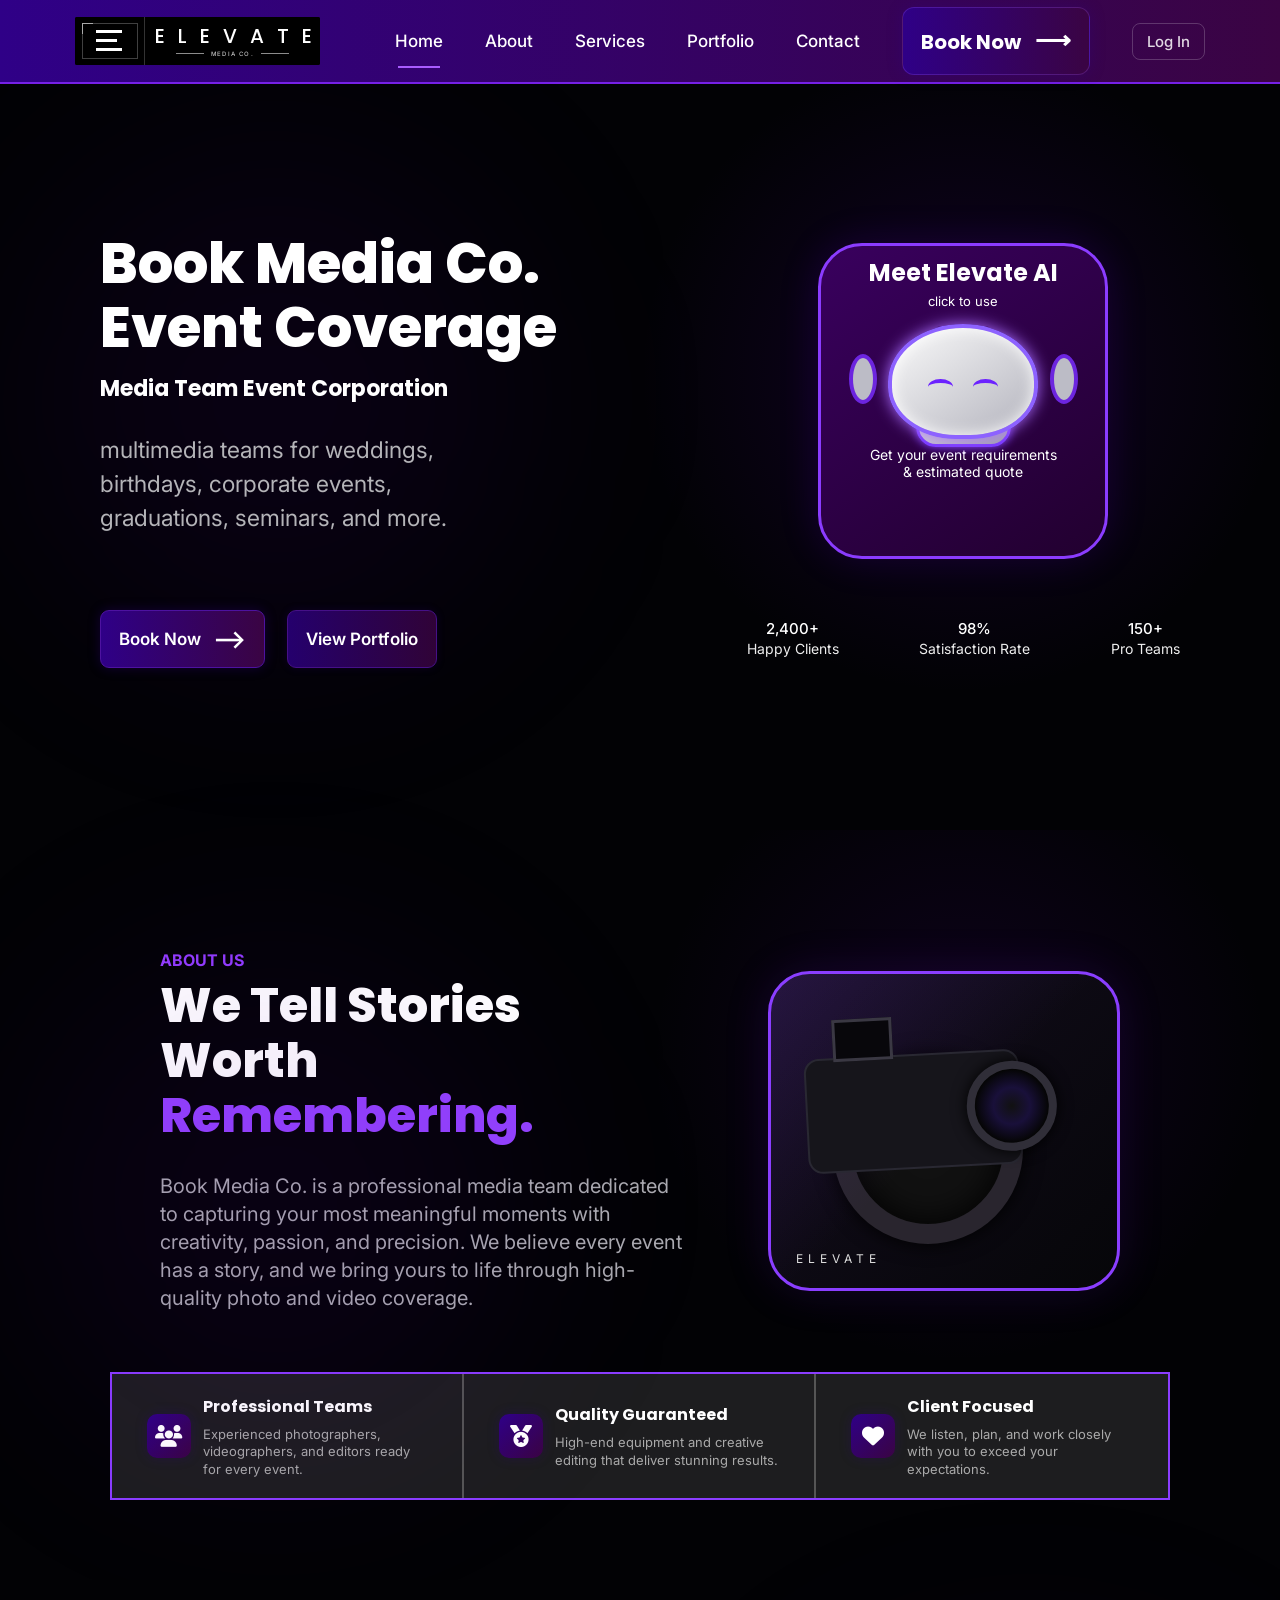
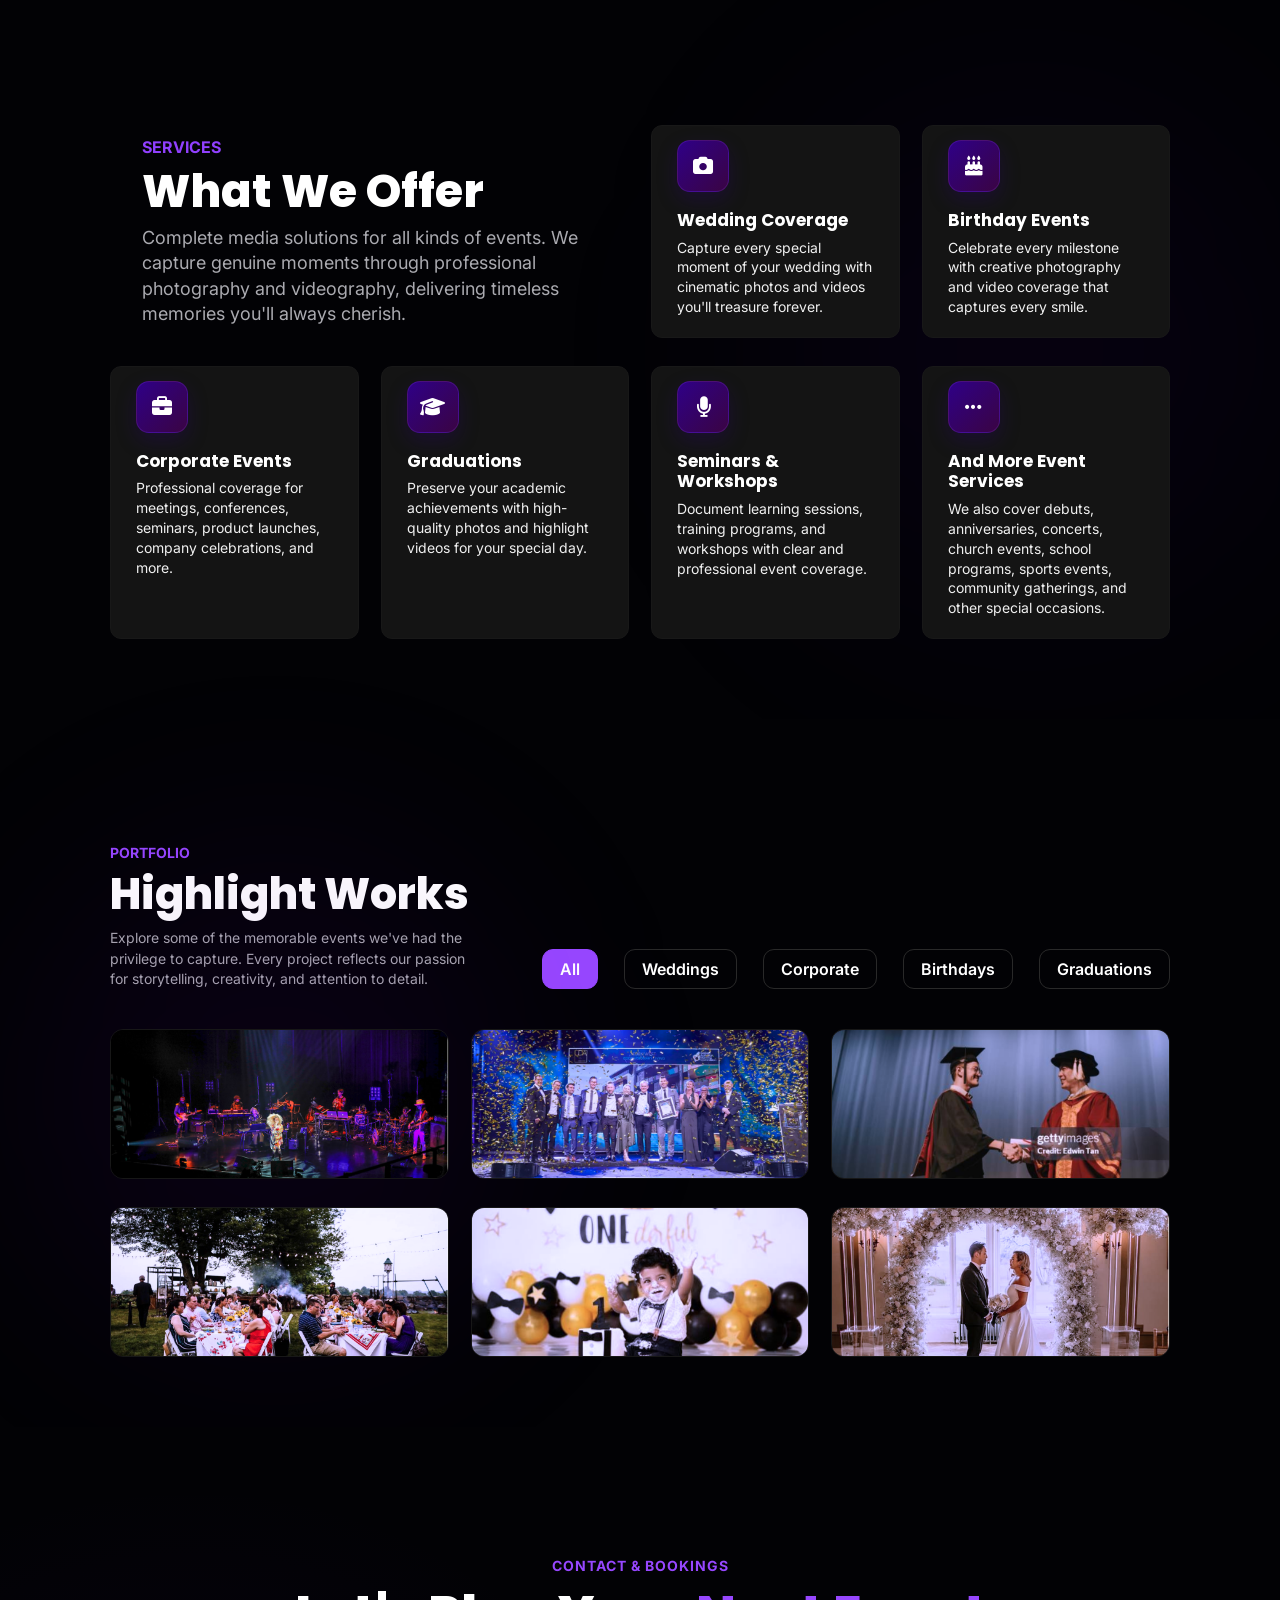
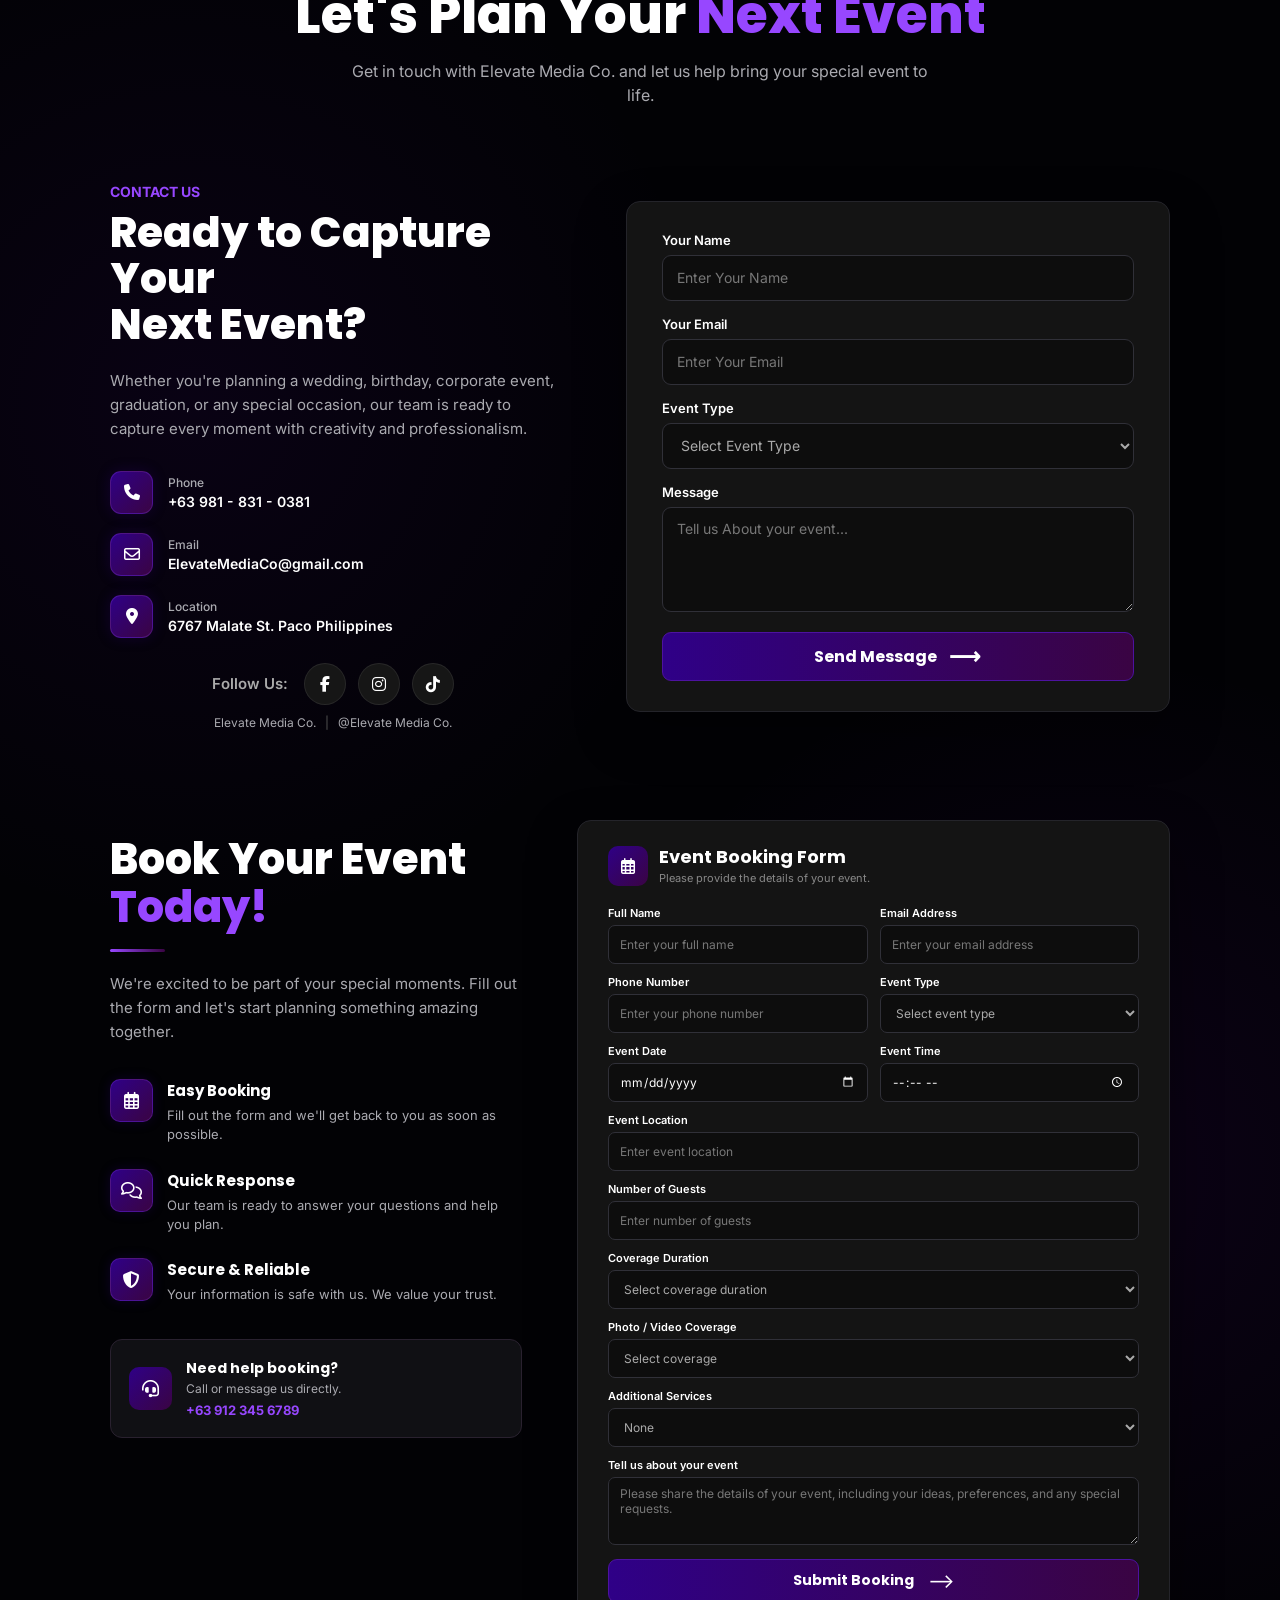
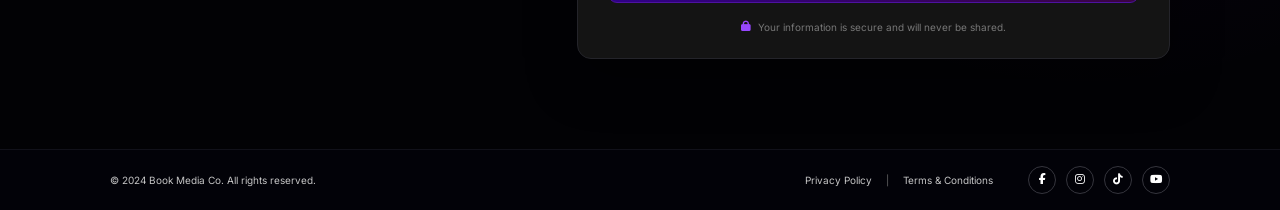
<file: index.html>
<!DOCTYPE html>
<html lang="en">

<head>

    <meta charset="UTF-8">

    <meta
        name="viewport"
        content="width=device-width, initial-scale=1.0"
    >

    <title>Elevate Media Co.</title>

    <!-- GOOGLE FONTS -->
    <link rel="preconnect" href="https://fonts.googleapis.com">

    <link
        rel="preconnect"
        href="https://fonts.gstatic.com"
        crossorigin
    >

    <link
        href="https://fonts.googleapis.com/css2?family=Inter:wght@400;500;600;700&family=Poppins:wght@500;600;700;800&display=swap"
        rel="stylesheet"
    >

    <!-- FONT AWESOME -->
    <link
        rel="stylesheet"
        href="https://cdnjs.cloudflare.com/ajax/libs/font-awesome/6.5.2/css/all.min.css"
    >

    <!-- CSS -->
    <link
        rel="stylesheet"
        href="styles.css"
    >

</head>


<body>


<!-- =====================================================
     NAVBAR
===================================================== -->

<header class="navbar">

    <div class="nav-container">

        <a href="#home" class="logo">

            <div class="logo-mark">
                <span></span>
                <span></span>
                <span></span>
            </div>

            <div class="logo-text">
                <strong>ELEVATE</strong>
                <small>MEDIA CO.</small>
            </div>

        </a>


        <button
    class="menu-toggle"
    id="menuToggle"
    type="button"
    aria-label="Open navigation"
    aria-expanded="false"
>
    <span class="burger-line"></span>
    <span class="burger-line"></span>
    <span class="burger-line"></span>
</button>


        <nav class="nav-links" id="navLinks">

            <a href="#home" class="active">
                Home
            </a>

            <a href="#about">
                About
            </a>

            <a href="#services">
                Services
            </a>

            <a href="#portfolio">
                Portfolio
            </a>

            <a href="#contact">
                Contact
            </a>

            <a
                href="#booking"
                class="nav-book"
                id="navBook"
            >
                Book Now
                <span>⟶</span>
            </a>

            <a href="login.html" class="nav-login" id="navLogin">
                Log In
            </a>

            <button type="button" class="nav-logout" id="navLogout" style="display:none;">
                Log Out
            </button>

        </nav>

    </div>

</header>



<!-- =====================================================
     HERO
===================================================== -->

<section class="section hero" id="home">

    <div class="hero-container">

        <div class="hero-content">

            <h1>
                Book Media Co.<br>
                Event Coverage
            </h1>

            <h3>
                Media Team Event Corporation
            </h3>

            <p>
                multimedia teams for weddings,<br>
                birthdays, corporate events,<br>
                graduations, seminars, and more.
            </p>

            <div class="hero-buttons">

                <button
                    class="btn btn-primary"
                    id="heroBook"
                    type="button"
                >
                    Book Now
                    <span>⟶</span>
                </button>

                <a
                    href="#portfolio"
                    class="btn btn-secondary"
                >
                    View Portfolio
                </a>

            </div>

        </div>


        <div class="hero-right">

            <div
                class="ai-card"
                id="aiCard"
            >

                <h2>
                    Meet Elevate AI
                </h2>

                <div class="ai-subtitle">
                    click to use
                </div>


                <div class="robot">

                    <div class="robot-ear left"></div>
                    <div class="robot-ear right"></div>

                    <div class="robot-head">

                        <div class="robot-eye left"></div>
                        <div class="robot-eye right"></div>

                    </div>

                    <div class="robot-body">

                        <div class="robot-logo">
                            E
                        </div>

                    </div>

                </div>


                <p>
                    Get your event requirements<br>
                    & estimated quote
                </p>

            </div>


            <div class="stats">

                <div class="stat">

                    <strong>
                        2,400+
                    </strong>

                    <span>
                        Happy Clients
                    </span>

                </div>


                <div class="stat">

                    <strong>
                        98%
                    </strong>

                    <span>
                        Satisfaction Rate
                    </span>

                </div>


                <div class="stat">

                    <strong>
                        150+
                    </strong>

                    <span>
                        Pro Teams
                    </span>

                </div>

            </div>

        </div>

    </div>

</section>



<!-- =====================================================
     ABOUT
===================================================== -->

<section class="section about" id="about">

    <div class="about-container">

        <div class="about-content">

            <div class="eyebrow">
                ABOUT US
            </div>

            <h2>
                We Tell Stories<br>
                Worth <span>Remembering.</span>
            </h2>

            <p>
                Book Media Co. is a professional media team
                dedicated to capturing your most meaningful
                moments with creativity, passion, and precision.
                We believe every event has a story, and we bring
                yours to life through high-quality photo and
                video coverage.
            </p>

        </div>


        <div class="about-image">

            <div class="camera-placeholder">

                <div class="camera-body">

                    <div class="camera-screen"></div>

                    <div class="lens"></div>

                </div>

                <div class="camera-label">
                    ELEVATE
                </div>

            </div>

        </div>

    </div>


    <div class="feature-row">

        <div class="feature">

            <div class="feature-icon">
    <i class="fa-solid fa-users"></i>
</div>

            <div>

                <h3>
                    Professional Teams
                </h3>

                <p>
                    Experienced photographers,
                    videographers, and editors
                    ready for every event.
                </p>

            </div>

        </div>


        <div class="feature">

            <div class="feature-icon">
    <i class="fa-solid fa-medal"></i>
</div>

            <div>

                <h3>
                    Quality Guaranteed
                </h3>

                <p>
                    High-end equipment and creative
                    editing that deliver stunning results.
                </p>

            </div>

        </div>


        <div class="feature">

            <div class="feature-icon">
    <i class="fa-solid fa-heart"></i>
</div>

            <div>

                <h3>
                    Client Focused
                </h3>

                <p>
                    We listen, plan, and work closely
                    with you to exceed your expectations.
                </p>

            </div>

        </div>

    </div>

</section>



<!-- =====================================================
     SERVICES
===================================================== -->

<section class="section services" id="services">

    <div class="services-container">

        <div class="services-grid">

            <div class="services-intro">

                <div class="eyebrow">
                    SERVICES
                </div>

                <h2>
                    What We Offer
                </h2>

                <p>
                    Complete media solutions for all kinds
                    of events. We capture genuine moments
                    through professional photography and
                    videography, delivering timeless memories
                    you'll always cherish.
                </p>

            </div>


            <!-- WEDDING -->

            <div class="service-card">

                <div class="service-icon">
                    <i class="fa-solid fa-camera"></i>
                </div>

                <h3>
                    Wedding Coverage
                </h3>

                <p>
                    Capture every special moment of your
                    wedding with cinematic photos and
                    videos you'll treasure forever.
                </p>

            </div>


            <!-- BIRTHDAY -->

            <div class="service-card">

                <div class="service-icon">
                    <i class="fa-solid fa-cake-candles"></i>
                </div>

                <h3>
                    Birthday Events
                </h3>

                <p>
                    Celebrate every milestone with creative
                    photography and video coverage that
                    captures every smile.
                </p>

            </div>


            <!-- CORPORATE -->

            <div class="service-card">

                <div class="service-icon">
                    <i class="fa-solid fa-briefcase"></i>
                </div>

                <h3>
                    Corporate Events
                </h3>

                <p>
                    Professional coverage for meetings,
                    conferences, seminars, product launches,
                    company celebrations, and more.
                </p>

            </div>


            <!-- GRADUATION -->

            <div class="service-card">

                <div class="service-icon">
                    <i class="fa-solid fa-graduation-cap"></i>
                </div>

                <h3>
                    Graduations
                </h3>

                <p>
                    Preserve your academic achievements
                    with high-quality photos and highlight
                    videos for your special day.
                </p>

            </div>


            <!-- SEMINARS -->

            <div class="service-card">

                <div class="service-icon">
                    <i class="fa-solid fa-microphone"></i>
                </div>

                <h3>
                    Seminars & Workshops
                </h3>

                <p>
                    Document learning sessions, training
                    programs, and workshops with clear and
                    professional event coverage.
                </p>

            </div>


            <!-- MORE EVENTS -->

            <div class="service-card">

                <div class="service-icon more-icon">
                    <i class="fa-solid fa-ellipsis"></i>
                </div>

                <h3>
                    And More Event Services
                </h3>

                <p>
                    We also cover debuts, anniversaries,
                    concerts, church events, school programs,
                    sports events, community gatherings,
                    and other special occasions.
                </p>

            </div>

        </div>

    </div>

</section>


<!-- =====================================================
     PORTFOLIO
===================================================== -->

<section class="section portfolio" id="portfolio">

    <div class="portfolio-container">

        <div class="portfolio-header">

            <div class="portfolio-intro">

                <div class="eyebrow">
                    PORTFOLIO
                </div>

                <h2>
                    Highlight Works
                </h2>

                <p>
                    Explore some of the memorable events we've had the
                    privilege to capture. Every project reflects our passion
                    for storytelling, creativity, and attention to detail.
                </p>

            </div>


            <div class="portfolio-filters">

                <button
                    class="portfolio-filter active"
                    data-filter="all"
                    type="button"
                >
                    All
                </button>

                <button
                    class="portfolio-filter"
                    data-filter="wedding"
                    type="button"
                >
                    Weddings
                </button>

                <button
                    class="portfolio-filter"
                    data-filter="corporate"
                    type="button"
                >
                    Corporate
                </button>

                <button
                    class="portfolio-filter"
                    data-filter="birthday"
                    type="button"
                >
                    Birthdays
                </button>

                <button
                    class="portfolio-filter"
                    data-filter="graduation"
                    type="button"
                >
                    Graduations
                </button>

            </div>

        </div>


        <div class="portfolio-gallery">

            <div
                class="portfolio-item"
                data-category="corporate"
            >
                <img
                    src="WEBSITE.png"
                    alt="Corporate event"
                >
            </div>


            <div
                class="portfolio-item"
                data-category="graduation"
            >
                <img
                    src="WEBSITE (0).png"
                    alt="Graduation event"
                >
            </div>


            <div
                class="portfolio-item"
                data-category="graduation"
            >
                <img
                    src="WEBSITE (1).png"
                    alt="Graduation ceremony"
                >
            </div>


            <div
                class="portfolio-item"
                data-category="corporate"
            >
                <img
                    src="WEBSITE (2).png"
                    alt="Corporate event"
                >
            </div>


            <div
                class="portfolio-item"
                data-category="birthday"
            >
                <img
                    src="WEBSITE (3).png"
                    alt="Birthday celebration"
                >
            </div>


            <div
                class="portfolio-item"
                data-category="wedding"
            >
                <img
                    src="WEBSITE (4).png"
                    alt="Wedding event"
                >
            </div>

        </div>

    </div>

</section>



<!-- =====================================================
     CONTACT / BOOKING
===================================================== -->

<section
    class="contact-booking"
    id="contact"
>

    <div class="contact-page-header">

        <div class="eyebrow">
            CONTACT & BOOKINGS
        </div>

        <h1>
            Let's Plan Your
            <span>Next Event</span>
        </h1>

        <p>
            Get in touch with Elevate Media Co. and let us
            help bring your special event to life.
        </p>

    </div>



    <!-- =====================================================
         CONTACT INFORMATION
    ===================================================== -->

    <div class="contact-info-section">

        <div class="contact-info-content">

            <div class="eyebrow">
                CONTACT US
            </div>

            <h2>
                Ready to Capture Your
                <br>
                Next Event?
            </h2>

            <p class="contact-description">
                Whether you're planning a wedding, birthday, corporate
                event, graduation, or any special occasion, our team is
                ready to capture every moment with creativity and
                professionalism.
            </p>


            <div class="contact-detail">

                <div class="contact-detail-icon">
                    <i class="fa-solid fa-phone"></i>
                </div>

                <div>

                    <span>
                        Phone
                    </span>

                    <strong>
                        +63 981 - 831 - 0381
                    </strong>

                </div>

            </div>


            <div class="contact-detail">

                <div class="contact-detail-icon">
                    <i class="fa-regular fa-envelope"></i>
                </div>

                <div>

                    <span>
                        Email
                    </span>

                    <strong>
                        ElevateMediaCo@gmail.com
                    </strong>

                </div>

            </div>


            <div class="contact-detail">

                <div class="contact-detail-icon">
                    <i class="fa-solid fa-location-dot"></i>
                </div>

                <div>

                    <span>
                        Location
                    </span>

                    <strong>
                        6767 Malate St. Paco Philippines
                    </strong>

                </div>

            </div>


            <div class="contact-socials">

                <span>
                    Follow Us:
                </span>

                <a href="#" aria-label="Facebook">
                    <i class="fa-brands fa-facebook-f"></i>
                </a>

                <a href="#" aria-label="Instagram">
                    <i class="fa-brands fa-instagram"></i>
                </a>

                <a href="#" aria-label="TikTok">
                    <i class="fa-brands fa-tiktok"></i>
                </a>

            </div>


            <div class="contact-social-text">

                <a href="#">
                    Elevate Media Co.
                </a>

                <span>
                    |
                </span>

                <a href="#">
                    @Elevate Media Co.
                </a>

            </div>

        </div>


        <!-- QUICK CONTACT FORM -->

        <div class="quick-contact-form">

            <form id="contactForm">

                <div class="quick-form-group">

                    <label for="contactName">
                        Your Name
                    </label>

                    <input
                        type="text"
                        id="contactName"
                        placeholder="Enter Your Name"
                        required
                    >

                </div>


                <div class="quick-form-group">

                    <label for="contactEmail">
                        Your Email
                    </label>

                    <input
                        type="email"
                        id="contactEmail"
                        placeholder="Enter Your Email"
                        required
                    >

                </div>


                <div class="quick-form-group">

                    <label for="contactEvent">
                        Event Type
                    </label>

                    <select
                        id="contactEvent"
                        required
                    >

                        <option value="">
                            Select Event Type
                        </option>

                        <option value="Wedding">
                            Wedding
                        </option>

                        <option value="Birthday">
                            Birthday
                        </option>

                        <option value="Corporate">
                            Corporate Event
                        </option>

                        <option value="Graduation">
                            Graduation
                        </option>

                        <option value="Seminar">
                            Seminar / Workshop
                        </option>

                        <option value="Other">
                            Other
                        </option>

                    </select>

                </div>


                <div class="quick-form-group">

                    <label for="contactMessage">
                        Message
                    </label>

                    <textarea
                        id="contactMessage"
                        placeholder="Tell us About your event..."
                        rows="4"
                    ></textarea>

                </div>


                <button
                    type="submit"
                    class="quick-contact-button"
                >
                    Send Message
                    <span>⟶</span>
                </button>

            </form>

        </div>

    </div>



    <!-- =====================================================
         NORMAL BOOKING FORM
    ===================================================== -->

    <div
        class="booking-container"
        id="booking"
    >

        <!-- LEFT -->

        <div class="booking-intro">

            <h1>
                Book Your Event
                <span>Today!</span>
            </h1>

            <div class="intro-line"></div>

            <p class="intro-description">
                We're excited to be part of your special moments.
                Fill out the form and let's start planning
                something amazing together.
            </p>


            <div class="booking-feature">

                <div class="feature-icon">
                    <i class="fa-regular fa-calendar-days"></i>
                </div>

                <div>

                    <h3>
                        Easy Booking
                    </h3>

                    <p>
                        Fill out the form and we'll get back
                        to you as soon as possible.
                    </p>

                </div>

            </div>


            <div class="booking-feature">

                <div class="feature-icon">
                    <i class="fa-regular fa-comments"></i>
                </div>

                <div>

                    <h3>
                        Quick Response
                    </h3>

                    <p>
                        Our team is ready to answer your
                        questions and help you plan.
                    </p>

                </div>

            </div>


            <div class="booking-feature">

                <div class="feature-icon">
                    <i class="fa-solid fa-shield-halved"></i>
                </div>

                <div>

                    <h3>
                        Secure & Reliable
                    </h3>

                    <p>
                        Your information is safe with us.
                        We value your trust.
                    </p>

                </div>

            </div>


            <div class="booking-help">

                <div class="help-icon">
                    <i class="fa-solid fa-headset"></i>
                </div>

                <div>

                    <h3>
                        Need help booking?
                    </h3>

                    <p>
                        Call or message us directly.
                    </p>

                    <strong>
                        +63 912 345 6789
                    </strong>

                </div>

            </div>

        </div>



        <!-- RIGHT - BOOKING FORM -->

        <div class="booking-form-container">

            <div class="booking-form-header">

                <div class="form-header-icon">
                    <i class="fa-regular fa-calendar-days"></i>
                </div>

                <div>

                    <h2>
                        Event Booking Form
                    </h2>

                    <p>
                        Please provide the details of your event.
                    </p>

                </div>

            </div>


            <form id="bookingForm">

                <!-- ROW 1 -->

                <div class="form-row">

                    <div class="form-group">

                        <label for="fullName">
                            Full Name
                        </label>

                        <input
                            type="text"
                            id="fullName"
                            name="fullName"
                            placeholder="Enter your full name"
                            required
                        >

                    </div>


                    <div class="form-group">

                        <label for="email">
                            Email Address
                        </label>

                        <input
                            type="email"
                            id="email"
                            name="email"
                            placeholder="Enter your email address"
                            required
                        >

                    </div>

                </div>


                <!-- ROW 2 -->

                <div class="form-row">

                    <div class="form-group">

                        <label for="phone">
                            Phone Number
                        </label>

                        <input
                            type="tel"
                            id="phone"
                            name="phone"
                            placeholder="Enter your phone number"
                            required
                        >

                    </div>


                    <div class="form-group">

                        <label for="eventType">
                            Event Type
                        </label>

                        <select
                            id="eventType"
                            name="eventType"
                            required
                        >

                            <option value="">
                                Select event type
                            </option>

                            <option value="Wedding">
                                Wedding
                            </option>

                            <option value="Birthday">
                                Birthday
                            </option>

                            <option value="Corporate">
                                Corporate Event
                            </option>

                            <option value="Graduation">
                                Graduation
                            </option>

                            <option value="Seminar">
                                Seminar / Workshop
                            </option>

                            <option value="Other">
                                Other
                            </option>

                        </select>

                    </div>

                </div>


                <!-- ROW 3 -->

                <div class="form-row">

                    <div class="form-group">

                        <label for="eventDate">
                            Event Date
                        </label>

                        <input
                            type="date"
                            id="eventDate"
                            name="eventDate"
                            required
                        >

                    </div>


                    <div class="form-group">

                        <label for="eventTime">
                            Event Time
                        </label>

                        <input
                            type="time"
                            id="eventTime"
                            name="eventTime"
                            required
                        >

                    </div>

                </div>


                <!-- LOCATION -->

                <div class="form-group full-width">

                    <label for="eventLocation">
                        Event Location
                    </label>

                    <input
                        type="text"
                        id="eventLocation"
                        name="eventLocation"
                        placeholder="Enter event location"
                        required
                    >

                </div>


                <!-- =================================================
                     NUMBER OF GUESTS
                ================================================== -->

                <div class="form-group">

                    <label for="guests">
                        Number of Guests
                    </label>

                    <input
                        type="number"
                        id="guests"
                        name="guests"
                        placeholder="Enter number of guests"
                        min="1"
                        required
                    >

                </div>


                <!-- =================================================
                     COVERAGE DURATION
                ================================================== -->

                <div class="form-group">

                    <label for="coverageDuration">
                        Coverage Duration
                    </label>

                    <select
                        id="coverageDuration"
                        name="coverageDuration"
                        required
                    >

                        <option value="">
                            Select coverage duration
                        </option>

                        <option value="2 Hours">
                            2 Hours
                        </option>

                        <option value="4 Hours">
                            4 Hours
                        </option>

                        <option value="5 Hours">
                            5 Hours
                        </option>

                        <option value="6 Hours">
                            6 Hours
                        </option>

                        <option value="8 Hours">
                            8 Hours
                        </option>

                        <option value="Full Day">
                            Full Day
                        </option>

                    </select>

                </div>


                <!-- =================================================
                     PHOTO / VIDEO COVERAGE
                ================================================== -->

                <div class="form-group">

                    <label for="coverage">
                        Photo / Video Coverage
                    </label>

                    <select
                        id="coverage"
                        name="coverage"
                        required
                    >

                        <option value="">
                            Select coverage
                        </option>

                        <option value="Photography">
                            Photography
                        </option>

                        <option value="Videography">
                            Videography
                        </option>

                        <option value="Photography & Videography">
                            Photography & Videography
                        </option>

                    </select>

                </div>


                <!-- =================================================
                     ADDITIONAL SERVICES
                ================================================== -->

                <div class="form-group">

                    <label for="additionalServices">
                        Additional Services
                    </label>

                    <select
                        id="additionalServices"
                        name="additionalServices"
                    >

                        <option value="None">
                            None
                        </option>

                        <option value="Same-Day Edit">
                            Same-Day Edit
                        </option>

                        <option value="Drone Coverage">
                            Drone Coverage
                        </option>

                        <option value="Photo Booth">
                            Photo Booth
                        </option>

                        <option value="Highlight Video">
                            Highlight Video
                        </option>

                        <option value="Same-Day Edit + Drone Coverage">
                            Same-Day Edit + Drone Coverage
                        </option>

                        <option value="Custom">
                            Custom / Other
                        </option>

                    </select>

                </div>


                <!-- =================================================
                     EVENT MESSAGE
                ================================================== -->

                <div class="form-group full-width">

                    <label for="eventMessage">
                        Tell us about your event
                    </label>

                    <textarea
                        id="eventMessage"
                        name="eventMessage"
                        rows="3"
                        placeholder="Please share the details of your event, including your ideas, preferences, and any special requests."
                    ></textarea>

                </div>


                <!-- SUBMIT -->

                <button
                    type="submit"
                    class="submit-booking"
                >

                    <span class="submit-text">
                        Submit Booking
                    </span>

                    <span class="submit-arrow">
                        ⟶
                    </span>

                </button>


                <div class="booking-security">

                    <i class="fa-solid fa-lock"></i>

                    Your information is secure and will never be shared.

                </div>

            </form>

        </div>

    </div>

</section>



<!-- =====================================================
     FOOTER
===================================================== -->

<footer>

    <div class="footer-container">

        <p>
            © 2024 Book Media Co. All rights reserved.
        </p>

        <div class="footer-links">

            <a href="#">
                Privacy Policy
            </a>

            <span>|</span>

            <a href="#">
                Terms & Conditions
            </a>

        </div>


        <div class="socials">

            <a href="#" aria-label="Facebook">
                <i class="fa-brands fa-facebook-f"></i>
            </a>

            <a href="#" aria-label="Instagram">
                <i class="fa-brands fa-instagram"></i>
            </a>

            <a href="#" aria-label="TikTok">
                <i class="fa-brands fa-tiktok"></i>
            </a>

            <a href="#" aria-label="YouTube">
                <i class="fa-brands fa-youtube"></i>
            </a>

        </div>

    </div>

</footer>



<!-- =====================================================
     ELEVATE AI / QUOTE MODAL
===================================================== -->

<div
    class="modal"
    id="quoteModal"
>

    <div class="modal-box">

        <button
            class="modal-close"
            id="modalClose"
            type="button"
        >
            ×
        </button>


        <div class="eyebrow">
            ELEVATE AI
        </div>


        <h2>
            Get Your Quote
        </h2>


        <p>
            Tell us about your event and we'll estimate
            your media coverage requirements.
        </p>


        <form id="quoteForm">

            <!-- FULL NAME -->

            <div class="form-group">

                <label for="quoteName">
                    Full Name
                </label>

                <input
                    type="text"
                    id="quoteName"
                    name="quoteName"
                    placeholder="Enter your full name"
                    required
                >

            </div>


            <!-- EMAIL -->

            <div class="form-group">

                <label for="quoteEmail">
                    Email Address
                </label>

                <input
                    type="email"
                    id="quoteEmail"
                    name="quoteEmail"
                    placeholder="Enter your email address"
                    required
                >

            </div>


            <!-- PHONE -->

            <div class="form-group">

                <label for="quotePhone">
                    Phone Number
                </label>

                <input
                    type="tel"
                    id="quotePhone"
                    name="quotePhone"
                    placeholder="Enter your phone number"
                    required
                >

            </div>


            <!-- EVENT TYPE -->

            <div class="form-group">

                <label for="quoteEvent">
                    Event Type
                </label>

                <select
                    id="quoteEvent"
                    name="quoteEvent"
                    required
                >

                    <option value="">
                        Select event type
                    </option>

                    <option value="Wedding">
                        Wedding
                    </option>

                    <option value="Birthday">
                        Birthday
                    </option>

                    <option value="Corporate">
                        Corporate Event
                    </option>

                    <option value="Graduation">
                        Graduation
                    </option>

                    <option value="Seminar">
                        Seminar / Workshop
                    </option>

                    <option value="Other">
                        Other
                    </option>

                </select>

            </div>


            <!-- EVENT DATE -->

            <div class="form-group">

                <label for="quoteDate">
                    Event Date
                </label>

                <input
                    type="date"
                    id="quoteDate"
                    name="quoteDate"
                    required
                >

            </div>


            <!-- EVENT TIME -->

            <div class="form-group">

                <label for="quoteTime">
                    Event Time
                </label>

                <input
                    type="time"
                    id="quoteTime"
                    name="quoteTime"
                    required
                >

            </div>


            <!-- EVENT LOCATION -->

            <div class="form-group">

                <label for="quoteLocation">
                    Event Location
                </label>

                <input
                    type="text"
                    id="quoteLocation"
                    name="quoteLocation"
                    placeholder="Enter event location"
                    required
                >

            </div>


            <!-- =================================================
                 AI NUMBER OF GUESTS
            ================================================== -->

            <div class="form-group">

                <label for="quoteGuests">
                    Number of Guests
                </label>

                <input
                    type="number"
                    id="quoteGuests"
                    name="quoteGuests"
                    placeholder="Enter number of guests"
                    min="1"
                    required
                >

            </div>


            <!-- =================================================
                 AI COVERAGE DURATION
            ================================================== -->

            <div class="form-group">

                <label for="quoteDuration">
                    Coverage Duration
                </label>

                <select
                    id="quoteDuration"
                    name="quoteDuration"
                    required
                >

                    <option value="">
                        Select coverage duration
                    </option>

                    <option value="2 Hours">
                        2 Hours
                    </option>

                    <option value="4 Hours">
                        4 Hours
                    </option>

                    <option value="5 Hours">
                        5 Hours
                    </option>

                    <option value="6 Hours">
                        6 Hours
                    </option>

                    <option value="8 Hours">
                        8 Hours
                    </option>

                    <option value="Full Day">
                        Full Day
                    </option>

                </select>

            </div>


            <!-- =================================================
                 AI PHOTO / VIDEO COVERAGE
            ================================================== -->

            <div class="form-group">

                <label for="quoteCoverage">
                    Photo / Video Coverage
                </label>

                <select
                    id="quoteCoverage"
                    name="quoteCoverage"
                    required
                >

                    <option value="">
                        Select coverage
                    </option>

                    <option value="Photography">
                        Photography
                    </option>

                    <option value="Videography">
                        Videography
                    </option>

                    <option value="Photography & Videography">
                        Photography & Videography
                    </option>

                </select>

            </div>


            <!-- =================================================
                 AI ADDITIONAL SERVICES
            ================================================== -->

            <div class="form-group">

                <label for="quoteServices">
                    Additional Services
                </label>

                <select
                    id="quoteServices"
                    name="quoteServices"
                >

                    <option value="None">
                        None
                    </option>

                    <option value="Same-Day Edit">
                        Same-Day Edit
                    </option>

                    <option value="Drone Coverage">
                        Drone Coverage
                    </option>

                    <option value="Photo Booth">
                        Photo Booth
                    </option>

                    <option value="Highlight Video">
                        Highlight Video
                    </option>

                    <option value="Same-Day Edit + Drone Coverage">
                        Same-Day Edit + Drone Coverage
                    </option>

                    <option value="Custom">
                        Custom / Other
                    </option>

                </select>

            </div>


            <!-- EVENT DETAILS -->

            <div class="form-group">

                <label for="quoteMessage">
                    Tell us about your event
                </label>

                <textarea
                    id="quoteMessage"
                    name="quoteMessage"
                    rows="4"
                    placeholder="Please share the details of your event, including your ideas, preferences, and any special requests."
                ></textarea>

            </div>


            <!-- GET ESTIMATE -->

            <button
                type="submit"
                class="btn btn-primary"
            >

                Get Estimate

                <span>
                    ⟶
                </span>

            </button>

        </form>


        <div
            class="quote-result"
            id="quoteResult"
        ></div>

    </div>

</div>



<!-- =====================================================
     JAVASCRIPT
===================================================== -->

<script src="script.js"></script>

<script>
/* =====================================================
   AUTH: Customer session + redirect Admin
===================================================== */
(function () {
    const userRaw = localStorage.getItem("elevateUser");
    const navLogin = document.getElementById("navLogin");
    const navLogout = document.getElementById("navLogout");

    if (userRaw) {
        try {
            const user = JSON.parse(userRaw);
            if (user.role === "admin") {
                window.location.href = "admin-dashboard.html";
                return;
            }
            // Customer logged in
            if (navLogin) navLogin.style.display = "none";
            if (navLogout) {
                navLogout.style.display = "inline-flex";
                navLogout.addEventListener("click", function () {
                    localStorage.removeItem("elevateUser");
                    localStorage.removeItem("elevateRole");
                    window.location.href = "login.html";
                });
            }
        } catch (e) {
            localStorage.removeItem("elevateUser");
        }
    }
})();
</script>

</body>

</html>
</file>
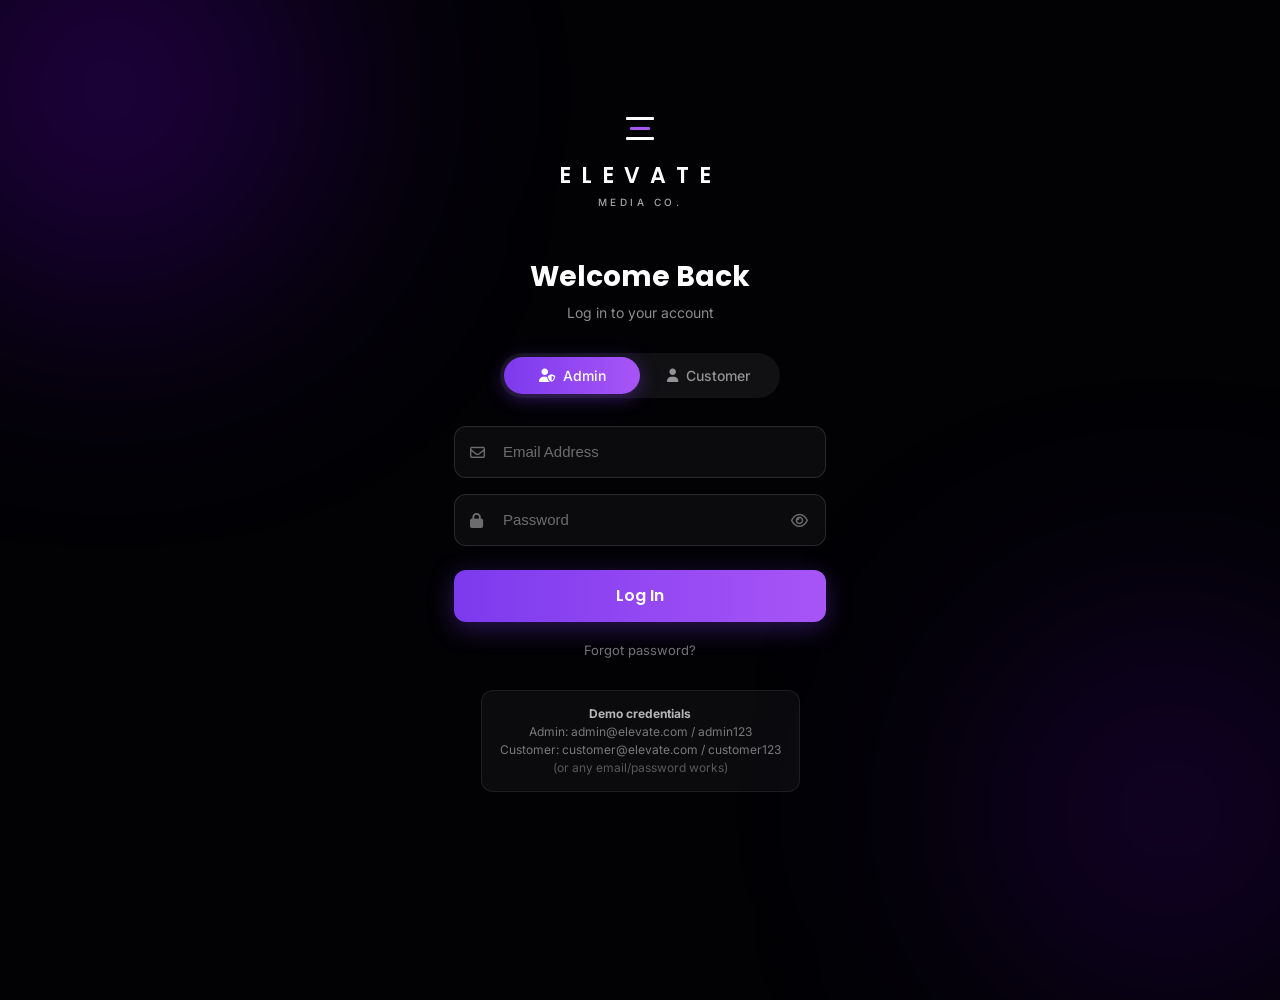
<file: admin-dashboard.html>
<!DOCTYPE html>
<html lang="en">
<head>
    <meta charset="UTF-8">
    <meta name="viewport" content="width=device-width, initial-scale=1.0">
    <title>Admin Dashboard | Elevate Media Co.</title>
    <link rel="preconnect" href="https://fonts.googleapis.com">
    <link rel="preconnect" href="https://fonts.gstatic.com" crossorigin>
    <link href="https://fonts.googleapis.com/css2?family=Inter:wght@400;500;600;700&family=Poppins:wght@500;600;700;800&display=swap" rel="stylesheet">
    <link rel="stylesheet" href="https://cdnjs.cloudflare.com/ajax/libs/font-awesome/6.5.2/css/all.min.css">
    <style>
        * {
            margin: 0;
            padding: 0;
            box-sizing: border-box;
        }

        body {
            background: #0a0a0f;
            color: #fff;
            font-family: "Inter", sans-serif;
            min-height: 100vh;
            display: flex;
        }

        /* Sidebar */
        .sidebar {
            width: 240px;
            background: #0d0d14;
            border-right: 1px solid rgba(255, 255, 255, 0.06);
            display: flex;
            flex-direction: column;
            position: fixed;
            top: 0;
            left: 0;
            height: 100vh;
            z-index: 100;
            transition: transform 0.3s ease;
        }

        .sidebar-logo {
            display: flex;
            align-items: center;
            gap: 12px;
            padding: 24px 20px;
            border-bottom: 1px solid rgba(255, 255, 255, 0.06);
        }

        .sidebar-logo-mark {
            position: relative;
            width: 36px;
            height: 28px;
            flex-shrink: 0;
        }

        .sidebar-logo-mark span {
            position: absolute;
            left: 4px;
            height: 2.5px;
            background: #fff;
            border-radius: 1px;
        }

        .sidebar-logo-mark span:nth-child(1) { top: 5px; width: 22px; }
        .sidebar-logo-mark span:nth-child(2) { top: 12px; width: 16px; background: #a855f7; }
        .sidebar-logo-mark span:nth-child(3) { top: 19px; width: 22px; }

        .sidebar-logo-text strong {
            display: block;
            font-family: "Poppins", sans-serif;
            font-size: 14px;
            font-weight: 600;
            letter-spacing: 0.2em;
        }

        .sidebar-logo-text small {
            font-size: 9px;
            letter-spacing: 0.15em;
            color: rgba(255, 255, 255, 0.5);
        }

        .sidebar-nav {
            flex: 1;
            padding: 20px 12px;
            display: flex;
            flex-direction: column;
            gap: 4px;
        }

        .nav-item {
            display: flex;
            align-items: center;
            gap: 12px;
            padding: 12px 16px;
            border-radius: 10px;
            color: rgba(255, 255, 255, 0.55);
            text-decoration: none;
            font-size: 14px;
            font-weight: 500;
            transition: all 0.2s ease;
            cursor: pointer;
            border: none;
            background: none;
            width: 100%;
            text-align: left;
            font-family: inherit;
        }

        .nav-item i {
            width: 20px;
            text-align: center;
            font-size: 15px;
        }

        .nav-item:hover {
            background: rgba(255, 255, 255, 0.05);
            color: #fff;
        }

        .nav-item.active {
            background: linear-gradient(90deg, #7c3aed 0%, #a855f7 100%);
            color: #fff;
            box-shadow: 0 4px 16px rgba(124, 58, 237, 0.3);
        }

        .sidebar-footer {
            padding: 16px 20px;
            border-top: 1px solid rgba(255, 255, 255, 0.06);
        }

        .sidebar-footer-brand {
            font-size: 11px;
            color: rgba(255, 255, 255, 0.35);
            line-height: 1.4;
        }

        .sidebar-footer-brand strong {
            display: block;
            color: rgba(255, 255, 255, 0.55);
            font-size: 12px;
            margin-bottom: 2px;
        }

        /* Main content */
        .main {
            flex: 1;
            margin-left: 240px;
            min-height: 100vh;
            display: flex;
            flex-direction: column;
        }

        /* Top bar */
        .topbar {
            display: flex;
            align-items: center;
            justify-content: space-between;
            padding: 16px 32px;
            border-bottom: 1px solid rgba(255, 255, 255, 0.06);
            background: #0a0a0f;
            position: sticky;
            top: 0;
            z-index: 50;
        }

        .topbar-left {
            display: flex;
            align-items: center;
            gap: 12px;
        }

        .menu-toggle-mobile {
            display: none;
            background: none;
            border: none;
            color: #fff;
            font-size: 20px;
            cursor: pointer;
            padding: 4px;
        }

        .user-menu {
            display: flex;
            align-items: center;
            gap: 10px;
            background: rgba(255, 255, 255, 0.05);
            border: 1px solid rgba(255, 255, 255, 0.08);
            border-radius: 999px;
            padding: 6px 14px 6px 6px;
            cursor: pointer;
            position: relative;
        }

        .user-avatar {
            width: 32px;
            height: 32px;
            border-radius: 50%;
            background: linear-gradient(135deg, #7c3aed, #a855f7);
            display: flex;
            align-items: center;
            justify-content: center;
            font-size: 13px;
            font-weight: 600;
        }

        .user-name {
            font-size: 13px;
            font-weight: 500;
        }

        .user-menu i {
            font-size: 11px;
            color: rgba(255, 255, 255, 0.5);
        }

        .user-dropdown {
            display: none;
            position: absolute;
            top: calc(100% + 8px);
            right: 0;
            background: #16161e;
            border: 1px solid rgba(255, 255, 255, 0.1);
            border-radius: 12px;
            min-width: 160px;
            overflow: hidden;
            box-shadow: 0 12px 40px rgba(0, 0, 0, 0.4);
            z-index: 100;
        }

        .user-dropdown.show {
            display: block;
        }

        .user-dropdown a,
        .user-dropdown button {
            display: flex;
            align-items: center;
            gap: 10px;
            width: 100%;
            padding: 12px 16px;
            color: rgba(255, 255, 255, 0.75);
            text-decoration: none;
            font-size: 13px;
            background: none;
            border: none;
            cursor: pointer;
            font-family: inherit;
            text-align: left;
            transition: background 0.15s ease;
        }

        .user-dropdown a:hover,
        .user-dropdown button:hover {
            background: rgba(255, 255, 255, 0.06);
            color: #fff;
        }

        .user-dropdown .logout-btn {
            color: #f87171;
            border-top: 1px solid rgba(255, 255, 255, 0.06);
        }

        /* Content */
        .content {
            padding: 28px 32px 40px;
            flex: 1;
        }

        .greeting {
            margin-bottom: 28px;
        }

        .greeting h1 {
            font-family: "Poppins", sans-serif;
            font-size: 26px;
            font-weight: 700;
            margin-bottom: 4px;
        }

        .greeting p {
            font-size: 14px;
            color: rgba(255, 255, 255, 0.5);
        }

        .greeting-date {
            display: flex;
            align-items: center;
            gap: 8px;
            font-size: 13px;
            color: rgba(255, 255, 255, 0.45);
            margin-top: 8px;
        }

        /* Stats cards */
        .stats-grid {
            display: grid;
            grid-template-columns: repeat(4, 1fr);
            gap: 16px;
            margin-bottom: 28px;
        }

        .stat-card {
            background: #12121a;
            border: 1px solid rgba(255, 255, 255, 0.06);
            border-radius: 16px;
            padding: 20px;
            display: flex;
            flex-direction: column;
            gap: 12px;
            transition: border-color 0.2s ease, transform 0.2s ease;
        }

        .stat-card:hover {
            border-color: rgba(168, 85, 247, 0.3);
            transform: translateY(-2px);
        }

        .stat-icon {
            width: 40px;
            height: 40px;
            border-radius: 10px;
            background: rgba(168, 85, 247, 0.15);
            display: flex;
            align-items: center;
            justify-content: center;
            color: #a855f7;
            font-size: 16px;
        }

        .stat-value {
            font-family: "Poppins", sans-serif;
            font-size: 28px;
            font-weight: 700;
            line-height: 1;
        }

        .stat-label {
            font-size: 13px;
            color: rgba(255, 255, 255, 0.5);
        }

        .stat-change {
            font-size: 12px;
            font-weight: 500;
        }

        .stat-change.up {
            color: #34d399;
        }

        .stat-change.neutral {
            color: rgba(255, 255, 255, 0.4);
        }

        /* Panels */
        .panels {
            display: grid;
            grid-template-columns: 1.4fr 1fr;
            gap: 20px;
        }

        .panel {
            background: #12121a;
            border: 1px solid rgba(255, 255, 255, 0.06);
            border-radius: 16px;
            overflow: hidden;
        }

        .panel-header {
            display: flex;
            align-items: center;
            justify-content: space-between;
            padding: 18px 20px;
            border-bottom: 1px solid rgba(255, 255, 255, 0.06);
        }

        .panel-title {
            display: flex;
            align-items: center;
            gap: 10px;
            font-size: 15px;
            font-weight: 600;
        }

        .panel-title i {
            color: #a855f7;
            font-size: 14px;
        }

        .panel-link {
            font-size: 13px;
            color: #a855f7;
            text-decoration: none;
            font-weight: 500;
            display: flex;
            align-items: center;
            gap: 4px;
        }

        .panel-link:hover {
            text-decoration: underline;
        }

        /* Table */
        .table-wrap {
            overflow-x: auto;
        }

        table {
            width: 100%;
            border-collapse: collapse;
            font-size: 13px;
        }

        thead th {
            text-align: left;
            padding: 12px 16px;
            color: rgba(255, 255, 255, 0.4);
            font-weight: 500;
            font-size: 12px;
            border-bottom: 1px solid rgba(255, 255, 255, 0.06);
            white-space: nowrap;
        }

        tbody td {
            padding: 14px 16px;
            border-bottom: 1px solid rgba(255, 255, 255, 0.04);
            color: rgba(255, 255, 255, 0.8);
            white-space: nowrap;
        }

        tbody tr:last-child td {
            border-bottom: none;
        }

        tbody tr:hover {
            background: rgba(255, 255, 255, 0.02);
        }

        .status {
            display: inline-block;
            padding: 4px 10px;
            border-radius: 999px;
            font-size: 11px;
            font-weight: 600;
        }

        .status.confirmed {
            background: rgba(52, 211, 153, 0.15);
            color: #34d399;
        }

        .status.pending {
            background: rgba(251, 191, 36, 0.15);
            color: #fbbf24;
        }

        .status.completed {
            background: rgba(96, 165, 250, 0.15);
            color: #60a5fa;
        }

        .btn-view {
            background: rgba(168, 85, 247, 0.12);
            border: 1px solid rgba(168, 85, 247, 0.25);
            color: #c4b5fd;
            padding: 5px 12px;
            border-radius: 8px;
            font-size: 12px;
            font-weight: 500;
            cursor: pointer;
            transition: all 0.15s ease;
            font-family: inherit;
        }

        .btn-view:hover {
            background: rgba(168, 85, 247, 0.25);
            color: #fff;
        }

        /* Messages list */
        .messages-list {
            padding: 8px 0;
        }

        .message-item {
            display: flex;
            align-items: flex-start;
            gap: 12px;
            padding: 14px 20px;
            border-bottom: 1px solid rgba(255, 255, 255, 0.04);
            transition: background 0.15s ease;
            cursor: pointer;
        }

        .message-item:last-child {
            border-bottom: none;
        }

        .message-item:hover {
            background: rgba(255, 255, 255, 0.02);
        }

        .message-avatar {
            width: 36px;
            height: 36px;
            border-radius: 50%;
            background: linear-gradient(135deg, #7c3aed, #a855f7);
            display: flex;
            align-items: center;
            justify-content: center;
            font-size: 13px;
            font-weight: 600;
            flex-shrink: 0;
        }

        .message-body {
            flex: 1;
            min-width: 0;
        }

        .message-name {
            font-size: 13px;
            font-weight: 600;
            margin-bottom: 2px;
        }

        .message-preview {
            font-size: 12px;
            color: rgba(255, 255, 255, 0.45);
            white-space: nowrap;
            overflow: hidden;
            text-overflow: ellipsis;
        }

        .message-meta {
            display: flex;
            flex-direction: column;
            align-items: flex-end;
            gap: 6px;
            flex-shrink: 0;
        }

        .message-time {
            font-size: 11px;
            color: rgba(255, 255, 255, 0.35);
            white-space: nowrap;
        }

        .message-badge {
            width: 20px;
            height: 20px;
            border-radius: 50%;
            background: #a855f7;
            color: #fff;
            font-size: 11px;
            font-weight: 600;
            display: flex;
            align-items: center;
            justify-content: center;
        }

        /* Overlay for mobile sidebar */
        .sidebar-overlay {
            display: none;
            position: fixed;
            inset: 0;
            background: rgba(0, 0, 0, 0.5);
            z-index: 90;
        }

        .sidebar-overlay.show {
            display: block;
        }

        /* Responsive */
        @media (max-width: 1100px) {
            .stats-grid {
                grid-template-columns: repeat(2, 1fr);
            }

            .panels {
                grid-template-columns: 1fr;
            }
        }

        @media (max-width: 800px) {
            .sidebar {
                transform: translateX(-100%);
            }

            .sidebar.open {
                transform: translateX(0);
            }

            .main {
                margin-left: 0;
            }

            .menu-toggle-mobile {
                display: block;
            }

            .content {
                padding: 20px 16px 32px;
            }

            .topbar {
                padding: 12px 16px;
            }

            .stats-grid {
                grid-template-columns: 1fr 1fr;
                gap: 12px;
            }

            .stat-value {
                font-size: 22px;
            }
        }

        @media (max-width: 480px) {
            .stats-grid {
                grid-template-columns: 1fr;
            }
        }

        /* Placeholder pages */
        .page-section {
            display: none;
        }

        .page-section.active {
            display: block;
        }

        .placeholder-page {
            text-align: center;
            padding: 80px 20px;
            color: rgba(255, 255, 255, 0.4);
        }

        .placeholder-page i {
            font-size: 48px;
            margin-bottom: 16px;
            color: rgba(168, 85, 247, 0.4);
        }

        .placeholder-page h2 {
            font-family: "Poppins", sans-serif;
            font-size: 22px;
            color: rgba(255, 255, 255, 0.7);
            margin-bottom: 8px;
        }
    </style>
</head>
<body>
    <!-- Sidebar Overlay (mobile) -->
    <div class="sidebar-overlay" id="sidebarOverlay"></div>

    <!-- Sidebar -->
    <aside class="sidebar" id="sidebar">
        <div class="sidebar-logo">
            <div class="sidebar-logo-mark">
                <span></span>
                <span></span>
                <span></span>
            </div>
            <div class="sidebar-logo-text">
                <strong>ELEVATE</strong>
                <small>MEDIA CO.</small>
            </div>
        </div>

        <nav class="sidebar-nav">
            <button class="nav-item active" data-page="dashboard">
                <i class="fa-solid fa-house"></i>
                Dashboard
            </button>
            <button class="nav-item" data-page="bookings">
                <i class="fa-regular fa-calendar"></i>
                Bookings
            </button>
            <button class="nav-item" data-page="messages">
                <i class="fa-regular fa-comment"></i>
                Messages
            </button>
            <button class="nav-item" data-page="services">
                <i class="fa-solid fa-briefcase"></i>
                Services
            </button>
            <button class="nav-item" data-page="portfolio">
                <i class="fa-regular fa-image"></i>
                Portfolio
            </button>
            <button class="nav-item" data-page="settings">
                <i class="fa-solid fa-gear"></i>
                Settings
            </button>
        </nav>

        <div class="sidebar-footer">
            <div class="sidebar-footer-brand">
                <strong>ELEVATE</strong>
                Your Story, Our Focus
            </div>
        </div>
    </aside>

    <!-- Main -->
    <div class="main">
        <!-- Top bar -->
        <header class="topbar">
            <div class="topbar-left">
                <button class="menu-toggle-mobile" id="menuToggle" aria-label="Toggle menu">
                    <i class="fa-solid fa-bars"></i>
                </button>
            </div>

            <div class="user-menu" id="userMenu">
                <div class="user-avatar">A</div>
                <span class="user-name">Admin</span>
                <i class="fa-solid fa-chevron-down"></i>

                <div class="user-dropdown" id="userDropdown">
                    <a href="index.html" target="_blank">
                        <i class="fa-solid fa-globe"></i>
                        View Website
                    </a>
                    <button class="logout-btn" id="logoutBtn">
                        <i class="fa-solid fa-right-from-bracket"></i>
                        Log Out
                    </button>
                </div>
            </div>
        </header>

        <!-- Content -->
        <div class="content">
            <!-- DASHBOARD PAGE -->
            <section class="page-section active" id="page-dashboard">
                <div class="greeting">
                    <h1>Good Morning, Admin</h1>
                    <p>Here's what's happening with your Elevate Media Co. today.</p>
                    <div class="greeting-date">
                        <i class="fa-regular fa-calendar"></i>
                        <span id="currentDate">Oct 13, 2026</span>
                    </div>
                </div>

                <!-- Stats -->
                <div class="stats-grid">
                    <div class="stat-card">
                        <div class="stat-icon"><i class="fa-regular fa-calendar"></i></div>
                        <div class="stat-value">12</div>
                        <div class="stat-label">Total Bookings</div>
                        <div class="stat-change up">+3 this week</div>
                    </div>
                    <div class="stat-card">
                        <div class="stat-icon"><i class="fa-regular fa-comment"></i></div>
                        <div class="stat-value">5</div>
                        <div class="stat-label">New Messages</div>
                        <div class="stat-change up">+2 unread</div>
                    </div>
                    <div class="stat-card">
                        <div class="stat-icon"><i class="fa-solid fa-users"></i></div>
                        <div class="stat-value">8</div>
                        <div class="stat-label">Active Clients</div>
                        <div class="stat-change up">+2 this week</div>
                    </div>
                    <div class="stat-card">
                        <div class="stat-icon"><i class="fa-solid fa-star"></i></div>
                        <div class="stat-value">6</div>
                        <div class="stat-label">Services</div>
                        <div class="stat-change neutral">All active</div>
                    </div>
                </div>

                <!-- Panels -->
                <div class="panels">
                    <!-- Recent Bookings -->
                    <div class="panel">
                        <div class="panel-header">
                            <div class="panel-title">
                                <i class="fa-regular fa-calendar"></i>
                                Recent Bookings
                            </div>
                            <a href="#" class="panel-link" data-page-link="bookings">View All →</a>
                        </div>
                        <div class="table-wrap">
                            <table>
                                <thead>
                                    <tr>
                                        <th>Date</th>
                                        <th>Client Name</th>
                                        <th>Service</th>
                                        <th>Status</th>
                                        <th>Action</th>
                                    </tr>
                                </thead>
                                <tbody>
                                    <tr>
                                        <td>Oct 12, 2026</td>
                                        <td>Maria Santos</td>
                                        <td>Photo Coverage</td>
                                        <td><span class="status confirmed">Confirmed</span></td>
                                        <td><button class="btn-view">View</button></td>
                                    </tr>
                                    <tr>
                                        <td>Oct 11, 2026</td>
                                        <td>James dela Cruz</td>
                                        <td>Video Coverage</td>
                                        <td><span class="status pending">Pending</span></td>
                                        <td><button class="btn-view">View</button></td>
                                    </tr>
                                    <tr>
                                        <td>Oct 10, 2026</td>
                                        <td>RCL Youth</td>
                                        <td>Event Coverage</td>
                                        <td><span class="status confirmed">Confirmed</span></td>
                                        <td><button class="btn-view">View</button></td>
                                    </tr>
                                    <tr>
                                        <td>Oct 9, 2026</td>
                                        <td>Grace Tan</td>
                                        <td>Graphic Design</td>
                                        <td><span class="status completed">Completed</span></td>
                                        <td><button class="btn-view">View</button></td>
                                    </tr>
                                    <tr>
                                        <td>Oct 8, 2026</td>
                                        <td>Faith Church</td>
                                        <td>Livestream</td>
                                        <td><span class="status confirmed">Confirmed</span></td>
                                        <td><button class="btn-view">View</button></td>
                                    </tr>
                                    <tr>
                                        <td>Oct 7, 2026</td>
                                        <td>Daniel Reyes</td>
                                        <td>Video Editing</td>
                                        <td><span class="status pending">Pending</span></td>
                                        <td><button class="btn-view">View</button></td>
                                    </tr>
                                </tbody>
                            </table>
                        </div>
                    </div>

                    <!-- Recent Messages -->
                    <div class="panel">
                        <div class="panel-header">
                            <div class="panel-title">
                                <i class="fa-regular fa-comment"></i>
                                Recent Messages
                            </div>
                            <a href="#" class="panel-link" data-page-link="messages">View All →</a>
                        </div>
                        <div class="messages-list">
                            <div class="message-item">
                                <div class="message-avatar">M</div>
                                <div class="message-body">
                                    <div class="message-name">Maria Santos</div>
                                    <div class="message-preview">Hi! I just want to follow up on my booking for...</div>
                                </div>
                                <div class="message-meta">
                                    <span class="message-time">10:24 AM</span>
                                    <span class="message-badge">2</span>
                                </div>
                            </div>
                            <div class="message-item">
                                <div class="message-avatar">J</div>
                                <div class="message-body">
                                    <div class="message-name">James dela Cruz</div>
                                    <div class="message-preview">Can you send me the quotation for the video...</div>
                                </div>
                                <div class="message-meta">
                                    <span class="message-time">Yesterday</span>
                                    <span class="message-badge">1</span>
                                </div>
                            </div>
                            <div class="message-item">
                                <div class="message-avatar">R</div>
                                <div class="message-body">
                                    <div class="message-name">RCL Youth</div>
                                    <div class="message-preview">Thank you so much! We really appreciate the...</div>
                                </div>
                                <div class="message-meta">
                                    <span class="message-time">Yesterday</span>
                                </div>
                            </div>
                            <div class="message-item">
                                <div class="message-avatar">G</div>
                                <div class="message-body">
                                    <div class="message-name">Grace Tan</div>
                                    <div class="message-preview">Is it possible to add an extra day for the coverage?</div>
                                </div>
                                <div class="message-meta">
                                    <span class="message-time">Oct 11</span>
                                    <span class="message-badge">1</span>
                                </div>
                            </div>
                            <div class="message-item">
                                <div class="message-avatar">F</div>
                                <div class="message-body">
                                    <div class="message-name">Faith Church</div>
                                    <div class="message-preview">Noted po. Thank you!</div>
                                </div>
                                <div class="message-meta">
                                    <span class="message-time">Oct 10</span>
                                </div>
                            </div>
                            <div class="message-item">
                                <div class="message-avatar">D</div>
                                <div class="message-body">
                                    <div class="message-name">Daniel Reyes</div>
                                    <div class="message-preview">Do you have available slots this week?</div>
                                </div>
                                <div class="message-meta">
                                    <span class="message-time">Oct 9</span>
                                    <span class="message-badge">1</span>
                                </div>
                            </div>
                        </div>
                    </div>
                </div>
            </section>

            <!-- BOOKINGS PAGE -->
            <section class="page-section" id="page-bookings">
                <div class="greeting">
                    <h1>Bookings</h1>
                    <p>Manage all event bookings and requests.</p>
                </div>
                <div class="panel">
                    <div class="panel-header">
                        <div class="panel-title">
                            <i class="fa-regular fa-calendar"></i>
                            All Bookings
                        </div>
                    </div>
                    <div class="table-wrap">
                        <table>
                            <thead>
                                <tr>
                                    <th>Date</th>
                                    <th>Client Name</th>
                                    <th>Service</th>
                                    <th>Status</th>
                                    <th>Action</th>
                                </tr>
                            </thead>
                            <tbody>
                                <tr>
                                    <td>Oct 12, 2026</td>
                                    <td>Maria Santos</td>
                                    <td>Photo Coverage</td>
                                    <td><span class="status confirmed">Confirmed</span></td>
                                    <td><button class="btn-view">View</button></td>
                                </tr>
                                <tr>
                                    <td>Oct 11, 2026</td>
                                    <td>James dela Cruz</td>
                                    <td>Video Coverage</td>
                                    <td><span class="status pending">Pending</span></td>
                                    <td><button class="btn-view">View</button></td>
                                </tr>
                                <tr>
                                    <td>Oct 10, 2026</td>
                                    <td>RCL Youth</td>
                                    <td>Event Coverage</td>
                                    <td><span class="status confirmed">Confirmed</span></td>
                                    <td><button class="btn-view">View</button></td>
                                </tr>
                                <tr>
                                    <td>Oct 9, 2026</td>
                                    <td>Grace Tan</td>
                                    <td>Graphic Design</td>
                                    <td><span class="status completed">Completed</span></td>
                                    <td><button class="btn-view">View</button></td>
                                </tr>
                                <tr>
                                    <td>Oct 8, 2026</td>
                                    <td>Faith Church</td>
                                    <td>Livestream</td>
                                    <td><span class="status confirmed">Confirmed</span></td>
                                    <td><button class="btn-view">View</button></td>
                                </tr>
                                <tr>
                                    <td>Oct 7, 2026</td>
                                    <td>Daniel Reyes</td>
                                    <td>Video Editing</td>
                                    <td><span class="status pending">Pending</span></td>
                                    <td><button class="btn-view">View</button></td>
                                </tr>
                            </tbody>
                        </table>
                    </div>
                </div>
            </section>

            <!-- MESSAGES PAGE -->
            <section class="page-section" id="page-messages">
                <div class="greeting">
                    <h1>Messages</h1>
                    <p>Client inquiries and conversations.</p>
                </div>
                <div class="panel">
                    <div class="panel-header">
                        <div class="panel-title">
                            <i class="fa-regular fa-comment"></i>
                            Inbox
                        </div>
                    </div>
                    <div class="messages-list">
                        <div class="message-item">
                            <div class="message-avatar">M</div>
                            <div class="message-body">
                                <div class="message-name">Maria Santos</div>
                                <div class="message-preview">Hi! I just want to follow up on my booking for...</div>
                            </div>
                            <div class="message-meta">
                                <span class="message-time">10:24 AM</span>
                                <span class="message-badge">2</span>
                            </div>
                        </div>
                        <div class="message-item">
                            <div class="message-avatar">J</div>
                            <div class="message-body">
                                <div class="message-name">James dela Cruz</div>
                                <div class="message-preview">Can you send me the quotation for the video...</div>
                            </div>
                            <div class="message-meta">
                                <span class="message-time">Yesterday</span>
                                <span class="message-badge">1</span>
                            </div>
                        </div>
                        <div class="message-item">
                            <div class="message-avatar">R</div>
                            <div class="message-body">
                                <div class="message-name">RCL Youth</div>
                                <div class="message-preview">Thank you so much! We really appreciate the...</div>
                            </div>
                            <div class="message-meta">
                                <span class="message-time">Yesterday</span>
                            </div>
                        </div>
                        <div class="message-item">
                            <div class="message-avatar">G</div>
                            <div class="message-body">
                                <div class="message-name">Grace Tan</div>
                                <div class="message-preview">Is it possible to add an extra day for the coverage?</div>
                            </div>
                            <div class="message-meta">
                                <span class="message-time">Oct 11</span>
                                <span class="message-badge">1</span>
                            </div>
                        </div>
                        <div class="message-item">
                            <div class="message-avatar">F</div>
                            <div class="message-body">
                                <div class="message-name">Faith Church</div>
                                <div class="message-preview">Noted po. Thank you!</div>
                            </div>
                            <div class="message-meta">
                                <span class="message-time">Oct 10</span>
                            </div>
                        </div>
                        <div class="message-item">
                            <div class="message-avatar">D</div>
                            <div class="message-body">
                                <div class="message-name">Daniel Reyes</div>
                                <div class="message-preview">Do you have available slots this week?</div>
                            </div>
                            <div class="message-meta">
                                <span class="message-time">Oct 9</span>
                                <span class="message-badge">1</span>
                            </div>
                        </div>
                    </div>
                </div>
            </section>

            <!-- SERVICES PAGE -->
            <section class="page-section" id="page-services">
                <div class="greeting">
                    <h1>Services</h1>
                    <p>Manage your media service offerings.</p>
                </div>
                <div class="placeholder-page">
                    <i class="fa-solid fa-briefcase"></i>
                    <h2>Services Management</h2>
                    <p>Service editing will be available here.</p>
                </div>
            </section>

            <!-- PORTFOLIO PAGE -->
            <section class="page-section" id="page-portfolio">
                <div class="greeting">
                    <h1>Portfolio</h1>
                    <p>Manage showcase images and categories.</p>
                </div>
                <div class="placeholder-page">
                    <i class="fa-regular fa-image"></i>
                    <h2>Portfolio Management</h2>
                    <p>Upload and organize portfolio items here.</p>
                </div>
            </section>

            <!-- SETTINGS PAGE -->
            <section class="page-section" id="page-settings">
                <div class="greeting">
                    <h1>Settings</h1>
                    <p>Account and system preferences.</p>
                </div>
                <div class="placeholder-page">
                    <i class="fa-solid fa-gear"></i>
                    <h2>Settings</h2>
                    <p>Profile and configuration options will appear here.</p>
                </div>
            </section>
        </div>
    </div>

    <script>
        document.addEventListener("DOMContentLoaded", function () {
            // Auth check
            const userRaw = localStorage.getItem("elevateUser");
            if (!userRaw) {
                window.location.href = "login.html";
                return;
            }

            try {
                const user = JSON.parse(userRaw);
                if (user.role !== "admin") {
                    window.location.href = "index.html";
                    return;
                }
            } catch (e) {
                localStorage.removeItem("elevateUser");
                window.location.href = "login.html";
                return;
            }

            // Date
            const dateEl = document.getElementById("currentDate");
            if (dateEl) {
                const now = new Date();
                dateEl.textContent = now.toLocaleDateString("en-US", {
                    month: "short",
                    day: "numeric",
                    year: "numeric"
                });
            }

            // Greeting time of day
            const hour = new Date().getHours();
            let greeting = "Good Morning";
            if (hour >= 12 && hour < 17) greeting = "Good Afternoon";
            else if (hour >= 17) greeting = "Good Evening";
            const h1 = document.querySelector("#page-dashboard .greeting h1");
            if (h1) h1.textContent = greeting + ", Admin";

            // Sidebar navigation
            const navItems = document.querySelectorAll(".nav-item");
            const pages = document.querySelectorAll(".page-section");

            function showPage(pageId) {
                pages.forEach(function (p) {
                    p.classList.remove("active");
                });
                navItems.forEach(function (n) {
                    n.classList.remove("active");
                });

                const page = document.getElementById("page-" + pageId);
                if (page) page.classList.add("active");

                const nav = document.querySelector('.nav-item[data-page="' + pageId + '"]');
                if (nav) nav.classList.add("active");

                // Close mobile sidebar
                sidebar.classList.remove("open");
                overlay.classList.remove("show");
            }

            navItems.forEach(function (item) {
                item.addEventListener("click", function () {
                    showPage(item.dataset.page);
                });
            });

            // Panel "View All" links
            document.querySelectorAll("[data-page-link]").forEach(function (link) {
                link.addEventListener("click", function (e) {
                    e.preventDefault();
                    showPage(link.dataset.pageLink);
                });
            });

            // Mobile sidebar
            const sidebar = document.getElementById("sidebar");
            const overlay = document.getElementById("sidebarOverlay");
            const menuToggle = document.getElementById("menuToggle");

            menuToggle.addEventListener("click", function () {
                sidebar.classList.toggle("open");
                overlay.classList.toggle("show");
            });

            overlay.addEventListener("click", function () {
                sidebar.classList.remove("open");
                overlay.classList.remove("show");
            });

            // User dropdown
            const userMenu = document.getElementById("userMenu");
            const userDropdown = document.getElementById("userDropdown");

            userMenu.addEventListener("click", function (e) {
                e.stopPropagation();
                userDropdown.classList.toggle("show");
            });

            document.addEventListener("click", function () {
                userDropdown.classList.remove("show");
            });

            // Logout
            document.getElementById("logoutBtn").addEventListener("click", function () {
                localStorage.removeItem("elevateUser");
                localStorage.removeItem("elevateRole");
                window.location.href = "login.html";
            });
        });
    </script>
</body>
</html>
</file>
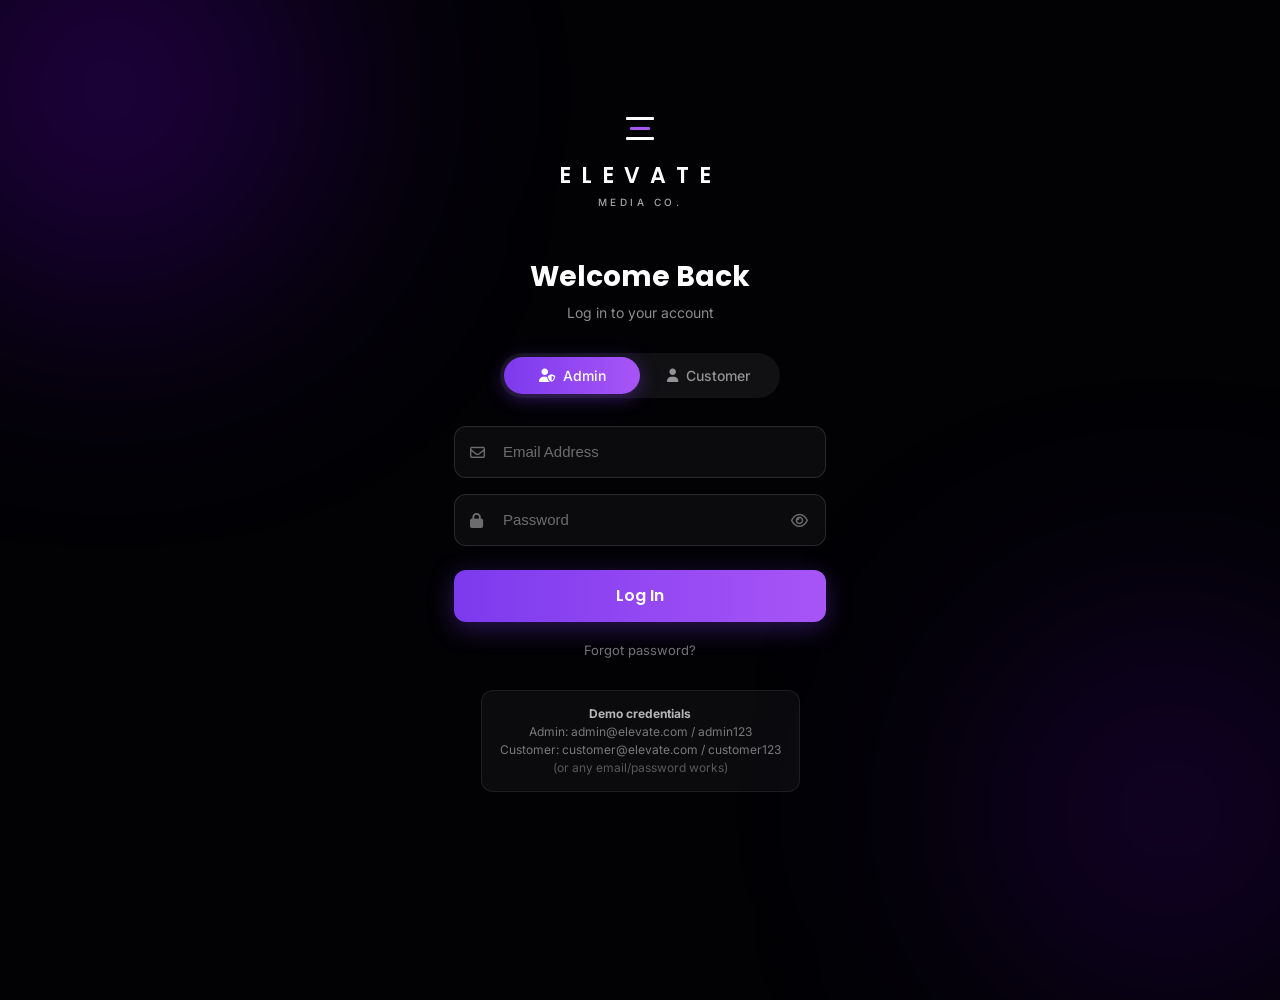
<file: login.html>
<!DOCTYPE html>
<html lang="en">
<head>
    <meta charset="UTF-8">
    <meta name="viewport" content="width=device-width, initial-scale=1.0">
    <title>Login | Elevate Media Co.</title>
    <link rel="preconnect" href="https://fonts.googleapis.com">
    <link rel="preconnect" href="https://fonts.gstatic.com" crossorigin>
    <link href="https://fonts.googleapis.com/css2?family=Inter:wght@400;500;600;700&family=Poppins:wght@500;600;700;800&display=swap" rel="stylesheet">
    <link rel="stylesheet" href="https://cdnjs.cloudflare.com/ajax/libs/font-awesome/6.5.2/css/all.min.css">
    <style>
        * {
            margin: 0;
            padding: 0;
            box-sizing: border-box;
        }

        body {
            min-height: 100vh;
            background: #020205;
            font-family: "Inter", sans-serif;
            color: #fff;
            display: flex;
            align-items: center;
            justify-content: center;
            position: relative;
            overflow: hidden;
        }

        /* Ambient purple glows */
        body::before,
        body::after {
            content: "";
            position: absolute;
            border-radius: 50%;
            filter: blur(120px);
            pointer-events: none;
            z-index: 0;
        }

        body::before {
            width: 420px;
            height: 420px;
            background: rgba(91, 0, 180, 0.35);
            top: -120px;
            left: -100px;
        }

        body::after {
            width: 380px;
            height: 380px;
            background: rgba(71, 0, 140, 0.28);
            bottom: -100px;
            right: -80px;
        }

        .login-wrapper {
            position: relative;
            z-index: 1;
            width: 100%;
            max-width: 420px;
            padding: 24px;
            display: flex;
            flex-direction: column;
            align-items: center;
        }

        /* Logo */
        .logo {
            display: flex;
            flex-direction: column;
            align-items: center;
            margin-bottom: 48px;
        }

        .logo-mark {
            position: relative;
            width: 56px;
            height: 40px;
            display: flex;
            align-items: center;
            justify-content: center;
            margin-bottom: 10px;
        }

        .logo-mark span {
            position: absolute;
            left: 50%;
            transform: translateX(-50%);
            height: 3px;
            background: #fff;
            border-radius: 1px;
        }

        .logo-mark span:nth-child(1) {
            top: 8px;
            width: 28px;
        }

        .logo-mark span:nth-child(2) {
            top: 18px;
            width: 20px;
            background: #a855f7;
        }

        .logo-mark span:nth-child(3) {
            top: 28px;
            width: 28px;
        }

        .logo-text {
            text-align: center;
        }

        .logo-text strong {
            display: block;
            font-family: "Poppins", sans-serif;
            font-size: 22px;
            font-weight: 600;
            letter-spacing: 0.45em;
            color: #fff;
        }

        .logo-text small {
            display: block;
            margin-top: 4px;
            font-size: 10px;
            font-weight: 500;
            letter-spacing: 0.35em;
            color: rgba(255, 255, 255, 0.65);
        }

        /* Heading */
        .login-heading {
            text-align: center;
            margin-bottom: 32px;
        }

        .login-heading h1 {
            font-family: "Poppins", sans-serif;
            font-size: 28px;
            font-weight: 700;
            margin-bottom: 6px;
        }

        .login-heading p {
            font-size: 14px;
            color: rgba(255, 255, 255, 0.55);
        }

        /* Role toggle */
        .role-toggle {
            display: flex;
            background: rgba(255, 255, 255, 0.06);
            border-radius: 999px;
            padding: 4px;
            margin-bottom: 28px;
            width: 100%;
            max-width: 280px;
        }

        .role-btn {
            flex: 1;
            border: none;
            background: transparent;
            color: rgba(255, 255, 255, 0.55);
            font-size: 14px;
            font-weight: 500;
            padding: 10px 16px;
            border-radius: 999px;
            cursor: pointer;
            display: flex;
            align-items: center;
            justify-content: center;
            gap: 8px;
            transition: all 0.25s ease;
            font-family: inherit;
        }

        .role-btn i {
            font-size: 13px;
        }

        .role-btn.active {
            background: linear-gradient(90deg, #7c3aed 0%, #a855f7 100%);
            color: #fff;
            box-shadow: 0 4px 18px rgba(124, 58, 237, 0.4);
        }

        /* Form */
        .login-form {
            width: 100%;
            display: flex;
            flex-direction: column;
            gap: 16px;
        }

        .input-group {
            position: relative;
        }

        .input-group input {
            width: 100%;
            height: 52px;
            background: rgba(255, 255, 255, 0.04);
            border: 1px solid rgba(255, 255, 255, 0.12);
            border-radius: 12px;
            padding: 0 48px 0 48px;
            color: #fff;
            font-size: 15px;
            outline: none;
            transition: border-color 0.2s ease, box-shadow 0.2s ease;
        }

        .input-group input::placeholder {
            color: rgba(255, 255, 255, 0.4);
        }

        .input-group input:focus {
            border-color: #a855f7;
            box-shadow: 0 0 0 3px rgba(168, 85, 247, 0.15);
        }

        .input-group .input-icon {
            position: absolute;
            left: 16px;
            top: 50%;
            transform: translateY(-50%);
            color: rgba(255, 255, 255, 0.4);
            font-size: 15px;
            pointer-events: none;
        }

        .input-group .toggle-password {
            position: absolute;
            right: 14px;
            top: 50%;
            transform: translateY(-50%);
            background: none;
            border: none;
            color: rgba(255, 255, 255, 0.4);
            cursor: pointer;
            font-size: 15px;
            padding: 4px;
        }

        .input-group .toggle-password:hover {
            color: rgba(255, 255, 255, 0.7);
        }

        /* Login button */
        .login-btn {
            width: 100%;
            height: 52px;
            margin-top: 8px;
            border: none;
            border-radius: 12px;
            background: linear-gradient(90deg, #7c3aed 0%, #a855f7 100%);
            color: #fff;
            font-size: 16px;
            font-weight: 600;
            font-family: "Poppins", sans-serif;
            cursor: pointer;
            transition: transform 0.2s ease, box-shadow 0.2s ease;
            box-shadow: 0 6px 24px rgba(124, 58, 237, 0.35);
        }

        .login-btn:hover {
            transform: translateY(-2px);
            box-shadow: 0 10px 32px rgba(124, 58, 237, 0.5);
        }

        .login-btn:active {
            transform: translateY(0);
        }

        .login-btn:disabled {
            opacity: 0.6;
            cursor: not-allowed;
            transform: none;
        }

        /* Forgot password */
        .forgot-link {
            display: block;
            text-align: center;
            margin-top: 20px;
            font-size: 13px;
            color: rgba(255, 255, 255, 0.45);
            text-decoration: none;
            transition: color 0.2s ease;
        }

        .forgot-link:hover {
            color: #a855f7;
        }

        /* Error message */
        .error-msg {
            display: none;
            width: 100%;
            padding: 12px 16px;
            background: rgba(239, 68, 68, 0.12);
            border: 1px solid rgba(239, 68, 68, 0.3);
            border-radius: 10px;
            color: #fca5a5;
            font-size: 13px;
            text-align: center;
            margin-bottom: 8px;
        }

        .error-msg.show {
            display: block;
        }

        /* Demo hint */
        .demo-hint {
            margin-top: 32px;
            padding: 14px 18px;
            background: rgba(255, 255, 255, 0.04);
            border: 1px solid rgba(255, 255, 255, 0.08);
            border-radius: 12px;
            font-size: 12px;
            color: rgba(255, 255, 255, 0.45);
            text-align: center;
            line-height: 1.5;
        }

        .demo-hint strong {
            color: rgba(255, 255, 255, 0.7);
        }

        @media (max-width: 480px) {
            .login-wrapper {
                padding: 16px;
            }

            .login-heading h1 {
                font-size: 24px;
            }
        }
    </style>
</head>
<body>
    <div class="login-wrapper">
        <!-- Logo -->
        <div class="logo">
            <div class="logo-mark">
                <span></span>
                <span></span>
                <span></span>
            </div>
            <div class="logo-text">
                <strong>ELEVATE</strong>
                <small>MEDIA CO.</small>
            </div>
        </div>

        <!-- Heading -->
        <div class="login-heading">
            <h1>Welcome Back</h1>
            <p>Log in to your account</p>
        </div>

        <!-- Role Toggle -->
        <div class="role-toggle">
            <button type="button" class="role-btn active" data-role="admin" id="adminBtn">
                <i class="fa-solid fa-user-shield"></i>
                Admin
            </button>
            <button type="button" class="role-btn" data-role="customer" id="customerBtn">
                <i class="fa-solid fa-user"></i>
                Customer
            </button>
        </div>

        <!-- Error -->
        <div class="error-msg" id="errorMsg"></div>

        <!-- Form -->
        <form class="login-form" id="loginForm">
            <div class="input-group">
                <i class="fa-regular fa-envelope input-icon"></i>
                <input type="email" id="email" placeholder="Email Address" required autocomplete="email">
            </div>

            <div class="input-group">
                <i class="fa-solid fa-lock input-icon"></i>
                <input type="password" id="password" placeholder="Password" required autocomplete="current-password">
                <button type="button" class="toggle-password" id="togglePassword" aria-label="Show password">
                    <i class="fa-regular fa-eye"></i>
                </button>
            </div>

            <button type="submit" class="login-btn" id="loginBtn">Log In</button>
        </form>

        <a href="#" class="forgot-link" id="forgotLink">Forgot password?</a>

        <div class="demo-hint">
            <strong>Demo credentials</strong><br>
            Admin: admin@elevate.com / admin123<br>
            Customer: customer@elevate.com / customer123<br>
            <span style="opacity:0.7">(or any email/password works)</span>
        </div>
    </div>

    <script>
        document.addEventListener("DOMContentLoaded", function () {
            const adminBtn = document.getElementById("adminBtn");
            const customerBtn = document.getElementById("customerBtn");
            const loginForm = document.getElementById("loginForm");
            const emailInput = document.getElementById("email");
            const passwordInput = document.getElementById("password");
            const togglePassword = document.getElementById("togglePassword");
            const errorMsg = document.getElementById("errorMsg");
            const loginBtn = document.getElementById("loginBtn");
            const forgotLink = document.getElementById("forgotLink");

            let selectedRole = "admin";

            // Role toggle
            function setRole(role) {
                selectedRole = role;
                if (role === "admin") {
                    adminBtn.classList.add("active");
                    customerBtn.classList.remove("active");
                } else {
                    customerBtn.classList.add("active");
                    adminBtn.classList.remove("active");
                }
            }

            adminBtn.addEventListener("click", function () {
                setRole("admin");
            });

            customerBtn.addEventListener("click", function () {
                setRole("customer");
            });

            // Toggle password visibility
            togglePassword.addEventListener("click", function () {
                const isPassword = passwordInput.type === "password";
                passwordInput.type = isPassword ? "text" : "password";
                const icon = togglePassword.querySelector("i");
                icon.className = isPassword ? "fa-regular fa-eye-slash" : "fa-regular fa-eye";
            });

            // Forgot password
            forgotLink.addEventListener("click", function (e) {
                e.preventDefault();
                alert("Password reset is not available in this demo.\nPlease use the demo credentials shown below.");
            });

            // Login
            loginForm.addEventListener("submit", function (e) {
                e.preventDefault();
                errorMsg.classList.remove("show");

                const email = emailInput.value.trim();
                const password = passwordInput.value;

                if (!email || !password) {
                    errorMsg.textContent = "Please enter both email and password.";
                    errorMsg.classList.add("show");
                    return;
                }

                // Simple validation (demo accepts any non-empty, or specific demos)
                loginBtn.disabled = true;
                loginBtn.textContent = "Logging in...";

                // Simulate network delay
                setTimeout(function () {
                    // Store session
                    const user = {
                        email: email,
                        role: selectedRole,
                        name: selectedRole === "admin" ? "Admin" : "Customer",
                        loggedInAt: new Date().toISOString()
                    };

                    localStorage.setItem("elevateUser", JSON.stringify(user));
                    localStorage.setItem("elevateRole", selectedRole);

                    if (selectedRole === "admin") {
                        window.location.href = "admin-dashboard.html";
                    } else {
                        window.location.href = "index.html";
                    }
                }, 600);
            });

            // If already logged in, redirect
            const existing = localStorage.getItem("elevateUser");
            if (existing) {
                try {
                    const user = JSON.parse(existing);
                    if (user.role === "admin") {
                        window.location.href = "admin-dashboard.html";
                    } else {
                        window.location.href = "index.html";
                    }
                } catch (err) {
                    localStorage.removeItem("elevateUser");
                }
            }
        });
    </script>
</body>
</html>
</file>
<file: styles.css>
/* =========================
   RESET
========================= */

* {
    margin: 0;
    padding: 0;
    box-sizing: border-box;
}

html {
    scroll-behavior: smooth;
}

body {
    background: #020205;
    color: #fff;
    font-family: "Inter", sans-serif;
    overflow-x: hidden;
}

a {
    color: inherit;
    text-decoration: none;
}

button,
input,
textarea,
select {
    font-family: inherit;
}


/* =========================
   VARIABLES
========================= */

:root {
    --purple: #2f0087;
    --purple-light: #9747ff;
    --purple-dark: #3a0443;

    --purple-gradient: linear-gradient(
        90deg,
        #2f0087 0%,
        #3a0443 100%
    );

    --purple-gradient-hover: linear-gradient(
        90deg,
        #4210b5 0%,
        #4b0957 100%
    );

    --purple-glow: rgba(132, 30, 255, 0.35);

    --black: #020205;
    --dark: #0b0b10;
    --card: #1c1c1e;

    --white: #ffffff;
    --gray: #aaaab0;

    --max-width: 1080px;
}


/* =========================
   NAVBAR
========================= */

.navbar {
    position: fixed;
    top: 0;
    left: 0;
    width: 100%;
    z-index: 1000;

    background: linear-gradient(
        90deg,
        #2f0087 0%,
        #3a0443 100%
    );

    border-bottom: 2px solid #7620e7;
}

.nav-container {
    max-width: 1180px;
    height: 82px;
    margin: auto;

    padding: 0 25px;

    display: flex;
    align-items: center;
    justify-content: space-between;
}



/* =====================================================
   NAVBAR LOGO — HORIZONTAL ELEVATE STYLE
===================================================== */

.logo {
    display: flex;
    align-items: center;
    flex-direction: row;

    width: 245px;
    height: 48px;

    text-decoration: none;

    color: #ffffff;
    background: #000000;

    border-radius: 2px;

    padding: 0;

    overflow: hidden;

    transition:
        transform 0.3s ease,
        opacity 0.3s ease,
        box-shadow 0.3s ease;
}

.logo:hover {
    transform: translateY(-1px);

    opacity: 0.96;

    box-shadow:
        0 6px 18px rgba(0, 0, 0, 0.3);
}


/* =====================================================
   ELEVATE LOGO MARK
===================================================== */

.logo-mark {
    position: relative;

    width: 70px;
    height: 48px;

    flex-shrink: 0;

    display: flex;
    align-items: center;
    justify-content: center;

    background: #000000;

    border-right:
        1px solid rgba(255,255,255,0.20);

    overflow: hidden;
}


/* =====================================================
   INNER FRAME
===================================================== */

.logo-mark::before {
    content: "";

    position: absolute;

    width: 56px;
    height: 36px;

    border:
        1px solid rgba(255,255,255,0.25);

    box-sizing: border-box;

    z-index: 1;
}


/* =====================================================
   TOP-LEFT CORNER DETAIL
===================================================== */

.logo-mark::after {
    content: "";

    position: absolute;

    left: 7px;
    top: 6px;

    width: 10px;
    height: 10px;

    border-left:
        1px solid rgba(255,255,255,0.55);

    border-top:
        1px solid rgba(255,255,255,0.55);

    z-index: 3;
}


/* =====================================================
   THREE STRAIGHT HORIZONTAL E LINES
===================================================== */

.logo-mark > span {

    position: absolute;

    display: block;

    left: 21px;

    height: 3px;

    background: #ffffff;

    transform: none;

    z-index: 5;

    opacity: 1;

    visibility: visible;

    transition:
        width 0.3s ease,
        transform 0.3s ease;
}


/* TOP */

.logo-mark > span:nth-child(1) {
    top: 13px;
    width: 26px;
}


/* MIDDLE */

.logo-mark > span:nth-child(2) {
    top: 22px;
    width: 21px;
}


/* BOTTOM */

.logo-mark > span:nth-child(3) {
    top: 31px;
    width: 26px;
}


/* =====================================================
   E MARK HOVER
===================================================== */

.logo:hover .logo-mark > span:nth-child(1),
.logo:hover .logo-mark > span:nth-child(3) {

    width: 29px;

    transform: translateX(2px);
}


.logo:hover .logo-mark > span:nth-child(2) {

    width: 24px;

    transform: translateX(2px);
}


/* =====================================================
   LOGO TEXT AREA
===================================================== */

.logo-text {

    height: 100%;

    flex: 1;

    display: flex;

    flex-direction: column;

    align-items: center;

    justify-content: center;

    padding: 0 10px;

    background: #000000;

    overflow: hidden;
}


/* =====================================================
   ELEVATE — CENTERED
===================================================== */

.logo-text strong {
    display: block;

    width: 100%;

    margin: 0;
    padding: 0;

    color: #ffffff;

    font-family:
        'Poppins',
        sans-serif;

    font-size: 20px;

    font-weight: 500;

    letter-spacing: 0.65em;

    line-height: 1;

    text-align: center;

    white-space: nowrap;
}

/* =====================================================
   MEDIA CO. WITH STRAIGHT LINES
===================================================== */

.logo-text small {

    display: flex;

    align-items: center;

    justify-content: center;

    width: 100%;

    margin-top: 5px;

    padding: 0;

    color:
        rgba(255,255,255,0.75);

    font-family:
        'Inter',
        sans-serif;

    font-size: 6px;

    font-weight: 500;

    letter-spacing: 0.20em;

    line-height: 1;

    white-space: nowrap;

    text-align: center;
}


/* =====================================================
   STRAIGHT LINES AROUND MEDIA CO.
===================================================== */

.logo-text small::before,
.logo-text small::after {

    content: "";

    display: block;

    width: 28px;

    height: 1px;

    flex-shrink: 0;

    background:
        rgba(255,255,255,0.55);
}


.logo-text small::before {

    margin-right: 7px;
}


.logo-text small::after {

    margin-left: 7px;
}


/* =====================================================
   MOBILE
===================================================== */

@media (max-width: 600px) {

    .logo {

        width: 190px;

        height: 40px;
    }


    /* =================================================
       MOBILE E MARK
    ================================================= */

    .logo-mark {

        width: 56px;

        height: 40px;
    }


    .logo-mark::before {

        width: 44px;

        height: 30px;
    }


    .logo-mark::after {

        left: 6px;

        top: 5px;

        width: 9px;

        height: 9px;
    }


    /* =================================================
       MOBILE THREE STRAIGHT LINES
    ================================================= */

    .logo-mark > span {

        left: 16px;

        height: 2px;

        transform: none;
    }


    .logo-mark > span:nth-child(1) {

        top: 11px;

        width: 21px;
    }


    .logo-mark > span:nth-child(2) {

        top: 19px;

        width: 17px;
    }


    .logo-mark > span:nth-child(3) {

        top: 27px;

        width: 21px;
    }


    /* =================================================
       MOBILE TEXT
    ================================================= */

    .logo-text {

        padding: 0 5px;
    }


    .logo-text strong {

        font-size: 15px;

        letter-spacing: 0.13em;

        text-align: center;
    }


    .logo-text small {

        margin-top: 4px;

        font-size: 5px;

        letter-spacing: 0.12em;
    }


    .logo-text small::before,
    .logo-text small::after {

        width: 18px;

        height: 1px;
    }


    .logo-text small::before {

        margin-right: 5px;
    }


    .logo-text small::after {

        margin-left: 5px;
    }
}

/* =========================
   NAV LINKS
========================= */

.nav-links {
    display: flex;
    align-items: center;
    gap: 42px;
}

.nav-links > a {
    position: relative;

    font-size: 17px;
    font-weight: 500;

    transition: .3s ease;
}

.nav-links > a:hover {
    color: #d2a9ff;
}

.nav-links > a.active::after {
    content: "";

    position: absolute;

    bottom: -17px;
    left: 50%;

    width: 42px;
    height: 2px;

    background: #a95cff;

    transform: translateX(-50%);
}


/* =========================
   NAV BOOK BUTTON
========================= */

.nav-book {
    background: linear-gradient(
        90deg,
        #2f0087 0%,
        #3a0443 100%
    );

    padding: 14px 18px;

    border-radius: 12px;

    border: 1px solid rgba(160, 90, 255, .25);

    font-family: "Poppins", sans-serif;
    font-weight: 700 !important;
    font-size: 20px !important;

    box-shadow:
        0 0 15px rgba(47, 0, 135, .3);

    transition: all .3s ease;
}

.nav-book:hover {
    background: linear-gradient(
        90deg,
        #4210b5 0%,
        #4b0957 100%
    );

    color: #fff !important;

    transform: translateY(-2px);

    box-shadow:
        0 0 25px rgba(100, 30, 220, .45);
}

.nav-book span {
    margin-left: 10px;
    font-size: 25px;
}


/* =========================
   NAV LOGIN / LOGOUT
========================= */

.nav-login {
    font-size: 15px !important;
    font-weight: 500 !important;
    color: rgba(255, 255, 255, 0.85) !important;
    padding: 8px 14px;
    border-radius: 8px;
    border: 1px solid rgba(255, 255, 255, 0.2);
    transition: all 0.2s ease;
}

.nav-login:hover {
    background: rgba(255, 255, 255, 0.1);
    color: #fff !important;
}

.nav-logout {
    display: none;
    align-items: center;
    font-size: 14px;
    font-weight: 500;
    color: rgba(255, 255, 255, 0.85);
    padding: 8px 14px;
    border-radius: 8px;
    border: 1px solid rgba(255, 255, 255, 0.2);
    background: transparent;
    cursor: pointer;
    font-family: inherit;
    transition: all 0.2s ease;
}

.nav-logout:hover {
    background: rgba(239, 68, 68, 0.15);
    border-color: rgba(239, 68, 68, 0.4);
    color: #fca5a5;
}


/* =========================
   MOBILE MENU BUTTON
========================= */

.menu-toggle {
    display: none;

    background: transparent;
    color: white;

    border: 0;
    font-size: 27px;
    cursor: pointer;
}


/* =========================
   GENERAL SECTIONS
========================= */

.section {
    min-height: 50vh;
    padding: 140px 25px 80px;

    position: relative;
}

.section::before {
    content: "";

    position: absolute;

    width: 500px;
    height: 500px;

    border-radius: 50%;

    background: rgba(91, 0, 180, .08);

    filter: blur(100px);

    pointer-events: none;
}


/* =========================
   HERO
========================= */

.hero {
    padding-top: 150px;

    background:
        radial-gradient(
            circle at 75% 45%,
            rgba(69, 0, 145, .22),
            transparent 30%
        ),
        #020205;
}

.hero-container {
    max-width: var(--max-width);
    margin: auto;

    min-height: 600px;

    display: grid;
    grid-template-columns: 1.15fr .85fr;

    align-items: center;

    gap: 60px;
}

.hero-content {
    position: relative;
    z-index: 2;
}

.hero h1 {
    font-family: "Poppins", sans-serif;

    font-size: clamp(42px, 5vw, 56px);
    line-height: 1.15;

    font-weight: 800;

    margin-bottom: 12px;
}

.hero h3 {
    font-family: "Poppins", sans-serif;

    font-size: 22px;

    margin-bottom: 28px;
}

.hero p {
    color: #b4b4b8;

    font-size: 23px;
    line-height: 1.48;

    margin-bottom: 75px;
}


/* =========================
   BUTTONS
========================= */

.hero-buttons {
    display: flex;
    gap: 22px;
}

.btn {
    border: 0;
    cursor: pointer;

    display: inline-flex;
    align-items: center;
    justify-content: center;

    gap: 12px;

    padding: 13px 18px;

    border-radius: 9px;

    font-size: 17px;
    font-weight: 600;

    transition: all .3s ease;
}


/* PRIMARY BUTTON */

.btn-primary {
    background: linear-gradient(
        90deg,
        #2f0087 0%,
        #3a0443 100%
    );

    border: 1px solid #4d12a0;

    color: #fff;

    box-shadow:
        0 0 12px rgba(47, 0, 135, .35);
}

.btn-primary:hover {
    background: linear-gradient(
        90deg,
        #4210b5 0%,
        #4b0957 100%
    );

    color: #fff;

    transform: translateY(-3px);

    box-shadow:
        0 0 25px rgba(100, 30, 220, .5);
}


/* SECONDARY BUTTON */

.btn-secondary {
    background: linear-gradient(
        90deg,
        #25006d 0%,
        #300337 100%
    );

    border: 1px solid #451087;

    color: #fff;

    box-shadow:
        0 0 8px rgba(47, 0, 135, .2);

    transition: all .3s ease;
}

.btn-secondary:hover {
    background: linear-gradient(
        90deg,
        #35109a 0%,
        #410646 100%
    );

    color: #fff;

    transform: translateY(-3px);

    box-shadow:
        0 0 20px rgba(100, 30, 220, .4);
}

.btn span {
    font-size: 25px;
}


/* =========================
   AI CARD
========================= */

.hero-right {
    display: flex;
    flex-direction: column;
    align-items: center;
}

.ai-card {
    width: 290px;
    height: 316px;

    border-radius: 44px;

    background:
        linear-gradient(
            145deg,
            #39005e,
            #22002f
        );

    border: 3px solid #8b3cff;

    box-shadow:
        0 0 40px rgba(113, 0, 255, .15);

    display: flex;
    flex-direction: column;
    align-items: center;

    cursor: pointer;

    transition: .35s ease;

    position: relative;
}

.ai-card:hover {
    transform: translateY(-8px);

    box-shadow:
        0 0 45px rgba(145, 49, 255, .5);
}

.ai-card h2 {
    font-family: "Poppins", sans-serif;

    margin-top: 9px;

    font-size: 24px;
}

.ai-subtitle {
    font-size: 13px;
    margin-top: 3px;
}


/* =========================
   ROBOT
========================= */

.robot {
    position: relative;

    width: 185px;
    height: 170px;

    margin-top: 10px;
}

.robot-head {
    position: absolute;

    width: 150px;
    height: 115px;

    left: 17px;
    top: 5px;

    border-radius: 50% 50% 45% 45%;

    background:
        linear-gradient(
            145deg,
            #fafafa,
            #b3b3bd
        );

    border: 4px solid #8d62ff;

    box-shadow:
        0 0 15px #aa6cff,
        inset 0 0 15px #fff;

    z-index: 2;
}

.robot-eye {
    position: absolute;

    width: 25px;
    height: 16px;

    border-top: 4px solid #6c22ff;

    border-radius: 50%;

    top: 51px;
}

.robot-eye.left {
    left: 36px;
}

.robot-eye.right {
    right: 36px;
}

.robot-ear {
    position: absolute;

    width: 28px;
    height: 50px;

    top: 35px;

    border-radius: 50%;

    background: #bcbcc6;

    border: 4px solid #6c25df;
}

.robot-ear.left {
    left: -22px;
}

.robot-ear.right {
    right: -22px;
}

.robot-body {
    position: absolute;

    width: 95px;
    height: 62px;

    bottom: 0;
    left: 45px;

    border-radius: 40px 40px 20px 20px;

    background:
        linear-gradient(
            145deg,
            #eee,
            #9f9fa9
        );

    border: 3px solid #7737ff;

    box-shadow: 0 0 10px #813aff;
}

.robot-logo {
    width: 37px;
    height: 28px;

    border-radius: 7px;

    background: #09000f;
    color: #a85cff;

    display: flex;
    align-items: center;
    justify-content: center;

    font-size: 20px;
    font-weight: 800;

    margin: 13px auto;
}

.ai-card > p {
    text-align: center;

    color: white;

    font-size: 14px;
    line-height: 1.25;

    margin-top: -1px;
}


/* =========================
   STATS
========================= */

.stats {
    width: 100%;

    display: flex;
    justify-content: space-between;

    margin-top: 60px;
}

.stat {
    text-align: center;
}

.stat strong {
    display: block;

    font-size: 15px;
    font-weight: 500;
}

.stat span {
    font-size: 14px;
    color: #eee;
}


/* =========================
   ABOUT
========================= */

.about {
    padding-top: 120px;

    background:
        radial-gradient(
            circle at 75% 30%,
            rgba(78, 0, 150, .16),
            transparent 28%
        );
}

.about-container {
    max-width: 960px;
    margin: auto;

    display: grid;

    grid-template-columns: 1.2fr .8fr;

    gap: 80px;

    align-items: center;
}

.eyebrow {
    color: #933dff;

    font-weight: 700;

    font-size: 16px;
}

.about h2,
.section-heading h2 {
    font-family: "Poppins", sans-serif;

    font-size: clamp(40px, 5vw, 48px);

    line-height: 1.15;

    margin: 8px 0 28px;

    font-weight: 800;
}

.about h2 span,
.section-heading h2 span,
.contact h2 span {
    color: #9443ff;
}

.about-content p {
    max-width: 540px;

    color: #aaaab0;

    font-size: 20px;

    line-height: 1.4;
}


/* =========================
   CAMERA
========================= */

.about-image {
    display: flex;
    justify-content: center;
}

.camera-placeholder {
    width: 285px;
    height: 310px;

    border-radius: 42px;

    border: 3px solid #8a3eff;

    overflow: hidden;

    background:
        linear-gradient(
            135deg,
            #130d1d,
            #060609
        );

    position: relative;

    box-shadow:
        0 0 45px rgba(99, 30, 200, .15);
}

.camera-placeholder::before {
    content: "";

    position: absolute;

    width: 150px;
    height: 150px;

    border-radius: 50%;

    background: #111;

    border: 20px solid #29252e;

    left: 62px;
    top: 80px;

    box-shadow:
        inset 0 0 35px #000,
        0 0 20px #000;
}

.camera-placeholder::after {
    content: "";

    position: absolute;

    width: 100%;
    height: 100%;

    background:
        linear-gradient(
            135deg,
            rgba(140, 65, 255, .16),
            transparent 50%
        );
}

.camera-body {
    position: absolute;

    width: 215px;
    height: 115px;

    background: #16151b;

    left: 35px;
    top: 80px;

    border-radius: 15px;

    border: 2px solid #292832;

    transform: rotate(-3deg);

    z-index: 2;
}

.lens {
    position: absolute;

    width: 90px;
    height: 90px;

    border-radius: 50%;

    right: -38px;
    top: 10px;

    background:
        radial-gradient(
            circle,
            #111 0%,
            #19103a 35%,
            #050505 70%
        );

    border: 8px solid #302e38;

    box-shadow: 0 0 15px #000;
}

.camera-screen {
    position: absolute;

    width: 60px;
    height: 42px;

    background: #08070b;

    border: 3px solid #3a3843;

    top: -40px;
    left: 28px;
}

.camera-label {
    position: absolute;

    bottom: 22px;
    left: 25px;

    z-index: 5;

    font-size: 12px;

    letter-spacing: 5px;

    color: #ddd;
}


/* =========================
   FEATURES
========================= */

.feature-row {
    max-width: 1060px;

    margin: 60px auto 0;

    display: grid;
    grid-template-columns: repeat(3, 1fr);

    border: 2px solid #8b3dff;

    background: #1d1d1f;
}

.feature {
    min-height: 110px;

    display: flex;
    align-items: center;

    gap: 12px;

    padding: 20px 35px;

    border-right: 2px solid #555;
}

.feature:last-child {
    border-right: 0;
}

.feature-icon {
    min-width: 44px;
    height: 44px;

    border-radius: 10px;

    background: linear-gradient(
        135deg,
        #2f0087,
        #3a0443
    );

    display: flex;
    align-items: center;
    justify-content: center;

    font-size: 22px;

    box-shadow:
        0 0 12px rgba(47, 0, 135, .25);
}

.feature h3 {
    font-family: "Poppins", sans-serif;

    font-size: 16px;

    margin-bottom: 7px;
}

.feature p {
    color: #aaa;

    font-size: 13px;

    line-height: 1.35;
}


/* =========================
   SERVICES
========================= */

.services {
    min-height: 50vh;

    padding-top: 145px;
    padding-bottom: 80px;

    background: #020205;

    position: relative;
}

.services::before {
    content: "";

    position: absolute;

    width: 500px;
    height: 500px;

    top: 120px;
    right: 0;

    background: rgba(72, 0, 150, .08);

    filter: blur(120px);

    border-radius: 50%;

    pointer-events: none;
}


/* =========================
   SERVICES CONTAINER
========================= */

.services-container {
    max-width: 1060px;

    margin: auto;

    position: relative;
    z-index: 2;
}


/* =========================
   SERVICES GRID
========================= */

.services-grid {
    display: grid;

    grid-template-columns:
        1.35fr
        1.35fr
        1.35fr
        1.35fr;

    grid-template-rows: auto auto;

    gap: 28px 22px;
}


/* =========================
   SERVICES INTRO
========================= */

.services-intro {
    grid-column: span 2;

    padding: 12px 25px 0 32px;
}

.services-intro .eyebrow {
    color: #9140ff;

    font-size: 16px;

    font-weight: 700;

    margin-bottom: 10px;
}

.services-intro h2 {
    font-family: "Poppins", sans-serif;

    font-size: 45px;

    line-height: 1.1;

    font-weight: 800;

    color: #fff;

    margin-bottom: 8px;
}

.services-intro p {
    max-width: 460px;

    color: #aaaab0;

    font-size: 18px;

    line-height: 1.42;
}


/* =========================
   SERVICE CARD
========================= */

.service-card {
    min-height: 201px;

    padding: 14px 25px 20px;

    background: #141414;

    border: 1px solid #181818;

    border-radius: 11px;

    position: relative;

    overflow: hidden;

    transition:
        transform .3s ease,
        border-color .3s ease,
        box-shadow .3s ease,
        background .3s ease;
}


/* TOP TWO CARDS */

.services-grid > .service-card:nth-child(2),
.services-grid > .service-card:nth-child(3) {
    min-height: 201px;
}


/* BOTTOM FOUR CARDS */

.services-grid > .service-card:nth-child(4),
.services-grid > .service-card:nth-child(5),
.services-grid > .service-card:nth-child(6),
.services-grid > .service-card:nth-child(7) {
    min-height: 201px;
}


/* =========================
   CARD HOVER
========================= */

.service-card:hover {
    transform: translateY(-5px);

    border-color: #4d1280;

    background: #18151b;

    box-shadow:
        0 12px 30px rgba(47, 0, 135, .18);
}


/* =========================
   SERVICE ICON
========================= */

.service-icon {
    width: 50px;
    height: 48px;

    border-radius: 10px;

    margin-bottom: 14px;

    background:
        linear-gradient(
            135deg,
            #2f0087 0%,
            #3a0443 100%
        );

    border: 1px solid rgba(151, 71, 255, .2);

    display: flex;

    align-items: center;
    justify-content: center;

    color: #fff;

    font-size: 25px;

    box-shadow:
        0 0 12px rgba(47, 0, 135, .2);
}


/* =========================
   SERVICE NUMBER
========================= */

.service-number {
    position: absolute;

    top: 15px;
    right: 20px;

    color: #5b2c7d;

    font-size: 12px;

    font-weight: 600;
}


/* =========================
   SERVICE TITLE
========================= */

.service-card h3 {
    font-family: "Poppins", sans-serif;

    color: #fff;

    font-size: 17px;

    line-height: 1.2;

    font-weight: 700;

    margin-bottom: 7px;
}


/* =========================
   SERVICE DESCRIPTION
========================= */

.service-card p {
    color: #f0f0f0;

    font-size: 14px;

    line-height: 1.42;

    margin: 0;

    max-width: 235px;
}


/* =========================
   FIRST ROW POSITIONING
========================= */

/*
   Layout:

   INTRO       INTRO       WEDDING       BIRTHDAY

   CORPORATE   GRADUATION  SEMINARS      MORE
*/

.services-intro {
    grid-column: 1 / 3;
}

.services-grid > .service-card:nth-child(2) {
    grid-column: 3;
}

.services-grid > .service-card:nth-child(3) {
    grid-column: 4;
}

.services-grid > .service-card:nth-child(4) {
    grid-column: 1;
}

.services-grid > .service-card:nth-child(5) {
    grid-column: 2;
}

.services-grid > .service-card:nth-child(6) {
    grid-column: 3;
}

.services-grid > .service-card:nth-child(7) {
    grid-column: 4;
}


/* =========================
   SERVICES FOOTER SPACING
========================= */

.services + footer {
    margin-top: 0;
}


/* =========================
   SERVICES RESPONSIVE
========================= */

@media (max-width: 1000px) {

    .services-container {
        max-width: 900px;
    }

    .services-grid {
        grid-template-columns: repeat(2, 1fr);

        gap: 20px;
    }

    .services-intro {
        grid-column: 1 / -1;

        text-align: center;

        padding: 0 20px 15px;
    }

    .services-intro p {
        margin: auto;
    }

    .services-grid > .service-card:nth-child(2),
    .services-grid > .service-card:nth-child(3),
    .services-grid > .service-card:nth-child(4),
    .services-grid > .service-card:nth-child(5),
    .services-grid > .service-card:nth-child(6),
    .services-grid > .service-card:nth-child(7) {
        grid-column: auto;
    }

    .service-card {
        min-height: 205px;
    }
}


/* =========================
   TABLET
========================= */

@media (max-width: 700px) {

    .services {
        padding-top: 120px;

        padding-left: 20px;
        padding-right: 20px;
    }

    .services-grid {
        grid-template-columns: 1fr;

        gap: 18px;
    }

    .services-intro {
        grid-column: auto;

        padding: 0 0 15px;

        text-align: center;
    }

    .services-intro h2 {
        font-size: 38px;
    }

    .services-intro p {
        font-size: 17px;
    }

    .services-grid > .service-card:nth-child(2),
    .services-grid > .service-card:nth-child(3),
    .services-grid > .service-card:nth-child(4),
    .services-grid > .service-card:nth-child(5),
    .services-grid > .service-card:nth-child(6),
    .services-grid > .service-card:nth-child(7) {
        grid-column: auto;
    }

    .service-card {
        min-height: auto;

        padding: 20px 22px;
    }

    .service-card p {
        max-width: 100%;
    }
}


/* =========================
   SMALL PHONES
========================= */

@media (max-width: 420px) {

    .services-intro h2 {
        font-size: 34px;
    }

    .services-intro p {
        font-size: 16px;
    }

    .service-card {
        padding: 18px;
    }

    .service-icon {
        width: 46px;
        height: 44px;

        font-size: 22px;
    }

    .service-card h3 {
        font-size: 16px;
    }

    .service-card p {
        font-size: 13px;
    }
}
/* =====================================================
   PORTFOLIO - HIGHLIGHT WORKS
===================================================== */

.portfolio {
    min-height: 50vh;
    padding-top: 125px;
    padding-bottom: 70px;
    background: #020205;
}

.portfolio-container {
    width: 100%;
    max-width: 1060px;
    margin: 0 auto;
}


/* HEADER */

.portfolio-header {
    display: grid;
    grid-template-columns: 390px 1fr;
    gap: 35px;
    align-items: end;
    margin-bottom: 40px;
}

.portfolio-intro .eyebrow {
    color: #9747ff;
    font-size: 14px;
    font-weight: 700;
    margin-bottom: 10px;
}

.portfolio-intro h2 {
    font-family: "Poppins", sans-serif;
    font-size: 43px;
    line-height: 1.1;
    font-weight: 800;
    margin-bottom: 10px;
}

.portfolio-intro p {
    color: #aaaab0;
    font-size: 14px;
    line-height: 1.45;
    max-width: 370px;
}


/* FILTER BUTTONS */

.portfolio-filters {
    display: flex;
    justify-content: flex-end;
    align-items: center;
    gap: 26px;
    flex-wrap: wrap;
}

.portfolio-filter {
    padding: 9px 17px;

    background: transparent;
    color: #fff;

    border: 1px solid #292929;
    border-radius: 11px;

    font-size: 16px;
    font-weight: 600;

    cursor: pointer;

    transition: .3s ease;
}

.portfolio-filter:hover {
    border-color: #8b3dff;
    background: rgba(111, 30, 255, .15);
}

.portfolio-filter.active {
    background: #9747ff;
    border-color: #9747ff;
    color: #fff;
}


/* GALLERY */

.portfolio-gallery {
    display: grid;
    grid-template-columns: repeat(3, 1fr);
    gap: 28px 22px;
}

.portfolio-item {
    height: 150px;

    border-radius: 13px;

    overflow: hidden;

    background: #111;

    border: 1px solid #171717;

    position: relative;

    transition:
        transform .3s ease,
        border-color .3s ease,
        box-shadow .3s ease;
}

.portfolio-item:hover {
    transform: translateY(-4px);

    border-color: #6d2bd8;

    box-shadow:
        0 12px 30px rgba(70, 0, 150, .3);
}

.portfolio-item img {
    width: 100%;
    height: 100%;

    display: block;

    object-fit: cover;

    transition: transform .4s ease;
}

.portfolio-item:hover img {
    transform: scale(1.05);
}


/* =====================================================
   CONTACT
===================================================== */

.contact {
    min-height: 50vh;

    padding-top: 125px;
    padding-bottom: 70px;

    background: #020205;
}

.contact-container {
    max-width: 1060px;
    margin: 0 auto;

    display: grid;
    grid-template-columns: .9fr 1.1fr;

    gap: 70px;

    align-items: center;
}


/* CONTACT INFORMATION */

.contact-info .eyebrow {
    color: #9747ff;

    font-size: 16px;
    font-weight: 700;

    margin-bottom: 10px;
}

.contact-info h2 {
    font-family: "Poppins", sans-serif;

    font-size: 36px;
    line-height: 1.05;

    font-weight: 800;

    margin-bottom: 18px;
}

.contact-info p {
    max-width: 400px;

    color: #aaaab0;

    font-size: 15px;
    line-height: 1.5;

    margin-bottom: 28px;
}


/* CONTACT DETAILS */

.contact-details {
    display: flex;
    flex-direction: column;

    gap: 17px;

    margin-bottom: 20px;
}

.contact-detail {
    display: flex;

    align-items: center;

    gap: 14px;
}

.contact-icon {
    width: 40px;
    height: 40px;

    flex-shrink: 0;

    display: flex;
    align-items: center;
    justify-content: center;

    border-radius: 50%;

    background:
        linear-gradient(
            135deg,
            #2f0087,
            #3a0443
        );

    color: white;

    font-size: 17px;
}

.contact-detail span {
    display: block;

    color: #fff;

    font-size: 13px;
    font-weight: 500;

    margin-bottom: 2px;
}

.contact-detail strong {
    display: block;

    color: #fff;

    font-size: 13px;
    font-weight: 600;
}


/* SOCIALS */

.contact-social {
    display: flex;
    align-items: center;

    gap: 10px;

    margin-top: 12px;
}

.contact-social > span {
    font-size: 13px;
    font-weight: 600;

    margin-right: 3px;
}

.contact-social a {
    width: 34px;
    height: 34px;

    border-radius: 50%;

    display: flex;
    align-items: center;
    justify-content: center;

    background: #330064;

    color: white;

    font-weight: 700;

    transition: .3s ease;
}

.contact-social a:hover {
    background: #9747ff;

    transform: translateY(-3px);
}

.contact-social-text {
    color: #fff;

    font-size: 13px;

    margin-top: 8px;
}


/* CONTACT FORM CARD */

.contact-form-card {
    background: #141414;

    border-radius: 10px;

    padding: 27px 40px 25px;

    width: 100%;

    box-shadow:
        0 10px 35px rgba(0, 0, 0, .35);
}

.contact-form {
    display: flex;
    flex-direction: column;
}

.contact-form label {
    color: #fff;

    font-size: 13px;

    font-weight: 700;

    margin: 0 0 7px 5px;
}

.contact-form input,
.contact-form select,
.contact-form textarea {
    width: 100%;

    background: #151515;

    border: 1px solid #292929;

    border-radius: 10px;

    color: #fff;

    outline: none;

    padding: 11px 14px;

    font-size: 13px;

    margin-bottom: 10px;

    transition: .3s ease;
}

.contact-form input,
.contact-form select {
    height: 39px;
}

.contact-form textarea {
    resize: vertical;

    min-height: 64px;
}

.contact-form input::placeholder,
.contact-form textarea::placeholder {
    color: #888;
}

.contact-form select {
    appearance: auto;

    color: #aaa;
}

.contact-form input:focus,
.contact-form select:focus,
.contact-form textarea:focus {
    border-color: #7132c7;

    box-shadow:
        0 0 10px rgba(113, 50, 199, .15);
}


/* SEND BUTTON */

.contact-submit {
    width: 85%;

    height: 49px;

    margin: 20px auto 0;

    border: 0;

    border-radius: 9px;

    background:
        linear-gradient(
            90deg,
            #4c005f,
            #3900a5
        );

    color: #fff;

    font-family: "Poppins", sans-serif;

    font-size: 21px;
    font-weight: 700;

    cursor: pointer;

    display: flex;

    align-items: center;
    justify-content: center;

    gap: 15px;

    transition: .3s ease;
}

.contact-submit span {
    font-size: 27px;
}

.contact-submit:hover {
    transform: translateY(-2px);

    box-shadow:
        0 8px 25px rgba(80, 0, 180, .35);
}


/* =====================================================
   FOOTER
===================================================== */

footer {
    width: 100%;

    background: #020208;

    padding: 10px 25px;

    border-top: 1px solid #11111a;
}


.footer-container {
    width: 100%;
    max-width: 1060px;

    min-height: 40px;

    margin: 0 auto;

    display: flex;

    align-items: center;

    justify-content: space-between;

    gap: 20px;
}


/* COPYRIGHT */

.footer-container p {
    margin: 0;

    color: #c5c5c5;

    font-size: 10px;

    white-space: nowrap;
}


/* LINKS */

.footer-links {
    display: flex;

    align-items: center;

    gap: 14px;

    margin-left: auto;
}

.footer-links a {
    color: #c5c5c5;

    font-size: 10px;

    text-decoration: none;

    white-space: nowrap;

    transition: color .25s ease;
}

.footer-links span {
    color: #666;

    font-size: 10px;
}

.footer-links a:hover {
    color: #fff;
}


/* SOCIAL ICONS */

.socials {
    display: flex;

    align-items: center;

    gap: 10px;

    margin-left: 15px;
}

.socials a {
    width: 28px;
    height: 28px;

    display: flex;

    align-items: center;
    justify-content: center;

    border: 1px solid #35353d;

    border-radius: 50%;

    background: transparent;

    color: #fff;

    font-size: 11px;

    text-decoration: none;

    transition: all .25s ease;
}

.socials a:hover {
    background: #9747ff;

    border-color: #9747ff;

    transform: translateY(-2px);
}


/* =====================================================
   FOOTER MOBILE
===================================================== */

@media (max-width: 700px) {

    footer {
        padding: 15px 20px;
    }

    .footer-container {
        flex-wrap: wrap;

        justify-content: center;

        gap: 12px;
    }

    .footer-container p {
        width: 100%;

        text-align: center;
    }

    .footer-links {
        margin-left: 0;
    }

    .socials {
        margin-left: 0;
    }

}

/* =====================================================
   PORTFOLIO RESPONSIVE
===================================================== */

@media (max-width: 1000px) {

    .portfolio-container {
        max-width: 900px;
    }

    .portfolio-header {
        grid-template-columns: 1fr;

        gap: 25px;
    }

    .portfolio-filters {
        justify-content: flex-start;
    }

    .contact-container {
        max-width: 900px;

        gap: 40px;
    }

}


/* =====================================================
   TABLET
===================================================== */

@media (max-width: 700px) {

    .portfolio,
    .contact {
        padding-top: 110px;

        padding-left: 20px;
        padding-right: 20px;
    }

    .portfolio-header {
        text-align: center;
    }

    .portfolio-intro p {
        margin: auto;
    }

    .portfolio-filters {
        justify-content: center;

        gap: 10px;
    }

    .portfolio-filter {
        font-size: 14px;

        padding: 8px 13px;
    }

    .portfolio-gallery {
        grid-template-columns: repeat(2, 1fr);

        gap: 15px;
    }

    .portfolio-item {
        height: 135px;
    }


    /* CONTACT */

    .contact-container {
        grid-template-columns: 1fr;

        gap: 40px;
    }

    .contact-info {
        text-align: center;
    }

    .contact-info p {
        margin-left: auto;
        margin-right: auto;
    }

    .contact-details {
        align-items: center;
    }

    .contact-social {
        justify-content: center;
    }

    .contact-social-text {
        text-align: center;
    }

    .contact-form-card {
        padding: 25px 20px;
    }

    .contact-submit {
        width: 100%;
    }


    /* FOOTER */

    .footer-container {
        flex-direction: column;

        justify-content: center;

        text-align: center;

        gap: 12px;
    }

}


/* =====================================================
   SMALL PHONES
===================================================== */

@media (max-width: 420px) {

    .portfolio-intro h2 {
        font-size: 34px;
    }

    .portfolio-gallery {
        grid-template-columns: 1fr;
    }

    .portfolio-item {
        height: 190px;
    }

    .portfolio-filter {
        font-size: 13px;
    }

    .contact-info h2 {
        font-size: 31px;
    }

}
/* =====================================================
   QUOTE MODAL
===================================================== */

.modal {
    position: fixed;
    inset: 0;

    width: 100%;
    height: 100%;

    display: none;

    justify-content: center;
    align-items: center;

    padding: 20px;

    background: rgba(0,0,0,.80);
    backdrop-filter: blur(6px);

    overflow-y: auto;
    -webkit-overflow-scrolling: touch;

    z-index: 99999;
}

/* SHOW MODAL */

.modal.active {
    display: flex;
}

/* MODAL BOX */

.modal-box {
    position: relative;

    width: 100%;
    max-width: 500px;

    max-height: 90vh;

    overflow-y: auto;
    -webkit-overflow-scrolling: touch;

    padding: 35px;

    background: #141414;

    border: 1px solid #5d20a0;

    border-radius: 16px;

    box-shadow: 0 25px 80px rgba(0,0,0,.75);
}
/* =====================================================
   FOOTER SOCIAL ICONS
===================================================== */

.footer-socials {
    display: flex;
    align-items: center;
    gap: 10px;
}

.footer-socials a {
    width: 34px;
    height: 34px;

    display: flex;
    align-items: center;
    justify-content: center;

    border: 1px solid #353535;
    border-radius: 50%;

    background: #111116;

    color: #fff;

    text-decoration: none;

    font-size: 15px;

    transition: all .25s ease;
}

.footer-socials a:hover {
    transform: translateY(-3px);

    background: #9747ff;
    border-color: #9747ff;

    color: #fff;

    box-shadow:
        0 5px 15px rgba(151, 71, 255, .35);
}

/* =====================================================
   ELEVATE AI QUOTE MODAL
===================================================== */

#quoteModal {
    position: fixed;
    inset: 0;

    width: 100%;
    height: 100vh;

    display: none;

    overflow-y: auto;

    padding: 20px;

    background: rgba(0, 0, 0, 0.82);
    backdrop-filter: blur(6px);

    z-index: 99999;

    box-sizing: border-box;
}

/* SHOW MODAL */

#quoteModal.active {
    display: block;
}

/* MODAL BOX */

#quoteModal .modal-box {
    position: relative;

    width: 100%;
    max-width: 520px;

    margin: 30px auto;

    padding: 35px;

    background: #141414;

    border: 1px solid #6424a5;

    border-radius: 16px;

    box-shadow: 0 25px 80px rgba(0,0,0,.75);

    box-sizing: border-box;

    overflow: visible;
}

/* CLOSE BUTTON */

#quoteModal .modal-close {
    position: absolute;

    top: 12px;
    right: 15px;

    width: 36px;
    height: 36px;

    border: none;
    background: transparent;

    color: #aaa;

    font-size: 28px;

    cursor: pointer;
}

#quoteModal .modal-close:hover {
    color: #fff;
}

/* TITLE */

#quoteModal .eyebrow {
    color: #9747ff;
    margin-bottom: 6px;
}

#quoteModal h2 {
    margin: 0 0 10px;

    color: #fff;

    font-family: "Poppins", sans-serif;

    font-size: 32px;
    font-weight: 800;
}

#quoteModal .modal-box > p {
    margin-bottom: 22px;

    color: #aaa;

    line-height: 1.6;
}

/* FORM */

#quoteForm {
    display: flex;
    flex-direction: column;
    gap: 14px;

    position: relative;
    z-index: 2;
}

/* INPUTS */

#quoteForm input,
#quoteForm select,
#quoteForm textarea {

    width: 100%;

    min-height: 48px;

    padding: 12px 14px;

    background: #0d0d0d;

    border: 1px solid #303038;

    border-radius: 9px;

    color: #fff;

    font-size: 14px;

    outline: none;

    box-sizing: border-box;
}

#quoteForm textarea {
    min-height: 120px;
    resize: vertical;
}

/* PLACEHOLDER */

#quoteForm input::placeholder,
#quoteForm textarea::placeholder {
    color: #777;
}

/* FOCUS */

#quoteForm input:focus,
#quoteForm select:focus,
#quoteForm textarea:focus {
    border-color: #9747ff;

    box-shadow: 0 0 12px rgba(151,71,255,.15);
}

/* BUTTON */

#quoteForm .btn {
    width: 100%;
    min-height: 50px;

    margin-top: 8px;
}

/* RESULT */

#quoteModal .quote-result {
    margin-top: 18px;

    color: #fff;

    text-align: center;

    word-break: break-word;
}

/* =====================================================
   MOBILE
===================================================== */

@media (max-width:600px){

    #quoteModal{
        padding:12px;
    }

    #quoteModal .modal-box{

        width:100%;

        margin:15px auto;

        padding:24px 18px;

        border-radius:14px;
    }

    #quoteModal h2{
        font-size:24px;
    }

}

/* =====================================================
   EXTRA SMALL DEVICES
===================================================== */

@media (max-width:400px){

    #quoteModal{
        padding:8px;
    }

    #quoteModal .modal-box{

        margin:8px auto;

        padding:18px 14px;
    }

    #quoteModal h2{
        font-size:21px;
    }

    #quoteForm input,
    #quoteForm select,
    #quoteForm textarea{
        font-size:14px;
    }

}
/* =====================================================
   CONTACT & BOOKING - NEW STRUCTURE
===================================================== */

@media (max-width:768px){

    .contact-info-section{
        grid-template-columns:1fr;
        gap:40px;
    }

    .contact-info-content{
        text-align:center;
        display:flex;
        flex-direction:column;
        align-items:center;
    }

    .contact-detail{
        width:100%;
        justify-content:center;
        text-align:left;
        max-width:350px;
    }

    .quick-contact-form{
        width:100%;
    }

}
.contact-booking {
    width: 100%;
    min-height: 50vh;

    padding: 130px 25px 90px;

    background:
        radial-gradient(
            circle at 15% 30%,
            rgba(72, 0, 150, .10),
            transparent 30%
        ),
        radial-gradient(
            circle at 85% 70%,
            rgba(100, 0, 180, .10),
            transparent 30%
        ),
        #020205;

    position: relative;
    overflow: hidden;
}


/* =====================================================
   CONTACT PAGE HEADER
===================================================== */

.contact-page-header {
    width: 100%;
    max-width: 1060px;

    margin: 0 auto 75px;

    text-align: center;
}

.contact-page-header .eyebrow {
    color: #9747ff;

    font-size: 14px;
    font-weight: 700;

    letter-spacing: 1px;

    margin-bottom: 12px;
}

.contact-page-header h1 {
    font-family: "Poppins", sans-serif;

    font-size: clamp(38px, 5vw, 52px);

    line-height: 1.1;

    font-weight: 800;

    margin-bottom: 15px;
}

.contact-page-header h1 span {
    color: #9747ff;
}

.contact-page-header p {
    max-width: 600px;

    margin: 0 auto;

    color: #aaaab0;

    font-size: 16px;

    line-height: 1.55;
}


/* =====================================================
   CONTACT INFORMATION SECTION
===================================================== */

.contact-info-section {
    width: 100%;
    max-width: 1060px;

    margin: 0 auto 90px;

    display: grid;

    grid-template-columns: .9fr 1.1fr;

    gap: 70px;

    align-items: center;
}


/* =====================================================
   CONTACT INFORMATION
===================================================== */

.contact-info-content {
    width: 100%;
}

.contact-info-content .eyebrow {
    color: #9747ff;

    font-size: 14px;
    font-weight: 700;

    margin-bottom: 10px;
}

.contact-info-content h2 {
    font-family: "Poppins", sans-serif;

    font-size: clamp(32px, 4vw, 42px);

    line-height: 1.1;

    font-weight: 800;

    margin-bottom: 20px;
}

.contact-description {
    max-width: 480px;

    color: #aaaab0;

    font-size: 15px;

    line-height: 1.6;

    margin-bottom: 30px;
}


/* =====================================================
   CONTACT DETAILS
===================================================== */

.contact-detail {
    display: flex;

    align-items: center;

    gap: 15px;

    margin-bottom: 19px;
}

.contact-detail-icon {
    width: 43px;
    height: 43px;

    flex-shrink: 0;

    border-radius: 11px;

    background:
        linear-gradient(
            135deg,
            #2f0087,
            #3a0443
        );

    border: 1px solid rgba(151, 71, 255, .25);

    display: flex;

    align-items: center;
    justify-content: center;

    color: #fff;

    font-size: 16px;

    box-shadow:
        0 0 14px rgba(47, 0, 135, .25);
}

.contact-detail > div:last-child {
    min-width: 0;
}

.contact-detail span {
    display: block;

    color: #aaaab0;

    font-size: 12px;

    margin-bottom: 3px;
}

.contact-detail strong {
    display: block;

    color: #fff;

    font-size: 14px;

    font-weight: 600;

    word-break: break-word;
}


/* =====================================================
   CONTACT SOCIALS
===================================================== */

.contact-socials{
    display:flex;
    align-items:center;
    justify-content:center;
    gap:12px;
    margin-top:25px;
    flex-wrap:wrap;
    text-align:center;
}

.contact-socials span{
    color:#aaa;
    font-size:15px;
    font-weight:600;
    margin-right:4px;
}

.contact-socials a{
    width:42px;
    height:42px;

    display:flex;
    align-items:center;
    justify-content:center;

    border-radius:50%;

    background:#161616;
    border:1px solid rgba(255,255,255,.08);

    color:#fff;
    text-decoration:none;
    transition:.3s;
}

.contact-socials a:hover{
    background:#9747ff;
    border-color:#9747ff;
    transform:translateY(-3px);
}

.contact-social-text{
    display:flex;
    justify-content:center;
    align-items:center;
    gap:10px;
    flex-wrap:wrap;
    margin-top:18px;
    text-align:center;
}

.contact-social-text a{
    color:#fff;
    text-decoration:none;
}

.contact-social-text span{
    color:#666;
}

/* =====================================================
   SOCIAL TEXT
===================================================== */

.contact-social-text {
    display: flex;

    align-items: center;

    gap: 9px;

    margin-top: 10px;

    font-size: 12px;
}

.contact-social-text a {
    color: #aaaab0;

    transition: color .25s ease;
}

.contact-social-text a:hover {
    color: #9747ff;
}

.contact-social-text span {
    color: #555;
}


/* =====================================================
   QUICK CONTACT FORM
===================================================== */

.quick-contact-form {
    width: 100%;

    padding: 30px 35px;

    background: #141414;

    border: 1px solid #24242a;

    border-radius: 14px;

    box-shadow:
        0 20px 50px rgba(0, 0, 0, .35);
}

#contactForm {
    width: 100%;

    display: flex;

    flex-direction: column;

    gap: 15px;
}

.quick-form-group {
    width: 100%;

    display: flex;

    flex-direction: column;
}

.quick-form-group label {
    color: #fff;

    font-size: 13px;

    font-weight: 600;

    margin-bottom: 7px;
}

.quick-form-group input,
.quick-form-group select,
.quick-form-group textarea {
    width: 100%;

    background: #0d0d0d;

    border: 1px solid #303038;

    border-radius: 9px;

    color: #fff;

    outline: none;

    padding: 12px 14px;

    font-size: 14px;

    transition:
        border-color .25s ease,
        box-shadow .25s ease;
}

.quick-form-group input,
.quick-form-group select {
    height: 46px;
}

.quick-form-group textarea {
    min-height: 105px;

    resize: vertical;
}

.quick-form-group input::placeholder,
.quick-form-group textarea::placeholder {
    color: #777;
}

.quick-form-group select {
    color: #aaa;
}

.quick-form-group input:focus,
.quick-form-group select:focus,
.quick-form-group textarea:focus {
    border-color: #9747ff;

    box-shadow:
        0 0 12px rgba(151, 71, 255, .12);
}


/* =====================================================
   QUICK CONTACT BUTTON
===================================================== */

.quick-contact-button {
    width: 100%;

    min-height: 49px;

    margin-top: 5px;

    border: 1px solid #4d12a0;

    border-radius: 9px;

    background:
        linear-gradient(
            90deg,
            #2f0087,
            #3a0443
        );

    color: #fff;

    font-family: "Poppins", sans-serif;

    font-size: 16px;

    font-weight: 700;

    cursor: pointer;

    display: flex;

    align-items: center;
    justify-content: center;

    gap: 12px;

    transition: all .3s ease;
}

.quick-contact-button span {
    font-size: 22px;
}

.quick-contact-button:hover {
    transform: translateY(-2px);

    background:
        linear-gradient(
            90deg,
            #4210b5,
            #4b0957
        );

    box-shadow:
        0 8px 25px rgba(100, 30, 220, .3);
}


/* =====================================================
   BOOKING SECTION
===================================================== */

.booking-container {
    width: 100%;
    max-width: 1060px;

    margin: 0 auto;

    display: grid;

    grid-template-columns: .82fr 1.18fr;

    gap: 55px;

    align-items: start;
}


/* =====================================================
   BOOKING INTRO
===================================================== */

.booking-intro {
    padding-top: 15px;
}

.booking-intro h1 {
    font-family: "Poppins", sans-serif;

    font-size: clamp(32px, 4vw, 43px);

    line-height: 1.12;

    font-weight: 800;

    margin-bottom: 18px;
}

.booking-intro h1 span {
    color: #9747ff;
}

.intro-line {
    width: 55px;
    height: 3px;

    margin-bottom: 20px;

    background:
        linear-gradient(
            90deg,
            #9747ff,
            #3a0443
        );

    border-radius: 10px;
}

.intro-description {
    max-width: 420px;

    color: #aaaab0;

    font-size: 15px;

    line-height: 1.6;

    margin-bottom: 35px;
}


/* =====================================================
   BOOKING FEATURES
===================================================== */

.booking-feature {
    display: flex;

    align-items: flex-start;

    gap: 14px;

    margin-bottom: 25px;
}

.booking-feature .feature-icon {
    width: 43px;
    min-width: 43px;
    height: 43px;

    border-radius: 10px;

    background:
        linear-gradient(
            135deg,
            #2f0087,
            #3a0443
        );

    border: 1px solid rgba(151, 71, 255, .25);

    display: flex;

    align-items: center;
    justify-content: center;

    font-size: 17px;

    color: #fff;
}

.booking-feature h3 {
    font-family: "Poppins", sans-serif;

    font-size: 15px;

    margin-bottom: 4px;
}

.booking-feature p {
    max-width: 340px;

    color: #aaaab0;

    font-size: 13px;

    line-height: 1.45;
}


/* =====================================================
   BOOKING HELP
===================================================== */

.booking-help {
    display: flex;

    align-items: center;

    gap: 14px;

    margin-top: 35px;

    padding: 18px;

    background: #101014;

    border: 1px solid #29212f;

    border-radius: 12px;
}

.help-icon {
    width: 43px;
    min-width: 43px;
    height: 43px;

    border-radius: 10px;

    background:
        linear-gradient(
            135deg,
            #2f0087,
            #3a0443
        );

    display: flex;

    align-items: center;
    justify-content: center;

    color: #fff;

    font-size: 17px;
}

.booking-help h3 {
    font-family: "Poppins", sans-serif;

    font-size: 14px;

    margin-bottom: 2px;
}

.booking-help p {
    color: #aaaab0;

    font-size: 12px;

    margin-bottom: 3px;
}

.booking-help strong {
    color: #9747ff;

    font-size: 13px;
}


/* =====================================================
   BOOKING FORM CONTAINER
===================================================== */

.booking-form-container {
    width: 100%;

    padding: 30px 35px;

    background: #141414;

    border: 1px solid #24242a;

    border-radius: 15px;

    box-shadow:
        0 20px 50px rgba(0, 0, 0, .4);
}


/* =====================================================
   BOOKING FORM HEADER
===================================================== */

.booking-form-header {
    display: flex;

    align-items: center;

    gap: 13px;

    margin-bottom: 27px;
}

.form-header-icon {
    width: 45px;
    height: 45px;

    flex-shrink: 0;

    border-radius: 10px;

    background:
        linear-gradient(
            135deg,
            #2f0087,
            #3a0443
        );

    display: flex;

    align-items: center;
    justify-content: center;

    color: #fff;

    font-size: 18px;
}

.booking-form-header h2 {
    font-family: "Poppins", sans-serif;

    font-size: 20px;

    line-height: 1.2;

    margin-bottom: 3px;
}

.booking-form-header p {
    color: #888;

    font-size: 12px;
}


/* =====================================================
   BOOKING FORM
===================================================== */

#bookingForm {
    width: 100%;

    display: flex;

    flex-direction: column;

    gap: 15px;
}

.form-row {
    width: 100%;

    display: grid;

    grid-template-columns: repeat(2, minmax(0, 1fr));

    gap: 16px;
}

.form-group {
    width: 100%;

    display: flex;

    flex-direction: column;
}

.form-group.full-width {
    width: 100%;
}

.form-group label {
    color: #fff;

    font-size: 12px;

    font-weight: 600;

    margin-bottom: 7px;
}

.form-group input,
.form-group select,
.form-group textarea {
    width: 100%;

    background: #0d0d0d;

    border: 1px solid #303038;

    border-radius: 8px;

    color: #fff;

    outline: none;

    padding: 11px 13px;

    font-size: 13px;

    transition:
        border-color .25s ease,
        box-shadow .25s ease;
}

.form-group input,
.form-group select {
    height: 44px;
}

.form-group textarea {
    min-height: 85px;

    resize: vertical;
}

.form-group input::placeholder,
.form-group textarea::placeholder {
    color: #777;
}

.form-group select {
    color: #aaa;
}

.form-group input:focus,
.form-group select:focus,
.form-group textarea:focus {
    border-color: #9747ff;

    box-shadow:
        0 0 12px rgba(151, 71, 255, .12);
}


/* =====================================================
   DATE / TIME
===================================================== */

.form-group input[type="date"],
.form-group input[type="time"] {
    color-scheme: dark;
}


/* =====================================================
   SUBMIT BOOKING
===================================================== */

.submit-booking {
    width: 100%;

    min-height: 51px;

    margin-top: 5px;

    border: 1px solid #4d12a0;

    border-radius: 9px;

    background:
        linear-gradient(
            90deg,
            #2f0087,
            #3a0443
        );

    color: #fff;

    cursor: pointer;

    display: flex;

    align-items: center;
    justify-content: center;

    gap: 14px;

    transition: all .3s ease;
}

.submit-booking:hover {
    transform: translateY(-2px);

    background:
        linear-gradient(
            90deg,
            #4210b5,
            #4b0957
        );

    box-shadow:
        0 8px 25px rgba(100, 30, 220, .3);
}

.submit-text {
    font-family: "Poppins", sans-serif;

    font-size: 16px;

    font-weight: 700;
}

.submit-arrow {
    font-size: 23px;
}


/* =====================================================
   BOOKING SECURITY
===================================================== */

.booking-security {
    display: flex;

    align-items: center;
    justify-content: center;

    gap: 7px;

    margin-top: 12px;

    color: #777;

    font-size: 11px;

    text-align: center;
}

.booking-security i {
    color: #9747ff;

    font-size: 11px;
}


/* =====================================================
   CONTACT / BOOKING RESPONSIVE
===================================================== */

@media (max-width: 1000px) {

    .contact-booking {
        padding-left: 25px;
        padding-right: 25px;
    }

    .contact-info-section {
        max-width: 900px;

        grid-template-columns: 1fr 1fr;

        gap: 35px;
    }

    .booking-container {
        max-width: 900px;

        grid-template-columns: .9fr 1.1fr;

        gap: 30px;
    }

    .quick-contact-form,
    .booking-form-container {
        padding: 27px 25px;
    }

}


/* =====================================================
   TABLET
===================================================== */

@media (max-width: 700px) {

    .contact-booking {
        padding: 110px 20px 70px;
    }

    .contact-page-header {
        margin-bottom: 50px;
    }

    .contact-page-header h1 {
        font-size: 38px;
    }

    .contact-page-header p {
        font-size: 14px;
    }


    /* CONTACT */

    .contact-info-section {
        grid-template-columns: 1fr;

        gap: 40px;

        margin-bottom: 70px;
    }

    .contact-info-content {
        text-align: center;
    }

    .contact-description {
        margin-left: auto;
        margin-right: auto;
    }

    .contact-detail {
        justify-content: flex-start;

        width: fit-content;

        max-width: 100%;

        margin-left: auto;
        margin-right: auto;

        text-align: left;
    }

    .contact-socials {
        justify-content: center;
    }

    .contact-social-text {
        justify-content: center;
    }


    /* QUICK CONTACT */

    .quick-contact-form {
        padding: 25px 20px;
    }


    /* BOOKING */

    .booking-container {
        grid-template-columns: 1fr;

        gap: 45px;
    }

    .booking-intro {
        text-align: center;
    }

    .intro-description {
        margin-left: auto;
        margin-right: auto;
    }

    .intro-line {
        margin-left: auto;
        margin-right: auto;
    }

    .booking-feature {
        max-width: 430px;

        margin-left: auto;
        margin-right: auto;

        text-align: left;
    }

    .booking-help {
        max-width: 430px;

        margin-left: auto;
        margin-right: auto;

        text-align: left;
    }

    .booking-form-container {
        padding: 25px 20px;
    }

}


/* =====================================================
   SMALL PHONES
===================================================== */

@media (max-width: 480px) {

    .contact-booking {
        padding-left: 15px;
        padding-right: 15px;
    }

    .contact-page-header h1 {
        font-size: 32px;
    }

    .contact-page-header p {
        font-size: 13px;
    }

    .contact-info-content h2 {
        font-size: 30px;
    }

    .contact-detail strong {
        font-size: 12px;
    }

    .contact-social-text {
        font-size: 11px;
    }


    /* BOOKING FORM */

    .form-row {
        grid-template-columns: 1fr;

        gap: 15px;
    }

    .booking-form-header h2 {
        font-size: 18px;
    }

    .booking-form-header p {
        font-size: 11px;
    }

    .booking-form-container {
        padding: 23px 17px;
    }

    .booking-intro h1 {
        font-size: 31px;
    }

    .intro-description {
        font-size: 14px;
    }

    .booking-feature p {
        font-size: 12px;
    }

    .booking-help {
        padding: 15px;
    }

}
/* =====================================================
   COMPACT ELEVATE AI MODAL
===================================================== */

#quoteModal{
    position:fixed;
    inset:0;

    display:none;

    overflow-y:auto;

    padding:15px;

    background:rgba(0,0,0,.82);
    backdrop-filter:blur(6px);

    z-index:99999;
}

#quoteModal.active{
    display:block;
}

/* =====================================================
   AI MODAL BOX
===================================================== */

#quoteModal .modal-box {
    position: relative;

    width: 100%;
    max-width: 650px;

    max-height: none;

    overflow: visible;

    padding: 25px 30px 24px;

    background: #141414;

    border: 1px solid #6424a5;

    border-radius: 16px;

    box-shadow:
        0 25px 80px rgba(0, 0, 0, .75);
}


/* =====================================================
   AI HEADER
===================================================== */

#quoteModal .eyebrow {
    color: #9747ff;

    font-size: 12px;

    margin-bottom: 3px;
}

#quoteModal h2 {
    margin: 0 0 5px;

    font-family: "Poppins", sans-serif;

    font-size: 27px;

    line-height: 1.1;

    font-weight: 800;
}

#quoteModal .modal-box > p {
    margin: 0 0 15px;

    color: #aaa;

    font-size: 12px;

    line-height: 1.4;
}


/* =====================================================
   AI FORM
===================================================== */

#quoteForm {
    display: grid;

    grid-template-columns: repeat(2, minmax(0, 1fr));

    gap: 10px 14px;
}

#quoteForm .form-group {
    display: flex;

    flex-direction: column;

    min-width: 0;
}


/* =====================================================
   AI LABELS
===================================================== */

#quoteForm .form-group label {
    color: #fff;

    font-size: 11px;

    font-weight: 600;

    margin-bottom: 4px;
}


/* =====================================================
   AI INPUTS
===================================================== */

#quoteForm input,
#quoteForm select,
#quoteForm textarea {
    width: 100%;

    background: #0d0d0d;

    border: 1px solid #303038;

    border-radius: 7px;

    color: #fff;

    outline: none;

    padding: 0 11px;

    font-family: "Inter", sans-serif;

    font-size: 12px;

    box-sizing: border-box;

    transition:
        border-color .25s ease,
        box-shadow .25s ease;
}

#quoteForm input,
#quoteForm select {
    height: 38px;
}

#quoteForm textarea {
    height: 65px;

    padding: 9px 11px;

    resize: none;
}

#quoteForm input::placeholder,
#quoteForm textarea::placeholder {
    color: #666;
}

#quoteForm select {
    color: #aaa;
}


/* =====================================================
   AI INPUT FOCUS
===================================================== */

#quoteForm input:focus,
#quoteForm select:focus,
#quoteForm textarea:focus {
    border-color: #9747ff;

    box-shadow:
        0 0 9px rgba(151, 71, 255, .14);
}


/* =====================================================
   FULL WIDTH AI FIELDS
===================================================== */

/*
   These fields span the entire modal.
*/

#quoteForm .form-group:nth-child(7),
#quoteForm .form-group:nth-child(8),
#quoteForm .form-group:nth-child(9),
#quoteForm .form-group:nth-child(10),
#quoteForm .form-group:nth-child(11),
#quoteForm .form-group:nth-child(12),
#quoteForm .form-group:nth-child(13) {
    grid-column: 1 / -1;
}


/* =====================================================
   GET ESTIMATE BUTTON
===================================================== */

#quoteForm .btn {
    grid-column: 1 / -1;

    width: 100%;

    min-height: 43px;

    margin-top: 2px;

    border-radius: 8px;

    font-size: 14px;
}

#quoteForm .btn span {
    font-size: 20px;
}


/* =====================================================
   RESULT
===================================================== */

#quoteModal .quote-result {
    margin-top: 10px;

    color: #fff;

    text-align: center;

    font-size: 12px;
}


/* =====================================================
   CLOSE BUTTON
===================================================== */

#quoteModal .modal-close {
    position: absolute;

    top: 9px;
    right: 12px;

    width: 30px;
    height: 30px;

    border: none;

    background: transparent;

    color: #aaa;

    font-size: 25px;

    line-height: 1;

    cursor: pointer;

    z-index: 5;
}

#quoteModal .modal-close:hover {
    color: #fff;
}


/* =====================================================
   AI MODAL - SMALL SCREENS
===================================================== */

@media (max-width: 700px) {

    #quoteModal {
        padding: 12px;
    }

    #quoteModal .modal-box {
        max-width: 520px;

        padding: 23px 20px 20px;
    }

    #quoteForm {
        gap: 9px 12px;
    }

    #quoteForm input,
    #quoteForm select {
        height: 37px;
    }

    #quoteForm textarea {
        height: 60px;
    }

}


/* =====================================================
   AI MODAL - PHONES
===================================================== */

@media (max-width: 500px) {

    #quoteModal {
        align-items: center;

        padding: 10px;
    }

    #quoteModal .modal-box {
        padding: 22px 17px 18px;
    }

    #quoteModal h2 {
        font-size: 24px;
    }

    #quoteModal .modal-box > p {
        font-size: 11px;

        margin-bottom: 12px;
    }

    #quoteForm {
        grid-template-columns: 1fr;

        gap: 9px;
    }

    #quoteForm .form-group {
        grid-column: 1 / -1 !important;
    }

    #quoteForm input,
    #quoteForm select {
        height: 36px;

        font-size: 12px;
    }

    #quoteForm textarea {
        height: 58px;
    }

}
/* =====================================================
   COMPACT BOOKING FORM
===================================================== */

.booking-form-container {
    padding: 25px 30px;

    border-radius: 14px;
}


/* HEADER */

.booking-form-header {
    gap: 11px;

    margin-bottom: 20px;
}

.form-header-icon {
    width: 40px;
    height: 40px;

    font-size: 16px;
}

.booking-form-header h2 {
    font-size: 18px;
}

.booking-form-header p {
    font-size: 11px;
}


/* FORM */

#bookingForm {
    gap: 11px;
}


/* ROWS */

.form-row {
    gap: 12px;
}


/* GROUP */

#bookingForm .form-group label {
    font-size: 11px;

    margin-bottom: 5px;
}


/* INPUTS */

#bookingForm .form-group input,
#bookingForm .form-group select {
    height: 39px;

    padding: 0 11px;

    font-size: 12px;

    border-radius: 7px;
}

#bookingForm .form-group textarea {
    min-height: 68px;

    padding: 8px 11px;

    font-size: 12px;

    border-radius: 7px;

    resize: vertical;
}


/* =====================================================
   PUT THESE FOUR FIELDS INTO A 2 x 2 GRID
===================================================== */

/*
   Guests
   Duration

   Coverage
   Additional Services
*/

#bookingForm > .form-group:not(.full-width) {
    width: 100%;
}


/* =====================================================
   SUBMIT
===================================================== */

#bookingForm .submit-booking {
    min-height: 44px;

    margin-top: 3px;
}

#bookingForm .submit-text {
    font-size: 14px;
}

#bookingForm .submit-arrow {
    font-size: 20px;
}


/* SECURITY */

#bookingForm .booking-security {
    margin-top: 7px;

    font-size: 10px;
}


/* =====================================================
   BOOKING FORM MOBILE
===================================================== */

@media (max-width: 700px) {

    .booking-form-container {
        padding: 23px 20px;
    }

    #bookingForm {
        gap: 12px;
    }

    .form-row {
        grid-template-columns: repeat(2, minmax(0, 1fr));

        gap: 10px;
    }

}


/* =====================================================
   SMALL PHONES
===================================================== */

@media (max-width: 480px) {

    .booking-form-container {
        padding: 20px 16px;
    }

    .form-row {
        grid-template-columns: 1fr;

        gap: 11px;
    }

}
/* =====================================================
   BOOKING RESULT
===================================================== */

.booking-result {
    width: 100%;
    max-width: 1000px;
    margin: 50px auto;
    background: #0b0b10;
    border: 1px solid rgba(255, 255, 255, 0.08);
    border-radius: 24px;
    overflow: hidden;
    box-shadow: 0 25px 80px rgba(0, 0, 0, 0.45);
    animation: bookingResultFade 0.5s ease;
}

@keyframes bookingResultFade {
    from {
        opacity: 0;
        transform: translateY(25px);
    }

    to {
        opacity: 1;
        transform: translateY(0);
    }
}


/* =====================================================
   SUCCESS HEADER
===================================================== */

.booking-success {
    text-align: center;
    padding: 55px 30px 45px;
    background:
        radial-gradient(
            circle at top,
            rgba(255, 255, 255, 0.06),
            transparent 55%
        );
    border-bottom: 1px solid rgba(255, 255, 255, 0.08);
}

.booking-success-icon {
    width: 75px;
    height: 75px;
    margin: 0 auto 22px;

    display: flex;
    align-items: center;
    justify-content: center;

    border-radius: 50%;

    background: rgba(255, 255, 255, 0.08);
    border: 1px solid rgba(255, 255, 255, 0.18);

    font-size: 34px;
    font-weight: 700;
}

.booking-success .eyebrow {
    margin-bottom: 10px;

    font-size: 12px;
    font-weight: 700;
    letter-spacing: 3px;

    opacity: 0.55;
}

.booking-success h2 {
    margin: 0 0 12px;

    font-size: clamp(28px, 4vw, 42px);
    line-height: 1.1;
}

.booking-success p {
    max-width: 600px;
    margin: 0 auto;

    color: rgba(255, 255, 255, 0.65);
    line-height: 1.7;
}

.booking-success p strong {
    color: #fff;
}

.booking-number {
    display: inline-block;

    margin-top: 25px;
    padding: 10px 18px;

    border-radius: 999px;

    background: rgba(255, 255, 255, 0.06);
    border: 1px solid rgba(255, 255, 255, 0.1);

    font-size: 13px;
    font-weight: 700;
    letter-spacing: 0.5px;
}


/* =====================================================
   BOOKING DETAILS
===================================================== */

.booking-details {
    padding: 40px;
}

.booking-details h3 {
    margin: 0 0 25px;

    font-size: 22px;
}

.booking-detail-grid {
    display: grid;

    grid-template-columns:
        repeat(2, minmax(0, 1fr));

    gap: 14px;
}

.booking-detail {
    min-width: 0;

    padding: 18px 20px;

    background: rgba(255, 255, 255, 0.035);

    border: 1px solid rgba(255, 255, 255, 0.07);

    border-radius: 14px;

    transition:
        background 0.2s ease,
        border-color 0.2s ease;
}

.booking-detail:hover {
    background: rgba(255, 255, 255, 0.055);
    border-color: rgba(255, 255, 255, 0.14);
}

.booking-detail small {
    display: block;

    margin-bottom: 7px;

    color: rgba(255, 255, 255, 0.45);

    font-size: 11px;
    font-weight: 600;
    text-transform: uppercase;
    letter-spacing: 1px;
}

.booking-detail strong {
    display: block;

    color: #fff;

    font-size: 14px;
    line-height: 1.5;

    overflow-wrap: anywhere;
}


/* =====================================================
   TOTAL
===================================================== */

.booking-total {
    display: flex;
    align-items: center;
    justify-content: space-between;

    margin: 0 40px 30px;
    padding: 25px 28px;

    border-radius: 18px;

    background: rgba(255, 255, 255, 0.05);
    border: 1px solid rgba(255, 255, 255, 0.1);
}

.booking-total span {
    color: rgba(255, 255, 255, 0.6);

    font-size: 14px;
    font-weight: 600;
}

.booking-total strong {
    font-size: clamp(24px, 4vw, 34px);
    font-weight: 800;
}


/* =====================================================
   PAYMENT SECTION
===================================================== */

.payment-section {
    padding: 17px;

    border-radius: 16px;

    background:
        linear-gradient(
            145deg,
            rgba(255,255,255,.08),
            rgba(255,255,255,.025)
        );

    border: 1px solid
        rgba(255,255,255,.11);

    box-sizing: border-box;
}

.payment-header {
    display: flex;
    align-items: center;

    gap: 10px;

    margin-bottom: 11px;
}

.payment-header-icon {
    width: 32px;
    height: 32px;

    flex-shrink: 0;

    display: flex;
    align-items: center;
    justify-content: center;

    border-radius: 9px;

    background:
        rgba(255,255,255,.08);
}

.payment-header-icon i {
    font-size: 13px;
}

.payment-header h3 {
    margin: 0 0 2px;

    font-size: 13px;
}

.payment-header p {
    margin: 0;

    font-size: 9px;

    opacity: .55;
}



/* =====================================================
   PAYMENT OPTIONS
===================================================== */

.payment-options {
    display: grid;

    grid-template-columns:
        repeat(2, minmax(0, 1fr));

    gap: 12px;
}

.payment-option {
    position: relative;

    display: flex;
    align-items: center;

    gap: 14px;

    min-height: 78px;

    padding: 15px 18px;

    border-radius: 14px;

    background: rgba(255, 255, 255, 0.035);

    border: 1px solid rgba(255, 255, 255, 0.08);

    cursor: pointer;

    transition:
        transform 0.2s ease,
        background 0.2s ease,
        border-color 0.2s ease,
        box-shadow 0.2s ease;
}


/* Hide default radio */

.payment-option input[type="radio"] {
    position: absolute;

    opacity: 0;
    pointer-events: none;
}


/* Icon */

.payment-icon {
    width: 44px;
    height: 44px;

    flex-shrink: 0;

    display: flex;
    align-items: center;
    justify-content: center;

    border-radius: 12px;

    background: rgba(255, 255, 255, 0.07);
    border: 1px solid rgba(255, 255, 255, 0.08);

    font-size: 18px;
    font-weight: 700;

    transition:
        background 0.2s ease,
        transform 0.2s ease;
}


/* Text */

.payment-option-text {
    display: flex;
    flex-direction: column;

    gap: 4px;

    min-width: 0;
}

.payment-option-text strong {
    color: #fff;

    font-size: 14px;
}

.payment-option-text small {
    color: rgba(255, 255, 255, 0.45);

    font-size: 12px;
}


/* Hover */

.payment-option:hover {
    background: rgba(255, 255, 255, 0.06);

    border-color: rgba(255, 255, 255, 0.18);

    transform: translateY(-2px);
}

.payment-option:hover .payment-icon {
    transform: scale(1.05);
}


/* =====================================================
   SELECTED PAYMENT OPTION
===================================================== */

.payment-option:has(
    input[type="radio"]:checked
) {
    background: rgba(255, 255, 255, 0.09);

    border-color: rgba(255, 255, 255, 0.35);

    box-shadow:
        0 0 0 1px rgba(255, 255, 255, 0.08),
        0 10px 30px rgba(0, 0, 0, 0.2);
}

.payment-option:has(
    input[type="radio"]:checked
) .payment-icon {
    background: rgba(255, 255, 255, 0.14);

    border-color: rgba(255, 255, 255, 0.2);
}


/* =====================================================
   CHECK MARK FOR SELECTED PAYMENT
===================================================== */

.payment-option:has(
    input[type="radio"]:checked
)::after {
    content: "✓";

    position: absolute;

    top: 10px;
    right: 12px;

    width: 20px;
    height: 20px;

    display: flex;
    align-items: center;
    justify-content: center;

    border-radius: 50%;

    background: #fff;
    color: #08080c;

    font-size: 11px;
    font-weight: 800;
}


/* =====================================================
   CONFIRM PAYMENT BUTTON
===================================================== */

.confirm-payment-btn {
    width: 100%;

    margin-top: 22px;

    padding: 16px 22px;

    display: flex;
    align-items: center;
    justify-content: center;
    gap: 12px;

    border: none;
    border-radius: 12px;

    background: #fff;
    color: #08080c;

    font-family: inherit;

    font-size: 14px;
    font-weight: 800;

    cursor: pointer;

    transition:
        transform 0.2s ease,
        opacity 0.2s ease,
        box-shadow 0.2s ease;
}

.confirm-payment-btn span {
    font-size: 18px;

    transition:
        transform 0.2s ease;
}

.confirm-payment-btn:hover {
    transform: translateY(-2px);

    box-shadow:
        0 10px 30px rgba(255, 255, 255, 0.1);
}

.confirm-payment-btn:hover span {
    transform: translateX(4px);
}

.confirm-payment-btn:disabled {
    opacity: 0.55;
    cursor: default;
    transform: none;
}


/* =====================================================
   PAYMENT MESSAGE
===================================================== */

.payment-message {
    display: none;

    margin-top: 16px;
    padding: 17px 20px;

    border-radius: 12px;

    background: rgba(255, 255, 255, 0.05);

    border: 1px solid rgba(255, 255, 255, 0.1);

    color: rgba(255, 255, 255, 0.7);

    font-size: 13px;
    line-height: 1.6;
}

.payment-message.show {
    display: block;

    animation: paymentMessageFade 0.3s ease;
}

.payment-message strong {
    color: #fff;
}

@keyframes paymentMessageFade {
    from {
        opacity: 0;
        transform: translateY(-5px);
    }

    to {
        opacity: 1;
        transform: translateY(0);
    }
}


/* =====================================================
   MOBILE
===================================================== */

@media (max-width: 700px) {

    .booking-result {
        margin: 30px auto;
        border-radius: 18px;
    }

    .booking-success {
        padding: 40px 20px 35px;
    }

    .booking-details {
        padding: 28px 20px;
    }

    .booking-detail-grid {
        grid-template-columns: 1fr;
    }

    .booking-detail[style*="grid-column"] {
        grid-column: auto !important;
    }

    .booking-total {
        margin: 0 20px 25px;

        padding: 20px;
    }

    .payment-section {
        margin: 0 20px 25px;
        padding: 22px 18px;
    }

    .payment-options {
        grid-template-columns: 1fr;
    }

    .payment-option {
        min-height: 72px;
    }

    .payment-header {
        align-items: flex-start;
    }

}


/* =====================================================
   GLOBAL RESULT BOX SIZING
===================================================== */

#quoteResult,
.booking-result {

    box-sizing: border-box;

    width: 100%;

    max-width: 100%;

    overflow: visible;

}


#quoteResult *,
.booking-result * {

    box-sizing: border-box;

}


/* =====================================================
   AI QUOTE RESULT
===================================================== */

#quoteResult {

    display: none;

    width: 100%;

    max-width: 760px;

    margin: 0 auto;

    padding: 0;

}


#quoteResult.show {

    display: block;

}


/* =====================================================
   AI RESULT MAIN CARD
===================================================== */

.quote-result {

    width: 100%;

    background:
        #09070d;

    color: #ffffff;

    border-radius: 16px;

    overflow: hidden;

    border:
        1px solid
        rgba(255,255,255,0.10);

    box-shadow:
        0 18px 45px
        rgba(0,0,0,0.40);

}


/* =====================================================
   AI RESULT HEADER
===================================================== */

.quote-result-header {

    display: flex;

    align-items: center;

    gap: 10px;

    padding: 14px 17px;

    color: #ffffff;

    background:
        linear-gradient(
            135deg,
            #2f0087,
            #3a0443
        );

}


.quote-ai-icon {

    width: 36px;

    height: 36px;

    min-width: 36px;

    display: flex;

    align-items: center;

    justify-content: center;

    border-radius: 10px;

    background:
        rgba(255,255,255,0.12);

    border:
        1px solid
        rgba(255,255,255,0.18);

    font-size: 18px;

}


.quote-result-header div:last-child {

    display: flex;

    flex-direction: column;

    gap: 2px;

}


.quote-result-header strong {

    color: #ffffff;

    font-size: 14px;

    font-weight: 800;

    line-height: 1.2;

}


.quote-result-header span {

    color: rgba(255,255,255,0.78);

    font-size: 10px;

    line-height: 1.3;

}


/* =====================================================
   RESULT SECTION
===================================================== */

.quote-result-section {

    padding: 13px 16px;

    border-bottom:
        1px solid
        rgba(255,255,255,0.07);

}


.quote-result-section:last-child {

    border-bottom: none;

}


.quote-result-title {

    font-size: 11px;

    font-weight: 800;

    color: #b78cff;

    text-transform: uppercase;

    letter-spacing: 0.08em;

    margin-bottom: 9px;

}


/* =====================================================
   QUOTE SUMMARY
===================================================== */

.quote-summary {

    display: grid;

    grid-template-columns:
        repeat(2, minmax(0, 1fr));

    gap: 6px;

}


.quote-summary-item {

    min-width: 0;

    display: flex;

    align-items: center;

    gap: 7px;

    padding: 7px 8px;

    background:
        rgba(255,255,255,0.035);

    border:
        1px solid
        rgba(255,255,255,0.075);

    border-radius: 8px;

}


.quote-summary-icon {

    width: 26px;

    height: 26px;

    min-width: 26px;

    display: flex;

    align-items: center;

    justify-content: center;

    border-radius: 7px;

    background:
        linear-gradient(
            135deg,
            rgba(47,0,135,0.65),
            rgba(58,4,67,0.75)
        );

    color: #ffffff;

    font-size: 11px;

}


.quote-summary-item > div:last-child {

    min-width: 0;

    display: flex;

    flex-direction: column;

    gap: 2px;

}


.quote-summary-item small {

    display: block;

    font-size: 8px;

    line-height: 1.1;

    color:
        rgba(255,255,255,0.48);

    font-weight: 600;

}


.quote-summary-item strong {

    display: block;

    font-size: 10px;

    line-height: 1.25;

    color: #ffffff;

    font-weight: 700;

    overflow-wrap: anywhere;

}


/* =====================================================
   AI PACKAGE
===================================================== */

.quote-package {

    display: grid;

    grid-template-columns:
        minmax(0, 1fr)
        145px;

    gap: 12px;

    align-items: center;

    padding: 11px;

    border-radius: 11px;

    background:
        linear-gradient(
            135deg,
            rgba(47,0,135,0.22),
            rgba(58,4,67,0.28)
        );

    border:
        1px solid
        rgba(255,255,255,0.09);

}


.quote-package-name {

    color: #c39aff;

    font-size: 11px;

    font-weight: 800;

    margin-bottom: 5px;

}


.quote-package-list {

    list-style: none;

    padding: 0;

    margin: 0;

    display: grid;

    grid-template-columns:
        repeat(2, minmax(0, 1fr));

    gap: 4px 12px;

}


.quote-package-list li {

    position: relative;

    padding-left: 13px;

    font-size: 9px;

    line-height: 1.3;

    color:
        rgba(255,255,255,0.68);

}


.quote-package-list li::before {

    content: "✓";

    position: absolute;

    left: 0;

    top: 0;

    color: #a76cff;

    font-weight: 900;

}


/* =====================================================
   AI PRICE
===================================================== */

.quote-price {

    text-align: right;

    padding-left: 10px;

    border-left:
        1px solid
        rgba(255,255,255,0.10);

}


.quote-price small {

    display: block;

    color:
        rgba(255,255,255,0.50);

    font-size: 8px;

    margin-bottom: 3px;

}


.quote-price strong {

    display: block;

    color: #ffffff;

    font-size: 20px;

    font-weight: 900;

    line-height: 1.1;

}


/* =====================================================
   AI NOTE
===================================================== */

.quote-note {

    display: flex;

    gap: 7px;

    align-items: flex-start;

    margin-top: 8px;

    padding: 7px 9px;

    border-radius: 8px;

    background:
        rgba(255,255,255,0.035);

    border:
        1px solid
        rgba(255,255,255,0.06);

    color:
        rgba(255,255,255,0.48);

    font-size: 8.5px;

    line-height: 1.35;

}


.quote-note > span:first-child {

    color: #a875ff;

    font-weight: 800;

}


/* =====================================================
   AI BOOK BUTTON
===================================================== */

.quote-book-btn {

    width: 100%;

    margin-top: 9px;

    min-height: 38px;

    padding: 8px 13px;

    border:
        1px solid
        rgba(255,255,255,0.10);

    border-radius: 9px;

    background:
        linear-gradient(
            135deg,
            #2f0087,
            #3a0443
        );

    color: #ffffff;

    font-size: 11px;

    font-weight: 800;

    cursor: pointer;

    display: flex;

    align-items: center;

    justify-content: center;

    gap: 8px;

    box-shadow:
        0 5px 15px
        rgba(47,0,135,0.35);

    transition:
        transform .2s ease,
        box-shadow .2s ease,
        filter .2s ease;

}


.quote-book-btn:hover {

    transform: translateY(-1px);

    filter: brightness(1.15);

    box-shadow:
        0 8px 20px
        rgba(47,0,135,0.45);

}


.quote-book-btn:active {

    transform: translateY(0);

}


.quote-book-btn span {

    font-size: 15px;

}


/* =====================================================
   BOOKING RESULT
===================================================== */

.booking-result {

    width: 100%;

    max-width: 850px;

    margin: 20px auto;

    background:
        #09070d;

    color: #ffffff;

    border:
        1px solid
        rgba(255,255,255,0.10);

    border-radius: 16px;

    overflow: visible;

    box-shadow:
        0 18px 45px
        rgba(0,0,0,0.45);

}


/* =====================================================
   SUCCESS HEADER
===================================================== */

.booking-success {

    padding: 15px 18px;

    text-align: center;

    color: #ffffff;

    background:
        linear-gradient(
            135deg,
            #2f0087,
            #3a0443
        );

    border-radius:
        16px 16px 0 0;

}


.booking-success-icon {

    width: 40px;

    height: 40px;

    margin: 0 auto 7px;

    display: flex;

    align-items: center;

    justify-content: center;

    border-radius: 50%;

    background:
        rgba(255,255,255,0.12);

    border:
        1px solid
        rgba(255,255,255,0.20);

    font-size: 19px;

    font-weight: 900;

}


.booking-success .eyebrow {

    font-size: 7px;

    font-weight: 800;

    letter-spacing: .15em;

    color:
        rgba(255,255,255,0.65);

    margin-bottom: 4px;

}


.booking-success h2 {

    margin: 0 0 5px;

    color: #ffffff;

    font-size: 19px;

    line-height: 1.15;

}


.booking-success p {

    max-width: 500px;

    margin: 0 auto 8px;

    color:
        rgba(255,255,255,0.78);

    font-size: 9px;

    line-height: 1.4;

}


.booking-number {

    display: inline-block;

    padding: 5px 10px;

    border-radius: 7px;

    background:
        rgba(255,255,255,0.10);

    border:
        1px solid
        rgba(255,255,255,0.15);

    color: #ffffff;

    font-size: 8px;

    font-weight: 800;

}


/* =====================================================
   BOOKING DETAILS
===================================================== */

.booking-details {

    padding: 12px 15px;

    background:
        #09070d;

}


.booking-details h3 {

    margin: 0 0 8px;

    font-size: 11px;

    color: #b78cff;

    text-transform: uppercase;

    letter-spacing: .07em;

}


.booking-detail-grid {

    display: grid;

    grid-template-columns:
        repeat(3, minmax(0, 1fr));

    gap: 5px;

}


.booking-detail {

    min-width: 0;

    padding: 6px 8px;

    border-radius: 7px;

    background:
        rgba(255,255,255,0.035);

    border:
        1px solid
        rgba(255,255,255,0.065);

}


.booking-detail small {

    display: block;

    font-size: 7px;

    color:
        rgba(255,255,255,0.45);

    font-weight: 600;

    margin-bottom: 2px;

}


.booking-detail strong {

    display: block;

    font-size: 9px;

    color: #ffffff;

    line-height: 1.25;

    overflow-wrap: anywhere;

}


/* =====================================================
   BOOKING TOTAL
===================================================== */

.booking-total {

    display: flex;

    align-items: center;

    justify-content: space-between;

    gap: 10px;

    margin: 0 15px;

    padding: 9px 12px;

    border-radius: 9px;

    background:
        linear-gradient(
            135deg,
            rgba(47,0,135,0.28),
            rgba(58,4,67,0.32)
        );

    border:
        1px solid
        rgba(255,255,255,0.09);

}


.booking-total span {

    font-size: 9px;

    font-weight: 700;

    color:
        rgba(255,255,255,0.62);

}


.booking-total strong {

    color: #ffffff;

    font-size: 18px;

    font-weight: 900;

}


/* =====================================================
   PAYMENT SECTION
===================================================== */

.payment-section {

    margin-top: 11px;

    padding: 12px 15px 14px;

    background:
        #09070d;

    border-top:
        1px solid
        rgba(255,255,255,0.07);

    border-radius:
        0 0 16px 16px;

}


/* =====================================================
   PAYMENT HEADER
===================================================== */

.payment-header {

    display: flex;

    align-items: center;

    gap: 8px;

    margin-bottom: 9px;

}


.payment-header-icon {

    width: 30px;

    height: 30px;

    min-width: 30px;

    display: flex;

    align-items: center;

    justify-content: center;

    border-radius: 8px;

    color: #ffffff;

    background:
        linear-gradient(
            135deg,
            #2f0087,
            #3a0443
        );

    font-size: 12px;

}


.payment-header h3 {

    margin: 0;

    color: #ffffff;

    font-size: 11px;

}


.payment-header p {

    margin: 2px 0 0;

    color:
        rgba(255,255,255,0.45);

    font-size: 8px;

}


/* =====================================================
   PAYMENT OPTIONS
===================================================== */

.payment-options {

    display: grid;

    grid-template-columns:
        repeat(5, minmax(0, 1fr));

    gap: 6px;

    width: 100%;

}


.payment-option {

    position: relative;

    min-width: 0;

    min-height: 70px;

    padding: 7px 5px;

    display: flex;

    flex-direction: column;

    align-items: center;

    justify-content: center;

    text-align: center;

    gap: 4px;

    border-radius: 9px;

    border:
        1px solid
        rgba(255,255,255,0.09);

    background:
        rgba(255,255,255,0.035);

    color: #ffffff;

    cursor: pointer;

    transition:
        border-color .2s ease,
        background .2s ease,
        transform .2s ease,
        box-shadow .2s ease;

}


.payment-option:hover {

    transform: translateY(-1px);

    border-color:
        rgba(167,108,255,0.50);

    background:
        rgba(47,0,135,0.16);

    box-shadow:
        0 5px 15px
        rgba(47,0,135,0.20);

}


.payment-option input {

    position: absolute;

    opacity: 0;

    pointer-events: none;

}


/* =====================================================
   PAYMENT ICON
===================================================== */

.payment-icon {

    width: 29px;

    height: 29px;

    display: flex;

    align-items: center;

    justify-content: center;

    border-radius: 7px;

    background:
        linear-gradient(
            135deg,
            rgba(47,0,135,0.65),
            rgba(58,4,67,0.80)
        );

    color: #ffffff;

    font-size: 13px;

    font-weight: 900;

    flex-shrink: 0;

}


/* =====================================================
   PAYMENT TEXT
===================================================== */

.payment-option-text {

    min-width: 0;

    width: 100%;

}


.payment-option-text strong {

    display: block;

    color: #ffffff;

    font-size: 8.5px;

    line-height: 1.15;

    white-space: normal;

    overflow-wrap: anywhere;

}


.payment-option-text small {

    display: block;

    margin-top: 2px;

    color:
        rgba(255,255,255,0.43);

    font-size: 6.5px;

    line-height: 1.1;

    white-space: normal;

}


/* =====================================================
   SELECTED PAYMENT
===================================================== */

.payment-option:has(input:checked) {

    border:
        2px solid
        #9c68ff;

    background:
        linear-gradient(
            135deg,
            rgba(47,0,135,0.30),
            rgba(58,4,67,0.36)
        );

    box-shadow:
        0 5px 18px
        rgba(47,0,135,0.30);

}


.payment-option:has(input:checked)
.payment-icon {

    color: #ffffff;

    background:
        linear-gradient(
            135deg,
            #2f0087,
            #3a0443
        );

}


/* =====================================================
   PAYMENT BRAND ICONS
===================================================== */

.payment-brand {

    width: 29px;

    height: 29px;

    display: flex;

    align-items: center;

    justify-content: center;

    border-radius: 7px;

    font-size: 8px;

    font-weight: 900;

    font-style: normal;

    flex-shrink: 0;

}


/* GCASH */

.gcash-icon {

    color: #ffffff;

    background:
        linear-gradient(
            135deg,
            #007cff,
            #00a8ff
        );

}


/* MAYA */

.maya-icon {

    color: #ffffff;

    background:
        linear-gradient(
            135deg,
            #00a878,
            #00c896
        );

}


/* =====================================================
   PAYMENT CONFIRM BUTTON
===================================================== */

.confirm-payment-btn {

    width: 100%;

    min-height: 36px;

    margin-top: 9px;

    padding: 8px 13px;

    border:
        1px solid
        rgba(255,255,255,0.10);

    border-radius: 9px;

    color: #ffffff;

    background:
        linear-gradient(
            135deg,
            #2f0087,
            #3a0443
        );

    font-size: 10px;

    font-weight: 800;

    cursor: pointer;

    display: flex;

    align-items: center;

    justify-content: center;

    gap: 7px;

    box-shadow:
        0 5px 15px
        rgba(47,0,135,0.28);

    transition:
        transform .2s ease,
        box-shadow .2s ease,
        opacity .2s ease;

}


.confirm-payment-btn:hover {

    transform: translateY(-1px);

    box-shadow:
        0 8px 20px
        rgba(47,0,135,0.40);

}


.confirm-payment-btn:disabled {

    cursor: default;

    opacity: .72;

    transform: none;

}


.confirm-payment-btn span {

    font-size: 14px;

}


/* =====================================================
   PAYMENT MESSAGE
===================================================== */

.payment-message {

    display: none;

    margin-top: 7px;

    padding: 7px 9px;

    border-radius: 8px;

    background:
        linear-gradient(
            135deg,
            rgba(47,0,135,0.18),
            rgba(58,4,67,0.22)
        );

    border:
        1px solid
        rgba(255,255,255,0.08);

    color:
        rgba(255,255,255,0.62);

    font-size: 8px;

    line-height: 1.35;

}


.payment-message.show {

    display: block;

}


.payment-message strong {

    color: #c39aff;

}


/* =====================================================
   FONT AWESOME PAYMENT ICON SUPPORT
===================================================== */

.payment-icon i,
.payment-brand i {

    font-size: inherit;

    line-height: 1;

}


/* =====================================================
   DESKTOP
===================================================== */

@media (min-width: 900px) {

    .quote-result {

        max-height: none;

    }


    .booking-result {

        max-width: 850px;

    }


    .booking-success {

        padding: 14px 18px;

    }


    .booking-details {

        padding: 11px 15px;

    }


    .payment-section {

        padding:
            11px 15px 13px;

    }


    .payment-option {

        min-height: 68px;

    }

}


/* =====================================================
   TABLET
===================================================== */

@media (max-width: 899px) {

    .quote-result {

        border-radius: 14px;

    }


    .quote-summary {

        grid-template-columns:
            repeat(2, minmax(0, 1fr));

    }


    .booking-detail-grid {

        grid-template-columns:
            repeat(2, minmax(0, 1fr));

    }


    .payment-options {

        grid-template-columns:
            repeat(3, minmax(0, 1fr));

    }


    .payment-option {

        min-height: 68px;

    }

}


/* =====================================================
   MOBILE
===================================================== */

@media (max-width: 600px) {

    #quoteResult {

        max-width: 100%;

    }


    .quote-result-header {

        padding: 11px 12px;

    }


    .quote-ai-icon {

        width: 33px;

        height: 33px;

        min-width: 33px;

    }


    .quote-result-section {

        padding: 10px 11px;

    }


    .quote-summary {

        grid-template-columns:
            1fr 1fr;

        gap: 5px;

    }


    .quote-summary-item {

        padding: 6px;

        gap: 5px;

    }


    .quote-summary-icon {

        width: 23px;

        height: 23px;

        min-width: 23px;

        font-size: 9px;

    }


    .quote-summary-item small {

        font-size: 7px;

    }


    .quote-summary-item strong {

        font-size: 8.5px;

    }


    .quote-package {

        grid-template-columns: 1fr;

        gap: 7px;

    }


    .quote-package-list {

        grid-template-columns:
            1fr 1fr;

    }


    .quote-price {

        text-align: left;

        padding:
            7px 0 0;

        border-left: none;

        border-top:
            1px solid
            rgba(255,255,255,0.09);

    }


    .quote-price strong {

        font-size: 17px;

    }


    .booking-result {

        margin: 12px auto;

        border-radius: 13px;

    }


    .booking-success {

        padding: 12px 10px;

        border-radius:
            13px 13px 0 0;

    }


    .booking-success-icon {

        width: 36px;

        height: 36px;

        font-size: 17px;

    }


    .booking-success h2 {

        font-size: 17px;

    }


    .booking-success p {

        font-size: 8px;

    }


    .booking-details {

        padding: 10px 11px;

    }


    .booking-detail-grid {

        grid-template-columns:
            1fr 1fr;

        gap: 5px;

    }


    .booking-detail {

        padding: 6px 7px;

    }


    .booking-detail small {

        font-size: 6.5px;

    }


    .booking-detail strong {

        font-size: 8px;

    }


    .booking-total {

        margin:
            0 11px;

        padding:
            8px 9px;

    }


    .booking-total strong {

        font-size: 16px;

    }


    .payment-section {

        padding:
            10px 11px 12px;

    }


    .payment-options {

        grid-template-columns:
            repeat(3, minmax(0, 1fr));

        gap: 5px;

    }


    .payment-option {

        min-height: 68px;

        padding:
            6px 3px;

    }


    .payment-brand,
    .payment-icon {

        width: 26px;

        height: 26px;

    }


    .payment-option-text strong {

        font-size: 7.5px;

    }


    .payment-option-text small {

        display: none;

    }

}


/* =====================================================
   VERY SMALL MOBILE
===================================================== */

@media (max-width: 390px) {

    .quote-summary {

        grid-template-columns:
            1fr;

    }


    .quote-package-list {

        grid-template-columns:
            1fr;

    }


    .booking-detail-grid {

        grid-template-columns:
            1fr;

    }


    .payment-options {

        grid-template-columns:
            repeat(2, minmax(0, 1fr));

    }


    .payment-option {

        min-height: 65px;

    }


    .payment-option-text strong {

        font-size: 8px;

    }

}


/* =====================================================
   PREVENT HORIZONTAL OVERFLOW
===================================================== */

.quote-result,
.booking-result,
.quote-result-section,
.booking-details,
.payment-section,
.quote-package,
.quote-summary,
.booking-detail-grid,
.payment-options {

    box-sizing: border-box;

    max-width: 100%;

}


.quote-result,
.booking-result {

    overflow: visible;

}


.quote-result img,
.booking-result img {

    max-width: 100%;

    height: auto;

}


.quote-summary-item,
.booking-detail,
.payment-option {

    overflow: hidden;

}


/* =====================================================
   NO INTERNAL SCROLLING
===================================================== */

#quoteResult,
.quote-result,
.booking-result,
.booking-details,
.payment-section,
.payment-options {

    overflow-y: visible;

    overflow-x: hidden;

}


/* =====================================================
   SMOOTH UI
===================================================== */

.quote-result,
.booking-result,
.payment-option,
.quote-book-btn,
.confirm-payment-btn {

    -webkit-tap-highlight-color:
        transparent;

}


/* =====================================================
   ACCESSIBILITY
===================================================== */

.payment-option:focus-within {

    border-color:
        #a875ff;

    box-shadow:
        0 0 0 2px
        rgba(168,117,255,0.18);

}


/* =====================================================
   EXTRA COMPACT DESKTOP HEIGHT
===================================================== */

@media (min-width: 1000px) {

    .quote-result-header {

        padding:
            12px 16px;

    }


    .quote-result-section {

        padding:
            11px 15px;

    }


    .quote-summary {

        gap: 5px;

    }


    .quote-summary-item {

        padding:
            6px 8px;

    }


    .quote-package {

        padding: 9px 10px;

    }


    .quote-note {

        margin-top: 7px;

        padding:
            6px 8px;

    }


    .quote-book-btn {

        margin-top: 7px;

        min-height: 35px;

    }


    .booking-success {

        padding:
            11px 16px;

    }


    .booking-details {

        padding:
            10px 15px;

    }


    .booking-detail {

        padding:
            5px 7px;

    }


    .booking-total {

        padding:
            8px 11px;

    }


    .payment-section {

        padding:
            9px 15px 11px;

    }


    .payment-header {

        margin-bottom: 7px;

    }


    .payment-option {

        min-height: 63px;

        padding:
            5px 4px;

    }


    .confirm-payment-btn {

        margin-top: 7px;

        min-height: 34px;

    }

}
/* =====================================================
   SERVICE ICONS
===================================================== */

.service-icon {

    width: 52px;
    height: 52px;

    min-width: 52px;

    display: flex;
    align-items: center;
    justify-content: center;

    margin-bottom: 18px;

    border-radius: 13px;

    background:
        linear-gradient(
            135deg,
            #2f0087 0%,
            #3a0443 100%
        );

    color: #ffffff;

    box-shadow:
        0 8px 20px
        rgba(47, 0, 135, 0.25);

    transition:
        transform 0.3s ease,
        box-shadow 0.3s ease;
}


/* WHITE SOLID FONT AWESOME ICON */

.service-icon i {

    color: #ffffff !important;

    font-size: 20px;

    line-height: 1;

    -webkit-text-fill-color: #ffffff;

    transition:
        transform 0.3s ease;
}


/* =====================================================
   SERVICE CARD HOVER
===================================================== */

.service-card:hover .service-icon {

    transform: translateY(-4px);

    box-shadow:
        0 12px 28px
        rgba(47, 0, 135, 0.35);

}


.service-card:hover .service-icon i {

    transform: scale(1.08);

}


/* =====================================================
   MORE EVENTS ICON
===================================================== */

.service-icon.more-icon i {

    font-size: 19px;

}


/* =====================================================
   MOBILE
===================================================== */

@media (max-width: 600px) {

    .service-icon {

        width: 46px;
        height: 46px;

        min-width: 46px;

        border-radius: 11px;

        margin-bottom: 14px;

    }

    .service-icon i {

        font-size: 17px;

    }

}
/* =====================================================
   RESPONSIVE NAVBAR — TABLET / PHONE
   Designed to fit at 500px and below
===================================================== */

@media (max-width: 500px) {

    /* ================================
       NAVBAR
    ================================= */

    .navbar {
        width: 100%;
        height: auto;
        min-height: 64px;

        padding: 10px 14px;

        box-sizing: border-box;
    }


    /* ================================
       NAV CONTAINER
    ================================= */

    .nav-container {
        width: 100%;

        display: flex;
        align-items: center;
        justify-content: space-between;

        gap: 10px;

        box-sizing: border-box;
    }


    /* ================================
       LOGO
    ================================= */

    .logo {
        width: 170px;
        height: 40px;

        flex-shrink: 0;

        box-sizing: border-box;
    }


    /* ================================
       E MARK
    ================================= */

    .logo-mark {
        width: 50px;
        height: 40px;

        flex-shrink: 0;
    }


    .logo-mark::before {
        width: 40px;
        height: 29px;
    }


    .logo-mark::after {
        left: 5px;
        top: 5px;

        width: 8px;
        height: 8px;
    }


    /* ================================
       E LINES
    ================================= */

    .logo-mark > span {
        left: 14px;

        height: 2px;

        transform: none;
    }


    .logo-mark > span:nth-child(1) {
        top: 11px;
        width: 19px;
    }


    .logo-mark > span:nth-child(2) {
        top: 19px;
        width: 15px;
    }


    .logo-mark > span:nth-child(3) {
        top: 27px;
        width: 19px;
    }


    /* ================================
       LOGO TEXT
    ================================= */

    .logo-text {
        min-width: 0;

        padding: 0 4px;

        overflow: hidden;
    }


    .logo-text strong {
        width: 100%;

        font-size: 13px;

        font-weight: 500;

        letter-spacing: 0.17em;

        line-height: 1;

        text-align: center;

        white-space: nowrap;
    }


    .logo-text small {
        width: 100%;

        margin-top: 4px;

        font-size: 4.5px;

        letter-spacing: 0.08em;

        line-height: 1;

        white-space: nowrap;

        text-align: center;
    }


    .logo-text small::before,
    .logo-text small::after {
        width: 14px;

        height: 1px;
    }


    .logo-text small::before {
        margin-right: 3px;
    }


    .logo-text small::after {
        margin-left: 3px;
    }


    /* ================================
       NAVIGATION LINKS
    ================================= */

    .nav-menu {
        display: flex;

        align-items: center;

        justify-content: flex-end;

        gap: 10px;

        flex-wrap: nowrap;

        min-width: 0;
    }


    .nav-menu a {
        font-size: 11px;

        white-space: nowrap;
    }
}


/* =====================================================
   SMALL PHONES
   400px AND BELOW
===================================================== */

@media (max-width: 400px) {

    .navbar {
        padding: 9px 10px;
    }


    .nav-container {
        gap: 6px;
    }


    .logo {
        width: 150px;
        height: 38px;
    }


    .logo-mark {
        width: 46px;
        height: 38px;
    }


    .logo-mark::before {
        width: 37px;
        height: 27px;
    }


    .logo-mark::after {
        left: 4px;
        top: 4px;

        width: 7px;
        height: 7px;
    }


    .logo-mark > span {
        left: 13px;

        height: 2px;
    }


    .logo-mark > span:nth-child(1) {
        top: 10px;
        width: 18px;
    }


    .logo-mark > span:nth-child(2) {
        top: 18px;
        width: 14px;
    }


    .logo-mark > span:nth-child(3) {
        top: 26px;
        width: 18px;
    }


    .logo-text {
        padding: 0 3px;
    }


    .logo-text strong {
        font-size: 11px;

        letter-spacing: 0.15em;
    }


    .logo-text small {
        margin-top: 3px;

        font-size: 4px;

        letter-spacing: 0.06em;
    }


    .logo-text small::before,
    .logo-text small::after {
        width: 10px;
    }


    .logo-text small::before {
        margin-right: 2px;
    }


    .logo-text small::after {
        margin-left: 2px;
    }


    .nav-menu {
        gap: 6px;
    }


    .nav-menu a {
        font-size: 10px;
    }
}


/* =====================================================
   VERY SMALL PHONES
   360px AND BELOW
===================================================== */

@media (max-width: 360px) {

    .navbar {
        padding: 8px;
    }


    .logo {
        width: 135px;
        height: 36px;
    }


    .logo-mark {
        width: 42px;
        height: 36px;
    }


    .logo-mark::before {
        width: 34px;
        height: 25px;
    }


    .logo-mark::after {
        left: 4px;
        top: 4px;

        width: 6px;
        height: 6px;
    }


    .logo-mark > span {
        left: 12px;

        height: 2px;
    }


    .logo-mark > span:nth-child(1) {
        top: 9px;
        width: 17px;
    }


    .logo-mark > span:nth-child(2) {
        top: 17px;
        width: 13px;
    }


    .logo-mark > span:nth-child(3) {
        top: 25px;
        width: 17px;
    }


    .logo-text strong {
        font-size: 10px;

        letter-spacing: 0.13em;
    }


    .logo-text small {
        font-size: 3.5px;
    }


    .logo-text small::before,
    .logo-text small::after {
        width: 8px;
    }


    .nav-menu {
        gap: 4px;
    }


    .nav-menu a {
        font-size: 9px;
    }
}


/* =====================================================
   GLOBAL RESPONSIVE OVERRIDES
===================================================== */

img,video,canvas,svg{max-width:100%;height:auto}
*{min-width:0}
body{overflow-x:hidden}
.hero-container,.about-container,.contact-container{
  align-items:center;
}
@media (max-width:1200px){
.hero-container,.about-container,.contact-container{grid-template-columns:1fr;gap:40px;text-align:center}
.hero-buttons{justify-content:center;flex-wrap:wrap}
.hero-right,.about-image{order:2}
.hero-content,.about-content{order:1}
.ai-card,.camera-placeholder{width:min(100%,320px);height:auto}
}
@media (max-width:768px){
.nav-links{display:none}
.menu-toggle{display:block}
.section,.hero,.about,.services,.portfolio,.contact{padding-left:18px;padding-right:18px}
.hero h1{font-size:clamp(2rem,8vw,2.8rem)}
.hero p,.about-content p{font-size:1rem}
.hero-buttons{flex-direction:column}
.hero-buttons .btn,.contact-submit{width:100%}
.stats{flex-wrap:wrap;gap:16px;justify-content:center}
.feature-row,.portfolio-gallery{grid-template-columns:1fr}
.contact-form-card{padding:20px}
}
@media (max-width:480px){
.nav-container{height:70px;padding:0 16px}
.logo{transform:scale(.85);transform-origin:left center}
.section{padding-top:110px}
.ai-card,.camera-placeholder{border-radius:24px}
input,select,textarea,button{font-size:16px}
}
@media (max-width:360px){
.hero h1{font-size:1.8rem}
.logo{transform:scale(.75)}
.btn{padding:12px}
}
/* ==========================================================
   EXTRA SMALL DEVICES (500px and below)
========================================================== */
@media screen and (max-width: 500px) {

    * {
        box-sizing: border-box;
    }

    html,
    body {
        width: 100%;
        overflow-x: hidden;
    }

    body {
        text-align: center;
    }

    .section,
    .hero,
    .about,
    .services,
    .portfolio,
    .contact-booking {
        padding: 55px 18px;
    }

    /* Containers */
    .hero-container,
    .about-container,
    .services-grid,
    .booking-container,
    .contact-info-section,
    .feature-row,
    .stats,
    .form-row {
        display: flex;
        flex-direction: column;
        align-items: center;
        justify-content: center;
        gap: 18px;
    }

    .hero-content,
    .hero-right,
    .about-content,
    .about-image,
    .services-intro,
    .booking-intro,
    .booking-form-container,
    .quick-contact-form,
    .contact-info-content {
        width: 100%;
        max-width: 100%;
        text-align: center;
    }

    /* Typography */
    .hero h1 {
        font-size: 2rem;
        line-height: 1.2;
    }

    .hero h3 {
        font-size: 1rem;
    }

    .hero p,
    p {
        font-size: .95rem;
        line-height: 1.6;
    }

    h2 {
        font-size: 1.8rem;
    }

    h3 {
        font-size: 1.1rem;
    }

    /* Buttons */
    .hero-buttons,
    .contact-socials,
    .footer-links,
    .socials {
        display: flex;
        flex-direction: column;
        align-items: center;
        gap: 12px;
    }

    .btn,
    .submit-booking,
    .quick-contact-button,
    .nav-book {
        width: 100%;
        max-width: 320px;
    }

    /* Portfolio */
    .portfolio-gallery {
        display: grid;
        grid-template-columns: 1fr;
        gap: 18px;
    }

    .portfolio-item img {
        width: 100%;
        display: block;
    }

    /* Forms */
    .form-group,
    .full-width {
        width: 100%;
    }

    input,
    select,
    textarea {
        width: 100%;
        font-size: 15px;
    }

    /* AI Card */
    .ai-card {
        width: 100%;
        max-width: 340px;
        margin: auto;
    }

    /* Modal */
    .modal-box {
        width: 95%;
        max-width: 360px;
        margin: 20px auto;
        padding: 20px;
        max-height: 90vh;
        overflow-y: auto;
    }

    /* Images */
    img {
        max-width: 100%;
        height: auto;
    }

    /* Prevent overflow */
    div,
    section,
    article,
    aside,
    main,
    header,
    footer {
        max-width: 100%;
    }
}


/* ==========================================================
   ULTRA SMALL DEVICES (400px and below)
========================================================== */
@media screen and (max-width: 400px) {

    .hero h1 {
        font-size: 1.7rem;
    }

    h2 {
        font-size: 1.5rem;
    }

    .hero-buttons,
    .stats,
    .feature-row {
        gap: 14px;
    }

    .btn,
    .submit-booking,
    .quick-contact-button {
        font-size: .95rem;
        padding: 14px;
    }

    .robot {
        transform: scale(.9);
    }
}


/* ==========================================================
   300px DEVICES
========================================================== */
@media screen and (max-width: 300px) {

    body {
        font-size: 14px;
    }

    .section {
        padding: 40px 10px;
    }

    .hero h1 {
        font-size: 1.4rem;
        word-break: break-word;
    }

    h2 {
        font-size: 1.3rem;
    }

    h3 {
        font-size: 1rem;
    }

    p {
        font-size: .85rem;
    }

    .btn,
    .submit-booking,
    .quick-contact-button,
    .nav-book {
        width: 100%;
        font-size: .9rem;
        padding: 12px;
    }

    .modal-box,
    .booking-form-container,
    .quick-contact-form,
    .ai-card {
        padding: 15px;
    }

    .robot {
        transform: scale(.75);
    }
}
/* =====================================================
   FIX AI ESTIMATE MODAL
===================================================== */

.modal{
    position:fixed;
    inset:0;
    display:none;
    justify-content:center;
    align-items:center;
    padding:15px;
    overflow-y:auto;
    z-index:99999;
}

.modal.active{
    display:flex;
}

.modal-box{
    width:100%;
    max-width:520px;
    max-height:90vh;
    overflow-y:auto;
    overflow-x:hidden;
    margin:auto;
    -webkit-overflow-scrolling:touch;
}

/* Scrollbar */

.modal-box::-webkit-scrollbar{
    width:8px;
}

.modal-box::-webkit-scrollbar-thumb{
    background:#6f35d6;
    border-radius:20px;
}

/* Inputs */

#quoteForm{
    display:flex;
    flex-direction:column;
    gap:14px;
}

#quoteForm input,
#quoteForm select,
#quoteForm textarea{
    width:100%;
    box-sizing:border-box;
}

#quoteForm textarea{
    resize:vertical;
    min-height:110px;
}

/* Button always visible */

#quoteForm .btn{
    width:100%;
    margin-top:10px;
}

/* RESULT */

.quote-result{
    margin-top:18px;
    word-break:break-word;
}

/* =====================================================
   MOBILE FIX
===================================================== */

@media (max-width:600px){

    .modal{
        align-items:flex-start;
        padding:12px;
    }

    .modal-box{
        margin:20px auto;
        max-height:calc(100vh - 40px);
        padding:22px 18px;
    }

    .modal-box h2{
        font-size:24px;
    }

    .modal-close{
        top:10px;
        right:12px;
    }
}

@media (max-width:400px){

    .modal{
        padding:8px;
    }

    .modal-box{
        width:100%;
        max-height:calc(100vh - 16px);
        padding:18px 15px;
        border-radius:12px;
    }

    .modal-box h2{
        font-size:22px;
    }

    #quoteForm input,
    #quoteForm select,
    #quoteForm textarea{
        font-size:14px;
    }

    #quoteForm .btn{
        min-height:48px;
    }
}

/* =====================================================
   FOOTER MOBILE ALIGNMENT
===================================================== */

@media (max-width:768px){

    .footer-container{
        display:flex;
        flex-direction:column;
        align-items:center;
        justify-content:center;
        text-align:center;
        gap:15px;
    }

    .footer-links{
        display:flex;
        justify-content:center;
        align-items:center;
        flex-wrap:wrap;
        gap:10px;
    }

    .socials{
        display:flex;
        flex-direction:row;
        justify-content:center;
        align-items:center;
        gap:16px;
        width:100%;
    }

    .socials a{
        display:flex;
        align-items:center;
        justify-content:center;
    }

    .contact-socials{
        display:flex;
        justify-content:center;
        align-items:center;
        flex-wrap:wrap;
        gap:14px;
    }

    .contact-social-text{
        display:flex;
        justify-content:center;
        align-items:center;
        flex-wrap:wrap;
        gap:8px;
        text-align:center;
    }
}
/* =====================================================
   CONTACT INFO MOBILE
===================================================== */

@media (max-width:768px){

    .contact-info-content{
        width:100%;
        text-align:center;
    }

    .contact-info-content h2,
    .contact-description{
        text-align:center;
    }

    .contact-detail{
        justify-content:center;
        text-align:left;
        margin-inline:auto;
        max-width:340px;
    }

    .contact-socials{
        display:flex !important;
        flex-direction:row !important;
        justify-content:center;
        align-items:center;
        gap:12px;
        flex-wrap:nowrap !important;
    }

    .contact-socials span{
        margin-right:6px;
    }

    .contact-social-text{
        display:flex;
        flex-direction:row !important;
        justify-content:center;
        align-items:center;
        flex-wrap:wrap;
        gap:8px;
    }
}
/* =====================================================
   MOBILE BURGER — FINAL CLICK FIX
===================================================== */

.menu-toggle {
    display: none;
}

@media screen and (max-width: 768px) {

    .navbar {
        position: relative !important;
        z-index: 100000 !important;
    }

    .nav-container {
        position: relative !important;
        z-index: 100001 !important;
    }

    .menu-toggle {
        display: flex !important;

        position: relative !important;

        width: 48px !important;
        height: 48px !important;

        margin-left: auto !important;
        padding: 10px !important;

        align-items: center !important;
        justify-content: center !important;
        flex-direction: column !important;
        gap: 5px !important;

        border: 0 !important;
        border-radius: 10px !important;

        background: transparent !important;

        color: #ffffff !important;

        cursor: pointer !important;

        z-index: 100002 !important;

        pointer-events: auto !important;

        touch-action: manipulation !important;

        -webkit-user-select: none !important;
        user-select: none !important;

        -webkit-tap-highlight-color: transparent !important;
    }

    .burger-line {
        display: block !important;

        width: 25px !important;
        height: 3px !important;

        background: currentColor !important;

        border-radius: 10px !important;

        pointer-events: none !important;

        transition:
            transform 0.25s ease,
            opacity 0.25s ease !important;
    }

    .menu-toggle.active .burger-line:nth-child(1) {
        transform: translateY(8px) rotate(45deg);
    }

    .menu-toggle.active .burger-line:nth-child(2) {
        opacity: 0;
    }

    .menu-toggle.active .burger-line:nth-child(3) {
        transform: translateY(-8px) rotate(-45deg);
    }

    /*
       MOBILE NAV
    */

    .nav-links {
        position: absolute !important;

        top: 100% !important;
        left: 0 !important;
        right: 0 !important;

        width: 100% !important;

        z-index: 100000 !important;

        display: none !important;

        pointer-events: none !important;
    }

    .nav-links.active {
        display: flex !important;

        pointer-events: auto !important;
    }

}

/* =====================================================
   ELEVATE MEDIA CO.
   VERTICAL DROPDOWN RESULT STYLE
===================================================== */

/* MAIN AI RESULT */
.quote-result {
    width: 100%;
    max-width: 100%;
    margin: 14px 0 0;
    padding: 0;

    display: flex;
    flex-direction: column;

    overflow: hidden;

    border-radius: 18px;

    background:
        linear-gradient(
            180deg,
            rgba(38, 32, 72, 0.98) 0%,
            rgba(29, 27, 58, 0.98) 45%,
            rgba(20, 22, 43, 0.99) 100%
        );

    border: 1px solid rgba(139, 92, 246, 0.28);

    box-shadow:
        0 18px 45px rgba(0, 0, 0, 0.35);

    box-sizing: border-box;
}


/* =====================================================
   AI HEADER
===================================================== */

.quote-result-header {
    width: 100%;

    display: flex;
    align-items: center;

    gap: 12px;

    padding: 17px 18px;

    box-sizing: border-box;

    background:
        linear-gradient(
            135deg,
            rgba(139, 92, 246, 0.24),
            rgba(99, 102, 241, 0.10)
        );

    border-bottom:
        1px solid rgba(255,255,255,0.08);
}


.quote-ai-icon {
    width: 40px;
    height: 40px;

    min-width: 40px;

    display: flex;
    align-items: center;
    justify-content: center;

    border-radius: 11px;

    background:
        linear-gradient(
            135deg,
            #8b5cf6,
            #6366f1
        );

    color: #fff;

    font-size: 19px;

    box-shadow:
        0 7px 20px rgba(99,102,241,0.28);
}


.quote-result-header > div:last-child {
    min-width: 0;
}


.quote-result-header strong {
    display: block;

    margin: 0 0 3px;

    color: #fff;

    font-size: 15px;

    line-height: 1.3;
}


.quote-result-header span {
    display: block;

    color:
        rgba(255,255,255,0.58);

    font-size: 11px;

    line-height: 1.4;
}


/* =====================================================
   ALL RESULT SECTIONS STACK
===================================================== */

.quote-result-section {
    width: 100%;

    display: flex;
    flex-direction: column;

    margin: 0;

    padding: 16px;

    box-sizing: border-box;

    background:
        linear-gradient(
            180deg,
            rgba(255,255,255,0.035),
            rgba(255,255,255,0.012)
        );

    border: none;

    border-bottom:
        1px solid rgba(255,255,255,0.07);

    border-radius: 0;
}


.quote-result-section:last-child {
    border-bottom: none;
}


.quote-result-title {
    margin: 0 0 11px;

    color:
        rgba(255,255,255,0.68);

    font-size: 10px;

    font-weight: 800;

    text-transform: uppercase;

    letter-spacing: 0.09em;
}


/* =====================================================
   EVENT SUMMARY
   EVERYTHING VERTICAL
===================================================== */

.quote-summary {
    width: 100%;

    display: flex;
    flex-direction: column;

    gap: 7px;

    margin: 0;
    padding: 0;
}


.quote-summary-item {
    width: 100%;

    min-width: 0;

    display: flex;
    align-items: center;

    gap: 10px;

    padding: 10px 11px;

    box-sizing: border-box;

    background:
        linear-gradient(
            90deg,
            rgba(255,255,255,0.055),
            rgba(255,255,255,0.018)
        );

    border:
        1px solid rgba(255,255,255,0.055);

    border-radius: 9px;
}


.quote-summary-icon {
    width: 29px;
    height: 29px;

    min-width: 29px;

    display: flex;
    align-items: center;
    justify-content: center;

    border-radius: 8px;

    background:
        linear-gradient(
            135deg,
            rgba(139,92,246,0.22),
            rgba(99,102,241,0.10)
        );

    font-size: 12px;
}


.quote-summary-item > div:last-child {
    min-width: 0;

    flex: 1;
}


.quote-summary-item small {
    display: block;

    margin: 0 0 2px;

    color:
        rgba(255,255,255,0.40);

    font-size: 8px;

    font-weight: 700;

    text-transform: uppercase;

    letter-spacing: 0.06em;
}


.quote-summary-item strong {
    display: block;

    color: #fff;

    font-size: 11px;

    font-weight: 600;

    line-height: 1.4;

    overflow-wrap: anywhere;
}


/* =====================================================
   EVENT DETAILS FULL WIDTH
===================================================== */

.quote-summary-item[style*="grid-column"] {
    grid-column: auto !important;
}


/* =====================================================
   RECOMMENDED PACKAGE
===================================================== */

.quote-package {
    width: 100%;

    display: flex;
    flex-direction: column;

    gap: 14px;

    padding: 15px;

    box-sizing: border-box;

    background:
        linear-gradient(
            145deg,
            rgba(139,92,246,0.18),
            rgba(99,102,241,0.07),
            rgba(255,255,255,0.025)
        );

    border:
        1px solid rgba(139,92,246,0.22);

    border-radius: 12px;
}


.quote-package > div {
    width: 100%;

    min-width: 0;
}


.quote-package-name {
    margin: 0 0 9px;

    color: #fff;

    font-size: 14px;

    font-weight: 800;

    line-height: 1.3;
}


.quote-package-list {
    margin: 0;

    padding-left: 17px;

    color:
        rgba(255,255,255,0.62);

    font-size: 10px;

    line-height: 1.65;
}


.quote-package-list li {
    margin: 0;
}


/* =====================================================
   PRICE DROPDOWN AREA
===================================================== */

.quote-price {
    width: 100%;

    display: flex;
    flex-direction: column;

    gap: 3px;

    padding: 12px;

    box-sizing: border-box;

    background:
        linear-gradient(
            135deg,
            rgba(0,0,0,0.24),
            rgba(0,0,0,0.10)
        );

    border-radius: 9px;

    text-align: left;
}


.quote-price small {
    display: block;

    color:
        rgba(255,255,255,0.42);

    font-size: 8px;

    font-weight: 700;

    text-transform: uppercase;

    letter-spacing: 0.06em;
}


.quote-price strong {
    display: block;

    color: #fff;

    font-size: 23px;

    font-weight: 800;

    line-height: 1.15;
}


/* =====================================================
   NOTE
===================================================== */

.quote-note {
    width: 100%;

    display: flex;
    align-items: flex-start;

    gap: 7px;

    margin: 9px 0 0;

    padding: 9px 10px;

    box-sizing: border-box;

    background:
        rgba(255,255,255,0.025);

    border-radius: 8px;

    color:
        rgba(255,255,255,0.43);

    font-size: 9px;

    line-height: 1.5;
}


.quote-note > span:first-child {
    flex-shrink: 0;

    color:
        rgba(255,255,255,0.65);
}


/* =====================================================
   BOOK NOW BUTTON
===================================================== */

.quote-book-btn {
    width: 100%;

    min-height: 43px;

    margin-top: 11px;

    padding: 10px 14px;

    box-sizing: border-box;

    display: flex;
    align-items: center;
    justify-content: space-between;

    border: none;

    border-radius: 9px;

    background:
        linear-gradient(
            135deg,
            #8b5cf6,
            #6366f1
        );

    color: #fff;

    font-size: 11px;

    font-weight: 700;

    cursor: pointer;

    box-shadow:
        0 7px 18px rgba(99,102,241,0.24);

    transition:
        transform .2s ease,
        box-shadow .2s ease;
}


.quote-book-btn:hover {
    transform: translateY(-1px);

    box-shadow:
        0 10px 23px rgba(99,102,241,0.32);
}


.quote-book-btn span {
    font-size: 16px;
}


/* =====================================================
   BOOKING RESULT
===================================================== */

.booking-result {
    width: 100%;
    max-width: 100%;

    display: flex;
    flex-direction: column;

    gap: 0;

    margin-top: 18px;

    padding: 0;

    box-sizing: border-box;

    overflow: hidden;

    border-radius: 18px;

    background:
        linear-gradient(
            180deg,
            rgba(38,32,72,0.98),
            rgba(29,27,58,0.98) 48%,
            rgba(20,22,43,0.99)
        );

    border:
        1px solid rgba(139,92,246,0.25);

    box-shadow:
        0 18px 45px rgba(0,0,0,0.35);
}


/* =====================================================
   BOOKING SUCCESS
===================================================== */

.booking-success {
    width: 100%;

    padding: 22px 17px;

    box-sizing: border-box;

    text-align: center;

    background:
        linear-gradient(
            135deg,
            rgba(139,92,246,0.17),
            rgba(99,102,241,0.05)
        );

    border-bottom:
        1px solid rgba(255,255,255,0.07);
}


.booking-success-icon {
    width: 47px;
    height: 47px;

    margin: 0 auto 10px;

    display: flex;
    align-items: center;
    justify-content: center;

    border-radius: 50%;

    background:
        linear-gradient(
            135deg,
            #10b981,
            #059669
        );

    color: #fff;

    font-size: 22px;

    font-weight: 800;
}


.booking-success .eyebrow {
    margin-bottom: 4px;

    color:
        rgba(255,255,255,0.40);

    font-size: 8px;

    font-weight: 800;

    letter-spacing: .12em;
}


.booking-success h2 {
    margin: 0 0 6px;

    color: #fff;

    font-size: 20px;
}


.booking-success p {
    margin: 0 auto 10px;

    max-width: 480px;

    color:
        rgba(255,255,255,0.58);

    font-size: 10px;

    line-height: 1.55;
}


.booking-number {
    display: inline-block;

    padding: 6px 10px;

    background:
        rgba(255,255,255,0.05);

    border:
        1px solid rgba(255,255,255,0.08);

    border-radius: 7px;

    color: #fff;

    font-size: 9px;

    font-weight: 700;
}


/* =====================================================
   BOOKING DETAILS
   VERTICAL DROPDOWN
===================================================== */

.booking-details {
    width: 100%;

    padding: 15px;

    box-sizing: border-box;

    background:
        linear-gradient(
            180deg,
            rgba(255,255,255,0.035),
            rgba(255,255,255,0.012)
        );

    border-bottom:
        1px solid rgba(255,255,255,0.07);

    border-radius: 0;
}


.booking-details h3 {
    margin: 0 0 10px;

    color: #fff;

    font-size: 13px;
}


.booking-detail-grid {
    width: 100%;

    display: flex;
    flex-direction: column;

    gap: 7px;
}


.booking-detail {
    width: 100%;

    min-width: 0;

    padding: 9px 10px;

    box-sizing: border-box;

    background:
        linear-gradient(
            90deg,
            rgba(255,255,255,0.05),
            rgba(255,255,255,0.015)
        );

    border:
        1px solid rgba(255,255,255,0.05);

    border-radius: 8px;
}


.booking-detail[style*="grid-column"] {
    grid-column: auto !important;
}


.booking-detail small {
    display: block;

    margin-bottom: 2px;

    color:
        rgba(255,255,255,0.38);

    font-size: 8px;

    font-weight: 700;

    text-transform: uppercase;

    letter-spacing: .05em;
}


.booking-detail strong {
    display: block;

    color: #fff;

    font-size: 10px;

    line-height: 1.4;

    overflow-wrap: anywhere;
}


/* =====================================================
   BOOKING TOTAL
===================================================== */

.booking-total {
    width: 100%;

    padding: 15px;

    box-sizing: border-box;

    display: flex;
    flex-direction: column;

    gap: 3px;

    background:
        linear-gradient(
            135deg,
            rgba(139,92,246,0.18),
            rgba(99,102,241,0.06)
        );

    border-bottom:
        1px solid rgba(255,255,255,0.07);
}


.booking-total span {
    color:
        rgba(255,255,255,0.42);

    font-size: 8px;

    text-transform: uppercase;

    letter-spacing: .07em;
}


.booking-total strong {
    color: #fff;

    font-size: 23px;

    font-weight: 800;
}


/* =====================================================
   PAYMENT
===================================================== */

.payment-section {
    width: 100%;

    padding: 15px;

    box-sizing: border-box;

    display: flex;
    flex-direction: column;

    gap: 10px;

    background:
        linear-gradient(
            180deg,
            rgba(255,255,255,0.04),
            rgba(255,255,255,0.012)
        );
}


.payment-header {
    width: 100%;

    display: flex;
    align-items: center;

    gap: 10px;
}


.payment-header-icon {
    width: 34px;
    height: 34px;

    min-width: 34px;

    display: flex;
    align-items: center;
    justify-content: center;

    border-radius: 9px;

    background:
        linear-gradient(
            135deg,
            rgba(139,92,246,.22),
            rgba(99,102,241,.10)
        );

    color: #fff;
}


.payment-header h3 {
    margin: 0 0 2px;

    color: #fff;

    font-size: 13px;
}


.payment-header p {
    margin: 0;

    color:
        rgba(255,255,255,0.42);

    font-size: 9px;
}


/* =====================================================
   PAYMENT OPTIONS — ONE UNDER ANOTHER
===================================================== */

.payment-options {
    width: 100%;

    display: flex;
    flex-direction: column;

    gap: 6px;
}


.payment-option {
    width: 100%;

    min-height: 51px;

    padding: 9px 10px;

    box-sizing: border-box;

    display: flex;
    align-items: center;

    gap: 9px;

    background:
        linear-gradient(
            90deg,
            rgba(255,255,255,0.045),
            rgba(255,255,255,0.015)
        );

    border:
        1px solid rgba(255,255,255,0.055);

    border-radius: 8px;

    cursor: pointer;
}


.payment-option:hover {
    background:
        linear-gradient(
            90deg,
            rgba(139,92,246,0.12),
            rgba(99,102,241,0.04)
        );
}


.payment-option input {
    width: 14px;
    height: 14px;

    flex-shrink: 0;

    accent-color: #8b5cf6;
}


.payment-icon {
    width: 29px;
    height: 29px;

    min-width: 29px;

    display: flex;
    align-items: center;
    justify-content: center;

    border-radius: 7px;

    background:
        rgba(255,255,255,0.06);

    color: #fff;

    font-size: 11px;
}


.payment-option-text {
    min-width: 0;

    display: flex;
    flex-direction: column;

    gap: 1px;
}


.payment-option-text strong {
    color: #fff;

    font-size: 10px;
}


.payment-option-text small {
    color:
        rgba(255,255,255,0.38);

    font-size: 8px;
}


/* SELECTED PAYMENT */

.payment-option:has(input:checked) {
    background:
        linear-gradient(
            90deg,
            rgba(139,92,246,0.18),
            rgba(99,102,241,0.06)
        );

    border-color:
        rgba(139,92,246,0.40);
}


/* =====================================================
   CONFIRM BUTTON
===================================================== */

.confirm-payment-btn {
    width: 100%;

    min-height: 42px;

    padding: 10px 13px;

    box-sizing: border-box;

    display: flex;
    align-items: center;
    justify-content: space-between;

    border: none;

    border-radius: 9px;

    background:
        linear-gradient(
            135deg,
            #8b5cf6,
            #6366f1
        );

    color: #fff;

    font-size: 10px;

    font-weight: 700;

    cursor: pointer;
}


.confirm-payment-btn span {
    font-size: 15px;
}


.confirm-payment-btn:disabled {
    opacity: .55;

    cursor: default;
}


/* =====================================================
   PAYMENT MESSAGE
===================================================== */

.payment-message {
    width: 100%;

    display: none;

    padding: 10px;

    box-sizing: border-box;

    background:
        linear-gradient(
            135deg,
            rgba(16,185,129,.12),
            rgba(16,185,129,.04)
        );

    border:
        1px solid rgba(16,185,129,.20);

    border-radius: 8px;

    color:
        rgba(255,255,255,.58);

    font-size: 9px;

    line-height: 1.5;

    overflow-wrap: anywhere;
}


.payment-message.show {
    display: block;
}


/* =====================================================
   MOBILE
===================================================== */

@media (max-width: 600px) {

    .quote-result,
    .booking-result {
        border-radius: 14px;
    }

    .quote-result-header {
        padding: 14px;
    }

    .quote-result-section {
        padding: 13px;
    }

    .quote-summary {
        display: flex;
        flex-direction: column;
    }

    .quote-summary-item {
        width: 100%;
    }

    .quote-package {
        padding: 12px;
    }

    .booking-success {
        padding: 19px 13px;
    }

    .booking-details,
    .payment-section {
        padding: 13px;
    }

    .booking-detail-grid {
        display: flex;
        flex-direction: column;
    }

    .payment-options {
        display: flex;
        flex-direction: column;
    }

}


/* =====================================================
   PREVENT OVERFLOW
===================================================== */

.quote-result *,
.booking-result *,
.quote-result-section *,
.booking-details *,
.payment-section * {
    box-sizing: border-box;
    max-width: 100%;
}

.quote-result strong,
.quote-result span,
.booking-result strong,
.booking-result span {
    overflow-wrap: anywhere;
}
/* =====================================================
   NAVBAR — VERTICAL DROPDOWN BELOW 800px
   GRADIENT: #3a0443 → #2f0087
===================================================== */

@media (max-width: 800px) {

    /* NAVBAR */
    .navbar {
        position: relative;
        z-index: 9999;
    }

    /* MENU BUTTON */
    .menu-toggle {
        display: flex;
        align-items: center;
        justify-content: center;
        cursor: pointer;
        z-index: 10001;
    }

    /* NAV LINKS CONTAINER */
    .nav-links {
        position: absolute;
        top: 100%;
        left: 0;
        right: 0;

        width: 100%;

        display: none;

        flex-direction: column;
        align-items: stretch;
        justify-content: flex-start;

        gap: 0;

        padding: 10px 0;

        background: linear-gradient(
            135deg,
            #3a0443 0%,
            #2f0087 100%
        );

        border-top: 1px solid rgba(255, 255, 255, 0.12);

        box-shadow:
            0 12px 30px rgba(0, 0, 0, 0.30);

        overflow: hidden;

        z-index: 10000;
    }

    /* OPEN MENU */
    .nav-links.active {
        display: flex;
    }

    /* EVERY LINK GETS ITS OWN ROW */
    .nav-links a {
        display: flex;

        width: 100%;
        min-height: 48px;

        align-items: center;
        justify-content: flex-start;

        padding: 14px 24px;

        margin: 0;

        box-sizing: border-box;

        white-space: nowrap;

        text-align: left;

        color: #ffffff;

        text-decoration: none;

        border-radius: 0;

        background: transparent;

        transition:
            background 0.2s ease,
            padding-left 0.2s ease;
    }

    /* HOVER */
    .nav-links a:hover {
        background: rgba(255, 255, 255, 0.10);

        padding-left: 30px;
    }

    /* ACTIVE */
    .nav-links a.active {
        background: rgba(255, 255, 255, 0.14);

        color: #ffffff;
    }

    /* BOOK NOW ALSO GETS ITS OWN ROW */
    .nav-links .nav-book,
    .nav-links a.book-btn,
    .nav-links a[href="#booking"] {
        width: 100%;

        margin: 0;

        border-radius: 0;

        justify-content: flex-start;
    }

}


/* =====================================================
   EXTRA SAFETY FOR TABLETS / SMALL PHONES
===================================================== */

@media (max-width: 600px) {

    .nav-links {
        width: 100%;
    }

    .nav-links a {
        min-height: 46px;

        padding: 13px 20px;

        font-size: 15px;
    }

}


/* =====================================================
   VERY SMALL PHONES
===================================================== */

@media (max-width: 400px) {

    .nav-links a {
        min-height: 44px;

        padding: 12px 18px;

        font-size: 14px;
    }

}
/* =====================================================
   PAYMENT METHOD — RESPONSIVE BELOW 800px
   ===================================================== */

@media (max-width: 800px) {

    /* PAYMENT SECTION */
    .payment-section {
        width: 100%;
        max-width: 100%;
        box-sizing: border-box;

        margin: 24px auto 0;
        padding: 20px;

        overflow: hidden;
    }

    /* PAYMENT HEADER */
    .payment-header {
        width: 100%;

        display: flex;
        flex-direction: column;

        align-items: center;
        justify-content: center;

        text-align: center;

        gap: 10px;
    }

    .payment-header-icon {
        flex-shrink: 0;

        margin: 0 auto;
    }

    .payment-header h3,
    .payment-header p {
        margin-left: auto;
        margin-right: auto;
    }

    /* PAYMENT OPTIONS */
    .payment-options {
        width: 100%;

        display: flex;
        flex-direction: column;

        align-items: stretch;
        justify-content: flex-start;

        gap: 10px;

        margin: 18px auto 0;

        box-sizing: border-box;
    }

    /* EACH PAYMENT OPTION */
    .payment-option {
        width: 100%;
        max-width: 100%;

        min-height: 64px;

        display: flex;
        align-items: center;

        box-sizing: border-box;

        margin: 0;

        padding: 12px 14px;

        gap: 12px;

        overflow: hidden;
    }

    /* PAYMENT RADIO */
    .payment-option input[type="radio"] {
        flex: 0 0 auto;

        width: 18px;
        height: 18px;

        margin: 0;
    }

    /* PAYMENT ICON */
    .payment-icon {
        flex: 0 0 42px;

        width: 42px;
        height: 42px;

        display: flex;
        align-items: center;
        justify-content: center;

        margin: 0;
    }

    /* PAYMENT TEXT */
    .payment-option-text {
        min-width: 0;
        flex: 1;

        display: flex;
        flex-direction: column;

        align-items: flex-start;
        justify-content: center;

        text-align: left;

        overflow: hidden;
    }

    .payment-option-text strong,
    .payment-option-text small {
        max-width: 100%;

        overflow-wrap: anywhere;
        word-break: break-word;
    }

    /* CONFIRM BUTTON */
    .confirm-payment-btn {
        width: 100%;
        max-width: 100%;

        min-height: 52px;

        display: flex;
        align-items: center;
        justify-content: center;

        margin: 18px auto 0;

        box-sizing: border-box;

        text-align: center;
    }

    /* PAYMENT MESSAGE */
    .payment-message {
        width: 100%;
        max-width: 100%;

        box-sizing: border-box;

        margin: 14px auto 0;

        text-align: center;

        overflow-wrap: anywhere;
        word-break: break-word;
    }

}


/* =====================================================
   SMALL PHONES
   ===================================================== */

@media (max-width: 500px) {

    .payment-section {
        padding: 16px;
    }

    .payment-option {
        min-height: 60px;

        padding: 10px 12px;

        gap: 10px;
    }

    .payment-icon {
        flex-basis: 38px;

        width: 38px;
        height: 38px;
    }

    .payment-option-text strong {
        font-size: 14px;
    }

    .payment-option-text small {
        font-size: 12px;
    }

    .confirm-payment-btn {
        min-height: 50px;

        padding: 12px 16px;
    }

}


/* =====================================================
   VERY SMALL PHONES
   ===================================================== */

@media (max-width: 380px) {

    .payment-section {
        padding: 14px;
    }

    .payment-option {
        padding: 9px 10px;

        gap: 8px;
    }

    .payment-option input[type="radio"] {
        width: 16px;
        height: 16px;
    }

    .payment-icon {
        flex-basis: 34px;

        width: 34px;
        height: 34px;
    }

    .payment-option-text strong {
        font-size: 13px;
    }

    .payment-option-text small {
        font-size: 11px;
    }

}
/* =====================================================
   ABOUT US CAMERA PLACEHOLDER
   KEEP VISIBLE BELOW 1100px
===================================================== */

.camera-placeholder {
    display: flex !important;
    visibility: visible !important;
    opacity: 1 !important;

    position: relative;

    width: 100%;
    max-width: 100%;

    min-height: 320px;

    box-sizing: border-box;

    overflow: hidden;
}


/* IMAGE INSIDE CAMERA PLACEHOLDER */

.camera-placeholder img {
    display: block !important;
    visibility: visible !important;
    opacity: 1 !important;

    width: 100%;
    max-width: 100%;
    height: 100%;

    object-fit: cover;

    position: relative;
}


/* =====================================================
   TABLET — 1100px AND BELOW
===================================================== */

@media (max-width: 1100px) {

    .camera-placeholder {
        display: flex !important;
        visibility: visible !important;
        opacity: 1 !important;

        width: 100%;
        min-height: 300px;

        margin: 0 auto;

        overflow: hidden;
    }

    .camera-placeholder img {
        display: block !important;

        width: 100%;
        height: 100%;

        object-fit: cover;
    }

}


/* =====================================================
   MOBILE — 800px AND BELOW
===================================================== */

@media (max-width: 800px) {

    .camera-placeholder {
        display: flex !important;

        width: 100%;
        min-height: 260px;

        margin: 24px auto 0;
    }

    .camera-placeholder img {
        width: 100%;
        height: 100%;

        object-fit: cover;
    }

}


/* =====================================================
   SMALL MOBILE
===================================================== */

@media (max-width: 500px) {

    .camera-placeholder {
        min-height: 220px;
    }

}
/* =====================================================
   AI QUOTE MODAL — COMPACT DESKTOP
   NO MODAL SCROLLING ON DESKTOP
===================================================== */

@media (min-width: 801px) {

    .quote-modal,
    #quoteModal {
        overflow: hidden;
    }

    .quote-modal-content,
    .quote-modal-box,
    #quoteModal .modal-content {
        width: min(94vw, 1000px);
        max-width: 1000px;

        max-height: calc(100vh - 40px);

        overflow: hidden;

        padding: 20px 24px;

        box-sizing: border-box;
    }

    /* FORM */

    #quoteForm {
        display: grid;

        grid-template-columns: repeat(2, minmax(0, 1fr));

        gap: 10px 14px;

        margin: 0;
    }

    #quoteForm > * {
        min-width: 0;
    }

    /* INPUTS */

    #quoteForm input,
    #quoteForm select,
    #quoteForm textarea {
        min-height: 38px;

        padding: 8px 11px;

        font-size: 13px;

        box-sizing: border-box;
    }

    #quoteForm textarea {
        min-height: 65px;

        resize: none;
    }

    /* FULL-WIDTH FIELDS */

    #quoteForm textarea,
    #quoteForm button[type="submit"] {
        grid-column: 1 / -1;
    }

    /* SUBMIT BUTTON */

    #quoteForm button[type="submit"] {
        min-height: 42px;

        padding: 9px 18px;

        margin-top: 2px;
    }


    /* =================================================
       AI RESULT — COMPACT
    ================================================= */

    #quoteResult {
        max-height: calc(100vh - 90px);

        overflow: hidden;

        padding: 0;
    }

    .quote-result-header {
        padding: 10px 0;

        gap: 10px;
    }

    .quote-result-header strong {
        font-size: 17px;
    }

    .quote-result-header span {
        font-size: 12px;
    }


    /* EVENT SUMMARY */

    .quote-result-section {
        margin-top: 10px;

        padding: 12px;
    }

    .quote-result-title {
        margin-bottom: 8px;

        font-size: 13px;
    }

    .quote-summary {
        display: grid;

        grid-template-columns:
            repeat(2, minmax(0, 1fr));

        gap: 7px;
    }

    .quote-summary-item {
        min-height: 40px;

        padding: 7px 9px;

        gap: 7px;

        box-sizing: border-box;
    }

    .quote-summary-icon {
        width: 28px;
        height: 28px;

        flex: 0 0 28px;

        font-size: 13px;
    }

    .quote-summary-item small {
        font-size: 9px;
    }

    .quote-summary-item strong {
        font-size: 11px;

        line-height: 1.25;
    }


    /* PACKAGE */

    .quote-package {
        display: grid;

        grid-template-columns: 1fr auto;

        gap: 15px;

        padding: 10px;
    }

    .quote-package-name {
        font-size: 13px;
    }

    .quote-package-list {
        margin: 5px 0 0;
        padding-left: 17px;
    }

    .quote-package-list li {
        margin-bottom: 2px;

        font-size: 10px;
    }

    .quote-price {
        min-width: 130px;

        text-align: right;
    }

    .quote-price small {
        font-size: 9px;
    }

    .quote-price strong {
        font-size: 22px;
    }


    /* NOTE */

    .quote-note {
        padding: 7px 9px;

        margin-top: 7px;

        font-size: 10px;

        line-height: 1.3;
    }


    /* BOOK BUTTON */

    .quote-book-btn {
        min-height: 40px;

        padding: 8px 16px;

        margin-top: 8px;

        font-size: 12px;
    }

}


/* =====================================================
   MOBILE — ALLOW SCROLLING WHEN NEEDED
===================================================== */

@media (max-width: 800px) {

    .quote-modal,
    #quoteModal {
        overflow-y: auto;
    }

    .quote-modal-content,
    .quote-modal-box,
    #quoteModal .modal-content {
        max-height: calc(100vh - 24px);

        overflow-y: auto;

        box-sizing: border-box;
    }

}/* =========================================================
   MEET ELEVATE AI — FIX CHARACTER AT 1200PX+
   Keep the AI character upright and fully visible
   ========================================================= */

@media (min-width: 1200px) {

    /* AI image container */
    .ai-card-image,
    .ai-character,
    .elevate-ai-image,
    .elevate-ai-character,
    .ai-visual {
        display: flex !important;
        align-items: center !important;
        justify-content: center !important;

        width: 100% !important;
        height: 100% !important;

        overflow: hidden !important;

        transform: none !important;
        rotate: none !important;
    }


    /* AI character image */
    .ai-card-image img,
    .ai-character img,
    .elevate-ai-image img,
    .elevate-ai-character img,
    .ai-visual img {
        display: block !important;

        width: 100% !important;
        height: 100% !important;

        max-width: 100% !important;
        max-height: 100% !important;

        object-fit: contain !important;
        object-position: center center !important;

        transform: none !important;
        rotate: none !important;

        margin: 0 auto !important;
    }

}
</file>
